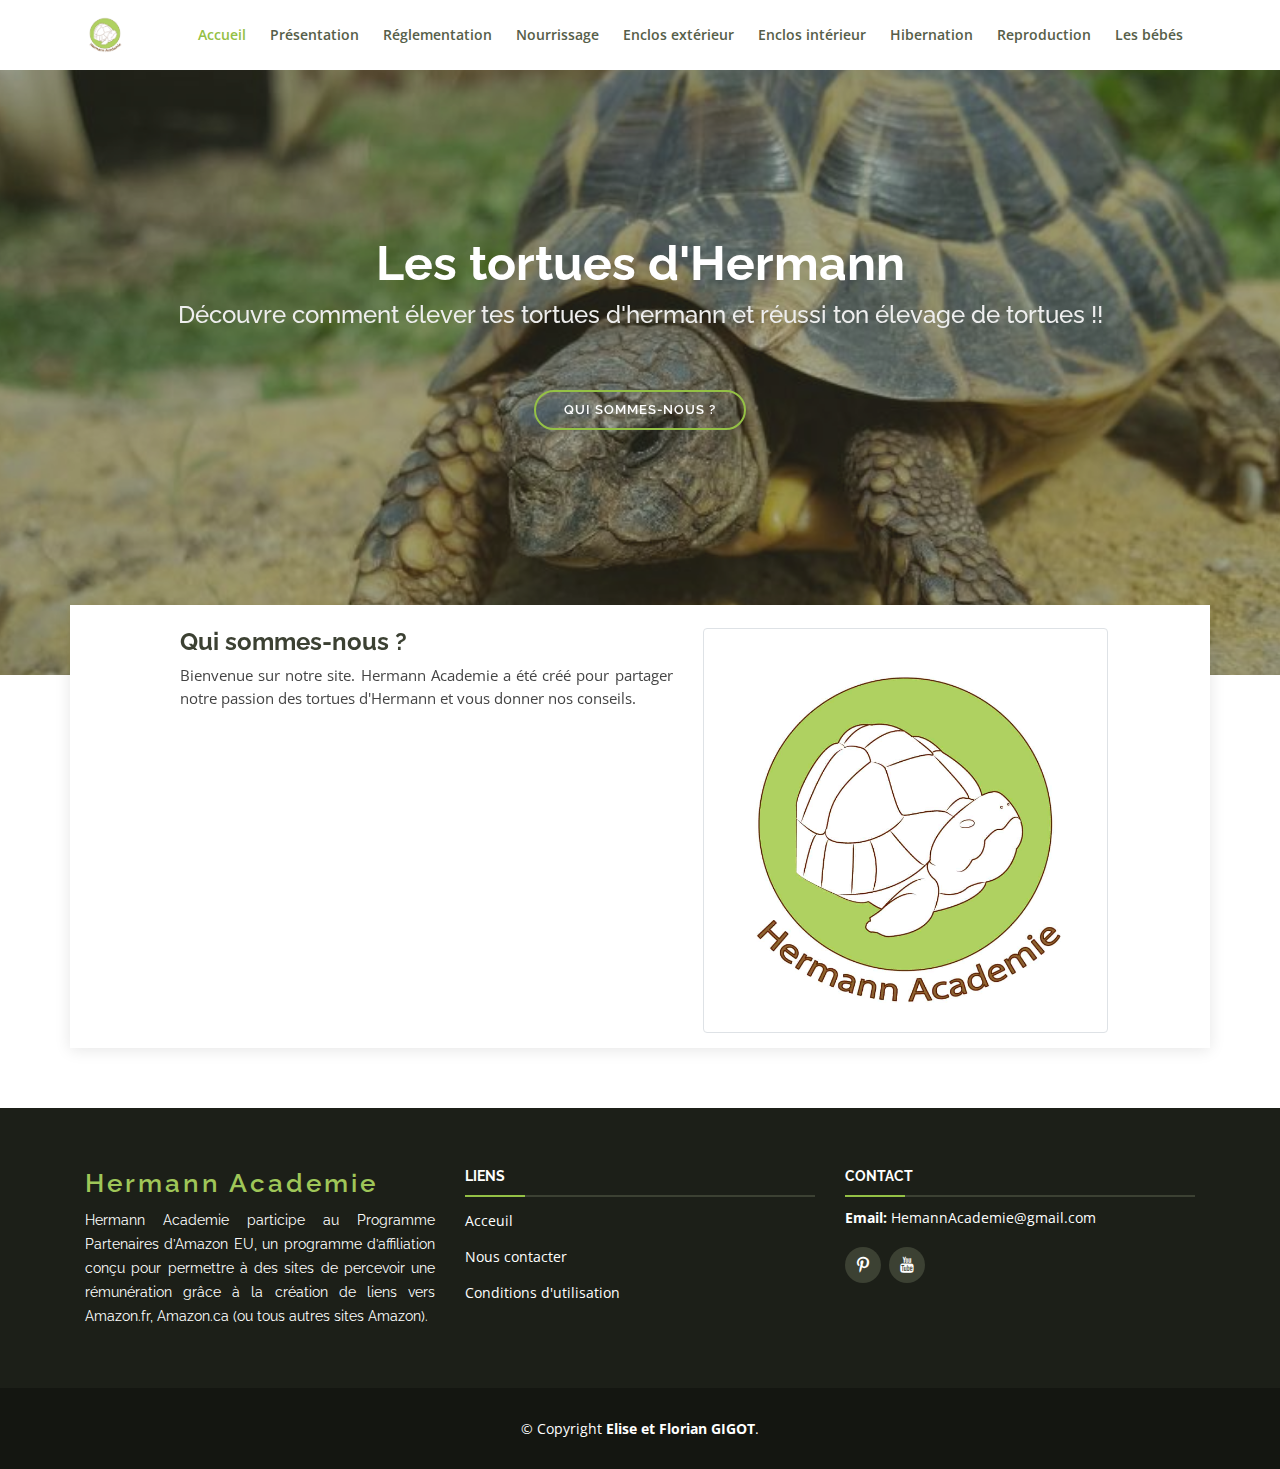
<file: index.html>
<!DOCTYPE html>
<html lang="fr">

<head>
    <meta charset="utf-8">
    <meta content="width=device-width, initial-scale=1.0" name="viewport">

    <title>Les tortues d'Hermann</title>
    <meta content="" name="descriptison">
    <meta content="" name="keywords">

    <!-- Favicons -->
    <link href="assets/img/logo.jpg" rel="icon">


    <!-- Google Fonts -->
    <link href="https://fonts.googleapis.com/css?family=Open+Sans:300,300i,400,400i,600,600i,700,700i|Raleway:300,300i,400,400i,500,500i,600,600i,700,700i|Poppins:300,300i,400,400i,500,500i,600,600i,700,700i" rel="stylesheet">

    <!-- Vendor CSS Files -->
    <link href="assets/vendor/bootstrap/css/bootstrap.min.css" rel="stylesheet">
    <link href="assets/vendor/icofont/icofont.min.css" rel="stylesheet">
    <link href="assets/vendor/boxicons/css/boxicons.min.css" rel="stylesheet">
    <link href="assets/vendor/venobox/venobox.css" rel="stylesheet">
    <link href="assets/vendor/line-awesome/css/line-awesome.min.css" rel="stylesheet">
    <link href="assets/vendor/owl.carousel/assets/owl.carousel.min.css" rel="stylesheet">
    <link href="assets/vendor/aos/aos.css" rel="stylesheet">

    <!-- Template Main CSS File -->
    <link href="assets/css/style.css" rel="stylesheet">

</head>

<body>

    <!-- ======= Header ======= -->
    <header id="header" class="fixed-top">
        <div class="container d-flex">

            <div class="logo mr-auto">
                <!-- <h1 class="text-light"><a href="index.html">Hermann Academie</a></h1>-->
                <!-- Uncomment below if you prefer to use an image logo -->
                <a href="index.html"><img src="assets/img/logo.jpg" alt="logo Hermann Academie" class="img-fluid"></a>
            </div>

            <nav class="nav-menu d-none d-lg-block">
                <ul>
                    <li class="active"><a href="index.html">Accueil</a></li>

                    <li><a href="Descriptif.html">Présentation</a>
                    </li>

                    <li><a href="Reglementation.html">Réglementation</a></li>
                    <li><a href="Nourrissage.html">Nourrissage</a></li>
                    <li><a href="Exterieur.html">Enclos extérieur</a></li>
                    <li><a href="Interieur.html">Enclos intérieur</a></li>
                    <li><a href="Hibernation.html">Hibernation</a></li>

                    <li><a href="Reproduction.html">Reproduction</a></li>
                    <li><a href="Bebes.html">Les bébés</a></li>

                </ul>
            </nav><!-- .nav-menu -->

        </div>
    </header><!-- End Header -->

    <!-- ======= Hero Section ======= -->
    <section id="hero">
        <div class="hero-container" data-aos="fade-up">
            <h1>Les tortues d'Hermann</h1>
            <h2>Découvre comment élever tes tortues d'hermann et réussi ton élevage de tortues !!</h2>
            <a href="#about" class="btn-get-started scrollto">Qui sommes-nous ?</a>
        </div>
    </section><!-- End Hero -->

    <main id="main">

        <!-- ======= About Section ======= -->
        <section id="about" class="about">
            <div class="container" data-aos="fade-up">

                <div class="row justify-content-end">
                    <div class="col-lg-11">
                        <div class="row">


                            <div class="col-lg-6 pt-3 pt-lg-0 content">
                                <br>

                                <h3>Qui sommes-nous ?</h3>

                                <p>
                                    Bienvenue sur notre site. Hermann Academie a été créé pour partager notre passion des tortues d'Hermann et vous donner nos conseils.
                                </p>
                            </div>
                            <div class="col-lg-5 pt-3 pt-lg-0 content">
                                <br>
                                <img src="assets/img/logo.jpg" alt="logo Hermann Academie" class="img-thumbnail">

                            </div>
                        </div>
                    </div>
                </div>

            </div>
        </section><!-- End About Section -->


        <!-- ======= Footer ======= -->
        <footer id="footer">
            <div class="footer-top">
                <div class="container">
                    <div class="row">

                        <div class="col-lg-4 col-md-6 footer-info">
                            <h3>Hermann Academie</h3>
                            <p>Hermann Academie participe au Programme Partenaires d’Amazon EU, un programme d’affiliation conçu pour permettre à des sites de percevoir une rémunération grâce à la création de liens vers Amazon.fr, Amazon.ca (ou tous autres sites Amazon).</p>
                        </div>

                        <div class="col-lg-4 col-md-6 footer-links">
                            <h4>Liens</h4>
                            <ul>
                                <li><a href="index.html">Acceuil</a></li>
                                <li><a href="Contacter.html">Nous contacter</a></li>
                                <li><a href="Condition.html">Conditions d'utilisation</a></li>
                            </ul>
                        </div>

                        <div class="col-lg-4 col-md-6 footer-contact">
                            <h4>Contact </h4>
                            <p>
                                <strong>Email:</strong> HemannAcademie@gmail.com<br>
                            </p>

                            <div class="social-links">
                                <a href="https://www.pinterest.fr/HermannAcademiePro/" class="pinterest"><i class="icofont-pinterest"></i></a>
                                <a href="https://www.youtube.com/channel/UCdC6RBZNybsGycPE4SrcKwA" class="youtube"><i class="icofont-youtube"></i></a>

                            </div>

                        </div>



                    </div>
                </div>
            </div>

            <div class="container">
                <div class="copyright">
                    &copy; Copyright <strong><span>Elise et Florian GIGOT</span></strong>.
                </div>
            </div>
        </footer><!-- End Footer -->

        <a href="#" class="back-to-top"><i class="icofont-simple-up"></i></a>

        <!-- Vendor JS Files -->
        <script src="assets/vendor/jquery/jquery.min.js"></script>
        <script src="assets/vendor/bootstrap/js/bootstrap.bundle.min.js"></script>
        <script src="assets/vendor/jquery.easing/jquery.easing.min.js"></script>
        <script src="assets/vendor/waypoints/jquery.waypoints.min.js"></script>
        <script src="assets/vendor/counterup/counterup.min.js"></script>
        <script src="assets/vendor/venobox/venobox.min.js"></script>
        <script src="assets/vendor/owl.carousel/owl.carousel.min.js"></script>
        <script src="assets/vendor/isotope-layout/isotope.pkgd.min.js"></script>
        <script src="assets/vendor/aos/aos.js"></script>

        <!-- Template Main JS File -->
        <script src="assets/js/main.js"></script>

</body>

</html>
</file>
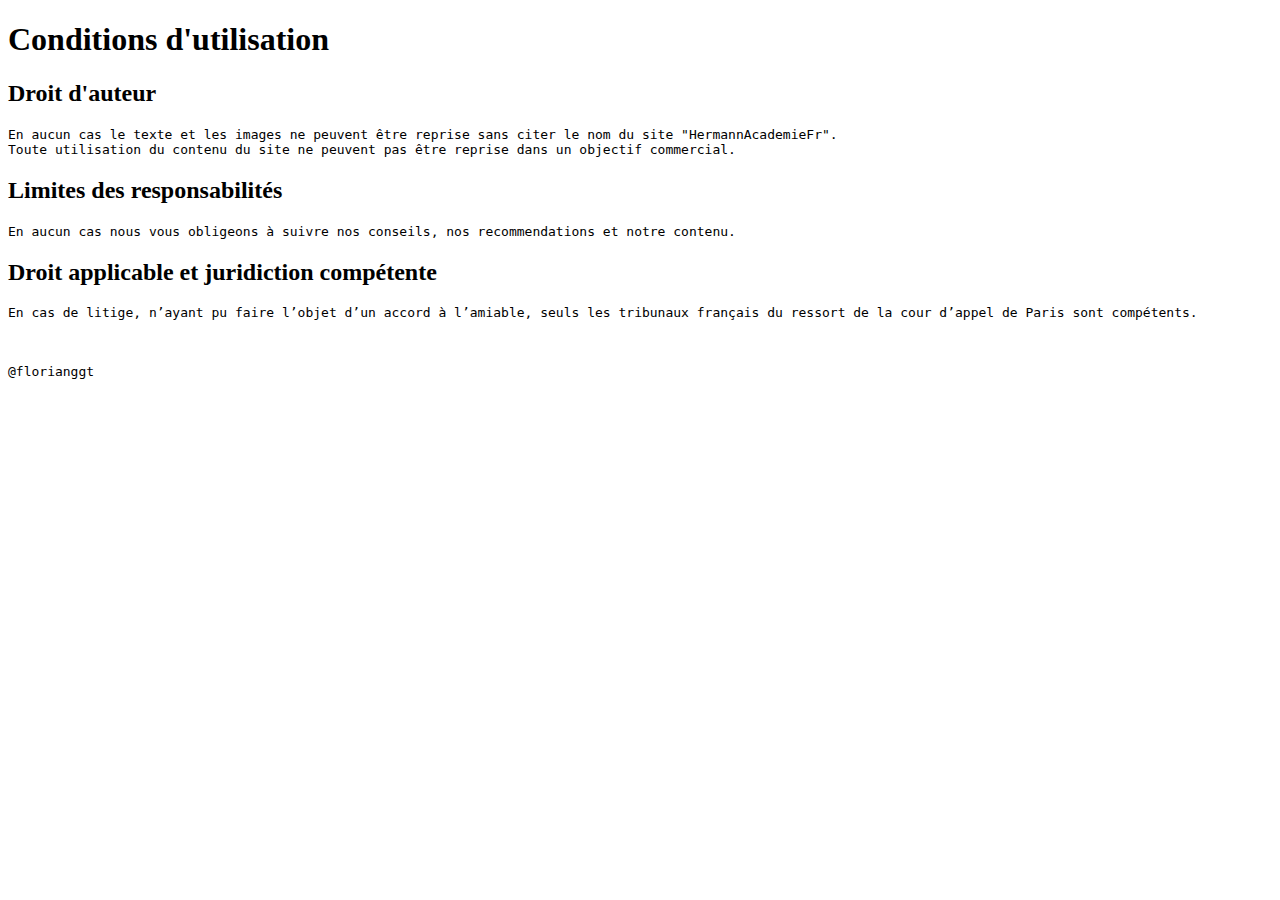
<file: Condition.html>
<!DOCTYPE html>
<html lang="fr">
<head>
<title> Hermann'Academie </title>
<meta http-equiv="Content-Type" content="text/html;charset=UTF-8" />
<head>
<body>
<h1>Conditions d'utilisation</h1>
<h2>Droit d'auteur</h2>
<pre>
En aucun cas le texte et les images ne peuvent être reprise sans citer le nom du site "HermannAcademieFr".
Toute utilisation du contenu du site ne peuvent pas être reprise dans un objectif commercial.
</pre>
<h2>Limites des responsabilités</h2>
<pre>En aucun cas nous vous obligeons à suivre nos conseils, nos recommendations et notre contenu.</pre>
<h2>Droit applicable et juridiction compétente</h2>
<pre>
En cas de litige, n’ayant pu faire l’objet d’un accord à l’amiable, seuls les tribunaux français du ressort de la cour d’appel de Paris sont compétents.
</pre>
<br/>
<pre>
@florianggt
</pre>
</body>
</html>
</file>
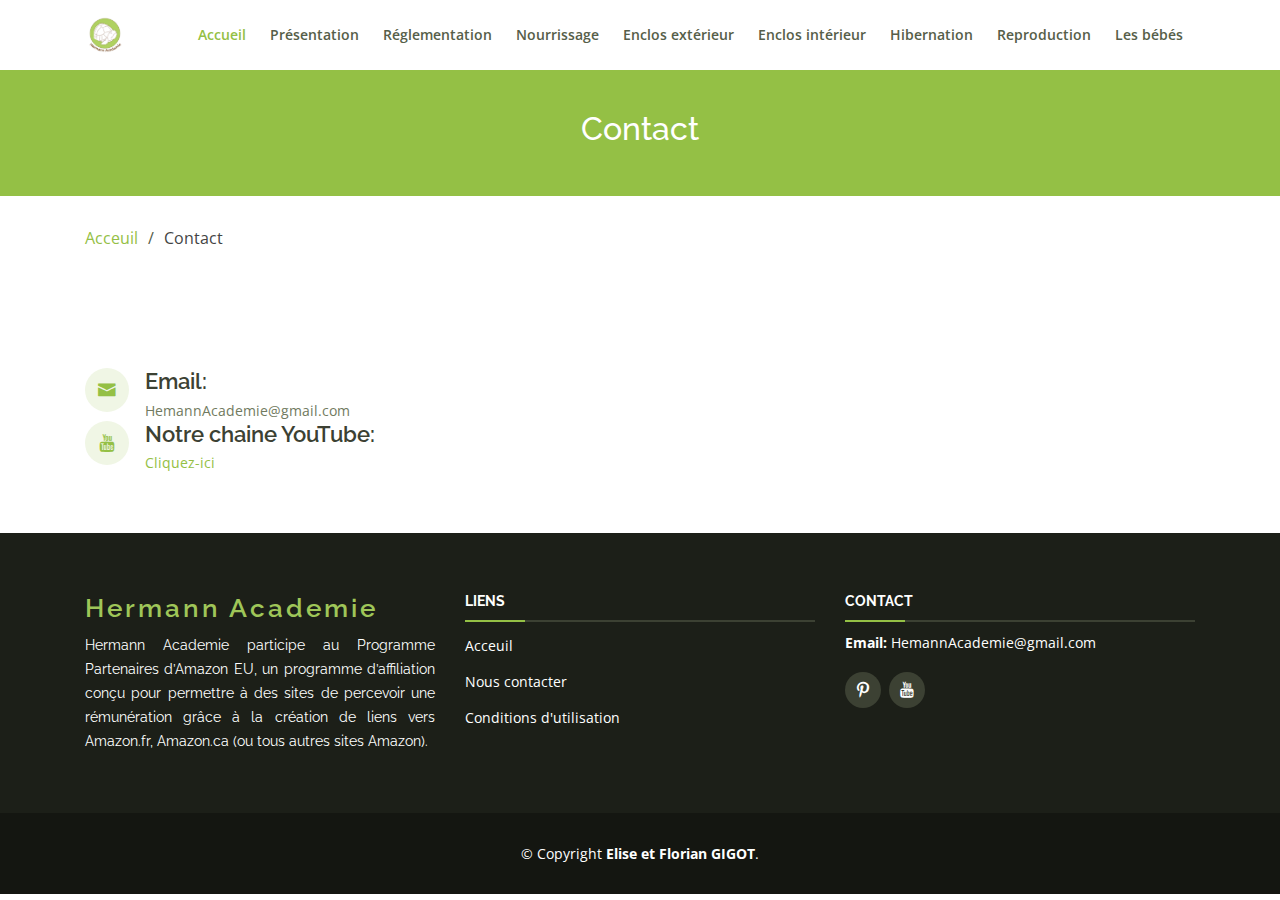
<file: Contacter.html>
<!DOCTYPE html>
<html lang="en">

<head>
    <meta charset="utf-8">
    <meta content="width=device-width, initial-scale=1.0" name="viewport">

    <title>Les tortues d'Hermann</title>
    <meta content="" name="descriptison">
    <meta content="" name="keywords">

    <!-- Favicons -->
    <link href="assets/img/logo.jpg" rel="icon">

    <!-- Google Fonts -->
    <link href="https://fonts.googleapis.com/css?family=Open+Sans:300,300i,400,400i,600,600i,700,700i|Raleway:300,300i,400,400i,500,500i,600,600i,700,700i|Poppins:300,300i,400,400i,500,500i,600,600i,700,700i" rel="stylesheet">

    <!-- Vendor CSS Files -->
    <link href="assets/vendor/bootstrap/css/bootstrap.min.css" rel="stylesheet">
    <link href="assets/vendor/icofont/icofont.min.css" rel="stylesheet">
    <link href="assets/vendor/boxicons/css/boxicons.min.css" rel="stylesheet">
    <link href="assets/vendor/venobox/venobox.css" rel="stylesheet">
    <link href="assets/vendor/line-awesome/css/line-awesome.min.css" rel="stylesheet">
    <link href="assets/vendor/owl.carousel/assets/owl.carousel.min.css" rel="stylesheet">
    <link href="assets/vendor/aos/aos.css" rel="stylesheet">

    <!-- Template Main CSS File -->
    <link href="assets/css/style.css" rel="stylesheet">

</head>

<body>


    <!-- ======= Header ======= -->
    <header id="header" class="fixed-top">
        <div class="container d-flex">

            <div class="logo mr-auto">
                <!-- <h1 class="text-light"><a href="index.html">Hermann Academie</a></h1>-->
                <!-- Uncomment below if you prefer to use an image logo -->
                <a href="index.html"><img src="assets/img/logo.jpg" alt="logo Hermann Academie" class="img-fluid"></a>
            </div>

            <nav class="nav-menu d-none d-lg-block">
                <ul>
                    <li class="active"><a href="index.html">Accueil</a></li>

                    <li><a href="Descriptif.html">Présentation</a>
                    </li>

                    <li><a href="Reglementation.html">Réglementation</a></li>
                    <li><a href="Nourrissage.html">Nourrissage</a></li>
                    <li><a href="Exterieur.html">Enclos extérieur</a></li>
                    <li><a href="Interieur.html">Enclos intérieur</a></li>
                    <li><a href="Hibernation.html">Hibernation</a></li>

                    <li><a href="Reproduction.html">Reproduction</a></li>
                    <li><a href="Bebes.html">Les bébés</a></li>

                </ul>
            </nav><!-- .nav-menu -->

        </div>
    </header><!-- End Header -->


    <main id="main">

        <!-- ======= Breadcrumbs ======= -->
        <section id="breadcrumbs" class="breadcrumbs">
            <div class="breadcrumb-hero">
                <div class="container">
                    <div class="breadcrumb-hero">
                        <h2>Contact</h2>

                    </div>
                </div>
            </div>
            <div class="container">
                <ol>
                    <li><a href="index.html">Acceuil</a></li>
                    <li>Contact</li>
                </ol>
            </div>
        </section><!-- End Breadcrumbs -->

        <!-- ======= Contact Section ======= -->
        <section id="contact" class="contact">
            <div class="container">


                <div class="row mt-5">

                    <div class="col-lg-4" data-aos="fade-right">
                        <div class="info">

                            <div class="email">
                                <i class="icofont-envelope"></i>
                                <h4>Email:</h4>
                                <p>HemannAcademie@gmail.com</p>
                            </div>

                            <div class="youtube">
                                <i class="icofont-youtube"></i>
                                <h4>Notre chaine YouTube:</h4>
                                <p> <a href="https://www.youtube.com/channel/UCdC6RBZNybsGycPE4SrcKwA">Cliquez-ici</a></p>
                            </div>

                        </div>

                    </div>


                </div>

            </div>
        </section><!-- End Contact Section -->

    </main><!-- End #main -->

<!-- ======= Footer ======= -->
        <footer id="footer">
            <div class="footer-top">
                <div class="container">
                    <div class="row">

                        <div class="col-lg-4 col-md-6 footer-info">
                            <h3>Hermann Academie</h3>
                            <p>Hermann Academie participe au Programme Partenaires d’Amazon EU, un programme d’affiliation conçu pour permettre à des sites de percevoir une rémunération grâce à la création de liens vers Amazon.fr, Amazon.ca (ou tous autres sites Amazon).</p>
                        </div>

                        <div class="col-lg-4 col-md-6 footer-links">
                            <h4>Liens</h4>
                            <ul>
                                <li><a href="index.html">Acceuil</a></li>
                                <li><a href="Contacter.html">Nous contacter</a></li>
                                <li><a href="Condition.html">Conditions d'utilisation</a></li>
                            </ul>
                        </div>

                        <div class="col-lg-4 col-md-6 footer-contact">
                            <h4>Contact </h4>
                            <p>
                                <strong>Email:</strong> HemannAcademie@gmail.com<br>
                            </p>

                            <div class="social-links">
                                <a href="https://www.pinterest.fr/HermannAcademiePro/" class="pinterest"><i class="icofont-pinterest"></i></a>
                                <a href="https://www.youtube.com/channel/UCdC6RBZNybsGycPE4SrcKwA" class="youtube"><i class="icofont-youtube"></i></a>

                            </div>

                        </div>



                    </div>
                </div>
            </div>

            <div class="container">
                <div class="copyright">
                    &copy; Copyright <strong><span>Elise et Florian GIGOT</span></strong>.
                </div>
            </div>
        </footer><!-- End Footer -->

        <a href="#" class="back-to-top"><i class="icofont-simple-up"></i></a>

        <!-- Vendor JS Files -->
        <script src="assets/vendor/jquery/jquery.min.js"></script>
        <script src="assets/vendor/bootstrap/js/bootstrap.bundle.min.js"></script>
        <script src="assets/vendor/jquery.easing/jquery.easing.min.js"></script>
        <script src="assets/vendor/waypoints/jquery.waypoints.min.js"></script>
        <script src="assets/vendor/counterup/counterup.min.js"></script>
        <script src="assets/vendor/venobox/venobox.min.js"></script>
        <script src="assets/vendor/owl.carousel/owl.carousel.min.js"></script>
        <script src="assets/vendor/isotope-layout/isotope.pkgd.min.js"></script>
        <script src="assets/vendor/aos/aos.js"></script>

        <!-- Template Main JS File -->
        <script src="assets/js/main.js"></script>

</body>

</html>
</file>
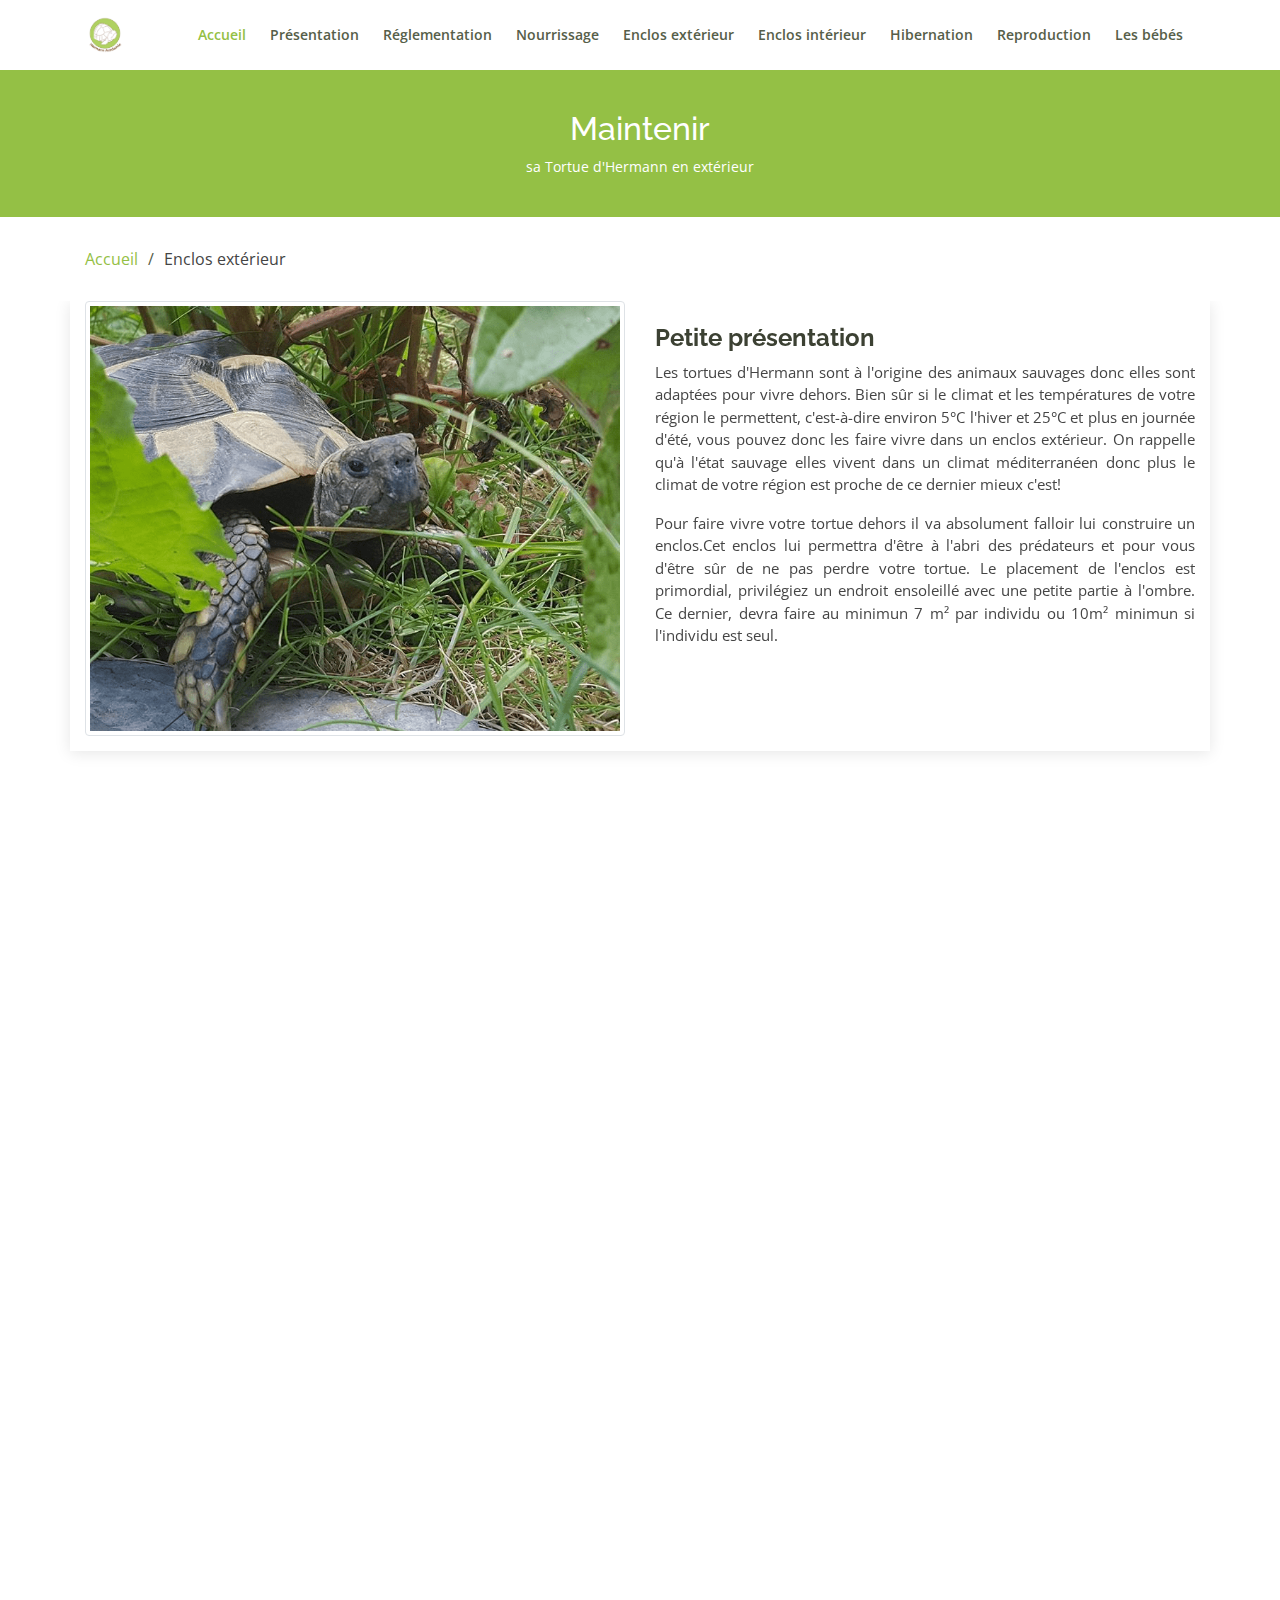
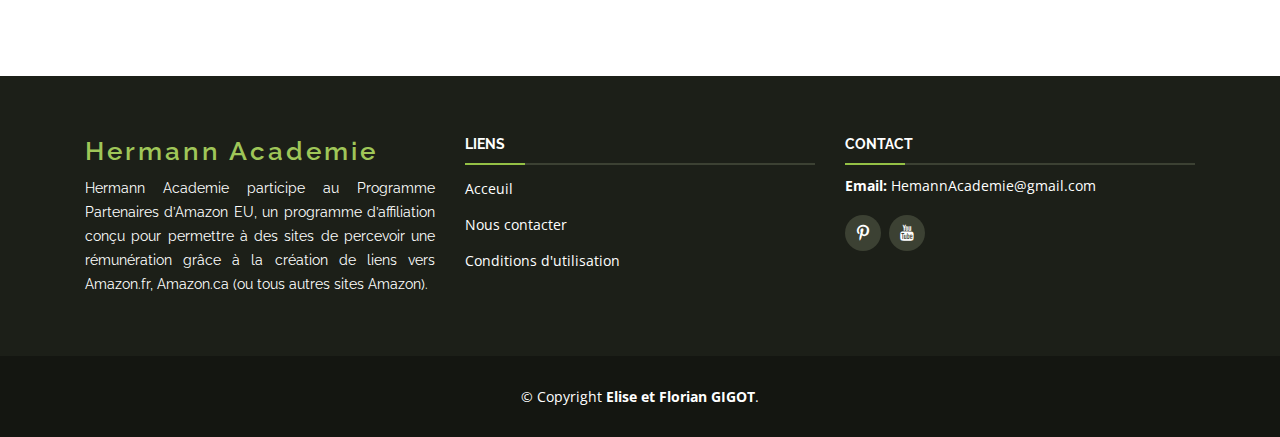
<file: Exterieur.html>
<!DOCTYPE html>
<html lang="fr">

<head>
    <meta charset="utf-8">
    <meta content="width=device-width, initial-scale=1.0" name="viewport">

    <title>Les tortues d'Hermann</title>
    <meta content="" name="descriptison">
    <meta content="" name="keywords">

      <!-- Favicons -->
    <link href="assets/img/logo.jpg" rel="icon">
    

    <!-- Google Fonts -->
    <link href="https://fonts.googleapis.com/css?family=Open+Sans:300,300i,400,400i,600,600i,700,700i|Raleway:300,300i,400,400i,500,500i,600,600i,700,700i|Poppins:300,300i,400,400i,500,500i,600,600i,700,700i" rel="stylesheet">

    <!-- Vendor CSS Files -->
    <link href="assets/vendor/bootstrap/css/bootstrap.min.css" rel="stylesheet">
    <link href="assets/vendor/icofont/icofont.min.css" rel="stylesheet">
    <link href="assets/vendor/boxicons/css/boxicons.min.css" rel="stylesheet">
    <link href="assets/vendor/venobox/venobox.css" rel="stylesheet">
    <link href="assets/vendor/line-awesome/css/line-awesome.min.css" rel="stylesheet">
    <link href="assets/vendor/owl.carousel/assets/owl.carousel.min.css" rel="stylesheet">
    <link href="assets/vendor/aos/aos.css" rel="stylesheet">

    <!-- Template Main CSS File -->
    <link href="assets/css/style.css" rel="stylesheet">

</head>

<body>


    <!-- ======= Header ======= -->
    <header id="header" class="fixed-top">
        <div class="container d-flex">

            <div class="logo mr-auto">
                <!-- <h1 class="text-light"><a href="index.html">Hermann Academie</a></h1>-->
                <!-- Uncomment below if you prefer to use an image logo -->
                <a href="index.html"><img src="assets/img/logo.jpg" alt="logo Hermann Academie" class="img-fluid"></a>
            </div>

            <nav class="nav-menu d-none d-lg-block">
                <ul>
                    <li class="active"><a href="index.html">Accueil</a></li>

                    <li><a href="Descriptif.html">Présentation</a>
                    </li>

                    <li><a href="Reglementation.html">Réglementation</a></li>
                    <li><a href="Nourrissage.html">Nourrissage</a></li>
                    <li><a href="Exterieur.html">Enclos extérieur</a></li>
                    <li><a href="Interieur.html">Enclos intérieur</a></li>
                    <li><a href="Hibernation.html">Hibernation</a></li>

                    <li><a href="Reproduction.html">Reproduction</a></li>
                    <li><a href="Bebes.html">Les bébés</a></li>

                </ul>
            </nav><!-- .nav-menu -->

        </div>
    </header><!-- End Header -->

    <main id="main">

        <!-- ======= Breadcrumbs ======= -->
        <section id="breadcrumbs" class="breadcrumbs">
            <div class="breadcrumb-hero">
                <div class="container">
                    <div class="breadcrumb-hero">
                        <h2>Maintenir</h2>
                        <p>sa Tortue d'Hermann en extérieur</p>
                    </div>
                </div>
            </div>
            <div class="container">
                <ol>
                    <li><a href="index.html">Accueil</a></li>
                    <li>Enclos extérieur</li>
                </ol>
            </div>
        </section><!-- End Breadcrumbs -->

        <!-- ======= About Section ======= -->
        <section id="about" class="about">
            <div class="container" data-aos="fade-up">

                <div class="row">

                    <div class="col-lg-6 ">
                        <img src="assets/img/ext.PNG" alt="Tortue d'Hermann" class="img-thumbnail">
                    </div>

                    <div class="col-lg-6 pt-3 pt-lg-0 content">
                        <br>
                        <h3>Petite présentation</h3>

                        <p>
                            Les tortues d'Hermann sont à l'origine des animaux sauvages donc elles sont adaptées pour vivre dehors. Bien sûr si le climat et les températures de votre région le permettent, c'est-à-dire environ 5°C l'hiver et 25°C et plus en journée d'été, vous pouvez donc les faire vivre dans un enclos extérieur. On rappelle qu'à l'état sauvage elles vivent dans un climat méditerranéen donc plus le climat de votre région est proche de ce dernier mieux c'est!</p>
                        <p>

                            Pour faire vivre votre tortue dehors il va absolument falloir lui construire un enclos.Cet enclos lui permettra d'être à l'abri des prédateurs et pour vous d'être sûr de ne pas perdre votre tortue. Le placement de l'enclos est primordial, privilégiez un endroit ensoleillé avec une petite partie à l'ombre. Ce dernier, devra faire au minimun 7 m² par individu ou 10m² minimun si l'individu est seul.</p>

                    </div>

                </div>

            </div>


        </section><!-- End About Section -->
        <section id="about" class="about">
            <div class="container" data-aos="fade-up">

                <div class="row">


                    <div class="col-lg-6 pt-3 pt-lg-0 content">
<br>
                        <p>
                            Niveau aménagement, votre enclos doit comporter une source d'eau où votre tortue pourra se rafraichir et boire et plusieurs cachettes pour que votre tortue se sente en sécurité et puisse s'abriter en cas de pluie. De plus, il est conseillé pour le sol de votre enclos de créer deux parties. Une partie végétale faite de mauvaises herbes (comme du pissenlit, du plantin et du trèfle) et des plantes diverses comme des fraisiers, de l'oseille ou un altéa (l'altéa produit des fleurs excellentes pour la santé de votre tortue) qui servira de garde-manger et une deuxième partie plus terreuse qui servira de coin de détente.Attention, il faut continuer de nourrir votre tortue même si la végétation est abondante pour lui offrir une alimentation variée. Par ailleurs assurez-vous que la hauteur de votre enclos soit suffisamment importante pour éviter les évasions (au moins 3 fois la longueur de votre tortue).De plus, évitez de mettre des pierres ou un tas de terre près des bords de l'enclos pour ne pas faciliter l'évasion de votre tortue. Il est aussi préférable de recouvrir l'enclos avec un filet ou du grillage pour éviter les problèmes avec les oiseaux.Par ailleurs, si votre spécimen est de petite taille ne remplissez pas trop le point d'eau pour prévenir contre les risques de noyade.</p>
                        

                    </div>
                    <div class="col-lg-6 ">
                        <br>
                        <p>

                            Voici notre enclos à Tortues:

                        </p>
                        <img src="assets/img/photo6.JPG" alt="Enclos extérieur Tortue d'Hermann" class="img-thumbnail">
                    </div>

                </div>

            </div>


        </section><!-- End About Section -->
        <!-- ======= Work Process Section ======= -->
        <section id="work-process" class="work-process">
            <div class="container">

                <div class="section-title" data-aos="fade-up">
                    <h2>Pour la réalisation de notre enclos nous avons utilisé : </h2>
                   
                    <ul>
                        <li><i ></i> Un bassin cascade avec une coupelle d'eau pour la source d'eau <a class="lientxt" href="https://amzn.to/2LwyWXp">Le Bassin -- https://amzn.to/2LwyWXp</a> & <a class="lientxt" href="https://amzn.to/2LwzdcT">L'Abreuvoir -- https://amzn.to/2LwzdcT</a></li>
                        <li><i></i> Une jarre et des pots de fleurs pour les cachettes <a class="lientxt" href="https://amzn.to/2T7zdnM">Maison tortues -- https://amzn.to/2T7zdnM</a></li>
                        <li><i></i> Des pierres d'ornement</li>
                        <li><i></i> Un altéa (le petit arbre)</li>
                        <li><i></i> Un fraisier, un plant d'oseille, un plant d'épinard (les mauvaises herbes (type pissenlit) poussent toutes seules) <a class="lientxt" href="https://amzn.to/3bEOuTw">Sachet de 75 g de graines à faire germer pour Tortues -- https://amzn.to/3bEOuTw</a></li>
                        <li><i></i> Des planches de bois</li>
                        <li><i></i> Une fondation de béton (20cm)</li>
                    </ul>
                </div>

            </div>
        </section><!-- End Work Process Section -->


    </main><!-- End #main -->

    <!-- ======= Footer ======= -->
        <footer id="footer">
            <div class="footer-top">
                <div class="container">
                    <div class="row">

                        <div class="col-lg-4 col-md-6 footer-info">
                            <h3>Hermann Academie</h3>
                            <p>Hermann Academie participe au Programme Partenaires d’Amazon EU, un programme d’affiliation conçu pour permettre à des sites de percevoir une rémunération grâce à la création de liens vers Amazon.fr, Amazon.ca (ou tous autres sites Amazon).</p>
                        </div>

                        <div class="col-lg-4 col-md-6 footer-links">
                            <h4>Liens</h4>
                            <ul>
                                <li><a href="index.html">Acceuil</a></li>
                                <li><a href="Contacter.html">Nous contacter</a></li>
                                <li><a href="Condition.html">Conditions d'utilisation</a></li>
                            </ul>
                        </div>

                        <div class="col-lg-4 col-md-6 footer-contact">
                            <h4>Contact </h4>
                            <p>
                                <strong>Email:</strong> HemannAcademie@gmail.com<br>
                            </p>

                            <div class="social-links">
                                <a href="https://www.pinterest.fr/HermannAcademiePro/" class="pinterest"><i class="icofont-pinterest"></i></a>
                                <a href="https://www.youtube.com/channel/UCdC6RBZNybsGycPE4SrcKwA" class="youtube"><i class="icofont-youtube"></i></a>

                            </div>

                        </div>



                    </div>
                </div>
            </div>

            <div class="container">
                <div class="copyright">
                    &copy; Copyright <strong><span>Elise et Florian GIGOT</span></strong>.
                </div>
            </div>
        </footer><!-- End Footer -->

        <a href="#" class="back-to-top"><i class="icofont-simple-up"></i></a>

        <!-- Vendor JS Files -->
        <script src="assets/vendor/jquery/jquery.min.js"></script>
        <script src="assets/vendor/bootstrap/js/bootstrap.bundle.min.js"></script>
        <script src="assets/vendor/jquery.easing/jquery.easing.min.js"></script>
        <script src="assets/vendor/waypoints/jquery.waypoints.min.js"></script>
        <script src="assets/vendor/counterup/counterup.min.js"></script>
        <script src="assets/vendor/venobox/venobox.min.js"></script>
        <script src="assets/vendor/owl.carousel/owl.carousel.min.js"></script>
        <script src="assets/vendor/isotope-layout/isotope.pkgd.min.js"></script>
        <script src="assets/vendor/aos/aos.js"></script>

        <!-- Template Main JS File -->
        <script src="assets/js/main.js"></script>

</body>

</html>
</file>
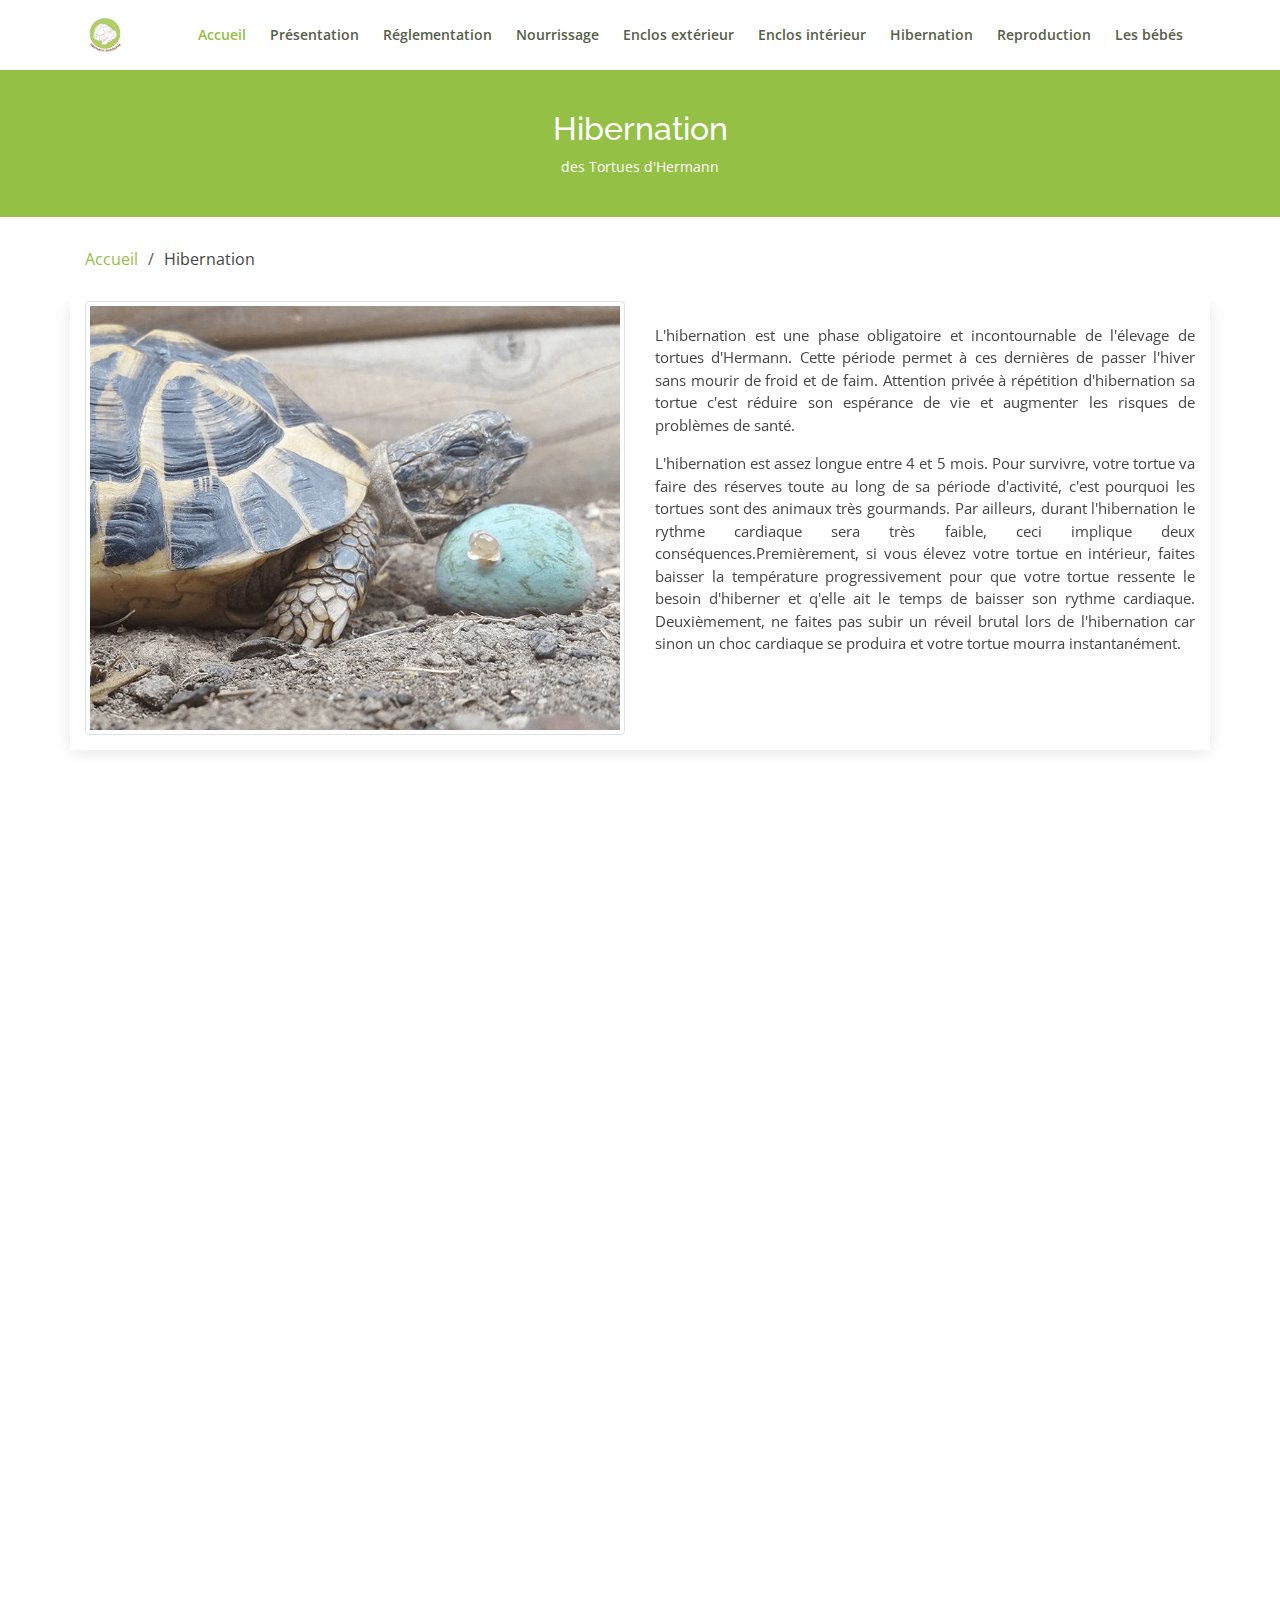
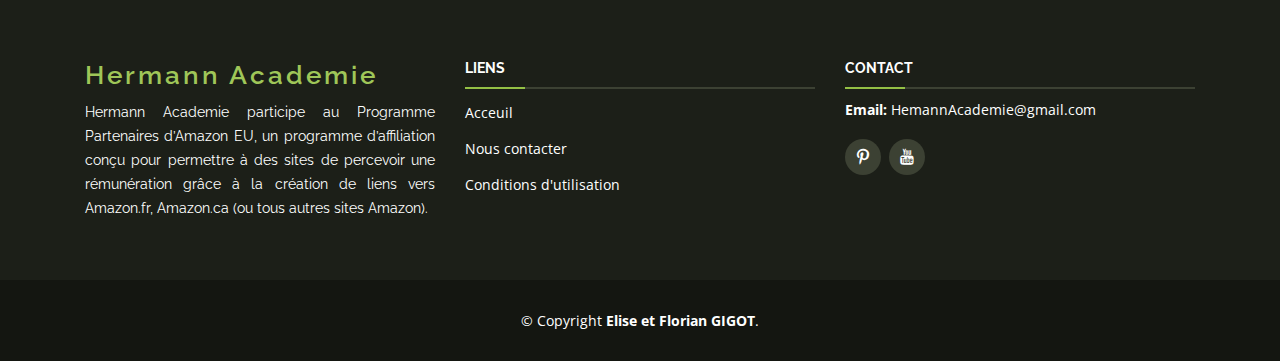
<file: Hibernation.html>
<!DOCTYPE html>
<html lang="fr">

<head>
    <meta charset="utf-8">
    <meta content="width=device-width, initial-scale=1.0" name="viewport">

    <title>Les tortues d'Hermann</title>
    <meta content="" name="descriptison">
    <meta content="" name="keywords">

    <!-- Favicons -->
    <link href="assets/img/logo.jpg" rel="icon">

    <!-- Google Fonts -->
    <link href="https://fonts.googleapis.com/css?family=Open+Sans:300,300i,400,400i,600,600i,700,700i|Raleway:300,300i,400,400i,500,500i,600,600i,700,700i|Poppins:300,300i,400,400i,500,500i,600,600i,700,700i" rel="stylesheet">

    <!-- Vendor CSS Files -->
    <link href="assets/vendor/bootstrap/css/bootstrap.min.css" rel="stylesheet">
    <link href="assets/vendor/icofont/icofont.min.css" rel="stylesheet">
    <link href="assets/vendor/boxicons/css/boxicons.min.css" rel="stylesheet">
    <link href="assets/vendor/venobox/venobox.css" rel="stylesheet">
    <link href="assets/vendor/line-awesome/css/line-awesome.min.css" rel="stylesheet">
    <link href="assets/vendor/owl.carousel/assets/owl.carousel.min.css" rel="stylesheet">
    <link href="assets/vendor/aos/aos.css" rel="stylesheet">

    <!-- Template Main CSS File -->
    <link href="assets/css/style.css" rel="stylesheet">

</head>

<body>


    <!-- ======= Header ======= -->
    <header id="header" class="fixed-top">
        <div class="container d-flex">

            <div class="logo mr-auto">
                <!-- <h1 class="text-light"><a href="index.html">Hermann Academie</a></h1>-->
                <!-- Uncomment below if you prefer to use an image logo -->
                <a href="index.html"><img src="assets/img/logo.jpg" alt="logo Hermann Academie" class="img-fluid"></a>
            </div>

            <nav class="nav-menu d-none d-lg-block">
                <ul>
                    <li class="active"><a href="index.html">Accueil</a></li>

                    <li><a href="Descriptif.html">Présentation</a>
                    </li>

                    <li><a href="Reglementation.html">Réglementation</a></li>
                    <li><a href="Nourrissage.html">Nourrissage</a></li>
                    <li><a href="Exterieur.html">Enclos extérieur</a></li>
                    <li><a href="Interieur.html">Enclos intérieur</a></li>
                    <li><a href="Hibernation.html">Hibernation</a></li>

                    <li><a href="Reproduction.html">Reproduction</a></li>
                    <li><a href="Bebes.html">Les bébés</a></li>

                </ul>
            </nav><!-- .nav-menu -->

        </div>
    </header><!-- End Header -->

    <main id="main">

        <!-- ======= Breadcrumbs ======= -->
        <section id="breadcrumbs" class="breadcrumbs">
            <div class="breadcrumb-hero">
                <div class="container">
                    <div class="breadcrumb-hero">
                        <h2>Hibernation</h2>
                        <p>des Tortues d'Hermann</p>
                    </div>
                </div>
            </div>
            <div class="container">
                <ol>
                    <li><a href="index.html">Accueil</a></li>
                    <li>Hibernation</li>
                </ol>
            </div>
        </section><!-- End Breadcrumbs -->

        <!-- ======= About Section ======= -->
        <section id="about" class="about">
            <div class="container" data-aos="fade-up">

                <div class="row">

                    <div class="col-lg-6 ">
                        <img src="assets/img/hiber.PNG" alt="Tortue d'Hermann" class="img-thumbnail">
                    </div>

                    <div class="col-lg-6 pt-3 pt-lg-0 content">
                        <br>
                        <p>
                            L'hibernation est une phase obligatoire et incontournable de l'élevage de tortues d'Hermann. Cette période permet à ces dernières de passer l'hiver sans mourir de froid et de faim. Attention privée à répétition d'hibernation sa tortue c'est réduire son espérance de vie et augmenter les risques de problèmes de santé.</p>
                        <p>
                            L'hibernation est assez longue entre 4 et 5 mois. Pour survivre, votre tortue va faire des réserves toute au long de sa période d'activité, c'est pourquoi les tortues sont des animaux très gourmands. Par ailleurs, durant l'hibernation le rythme cardiaque sera très faible, ceci implique deux conséquences.Premièrement, si vous élevez votre tortue en intérieur, faites baisser la température progressivement pour que votre tortue ressente le besoin d'hiberner et q'elle ait le temps de baisser son rythme cardiaque. Deuxièmement, ne faites pas subir un réveil brutal lors de l'hibernation car sinon un choc cardiaque se produira et votre tortue mourra instantanément.</p>

                    </div>

                </div>

            </div>


        </section><!-- End About Section -->
        <section id="about" class="about">
            <div class="container" data-aos="fade-up">

                <div class="row">


                    <div class="col-lg-6 pt-3 pt-lg-0 content">
<br>
                        <p>
                            Vous avez 2 options pour faire hiberner votre tortue.Vous pouvez la faire hiberner dehors et tout se fera naturellement, il faudra juste lui mettre à disposition un abri remplit de feuilles et de pailles. Cette option peut être risquée car en effet sous le seuil des 5°C il y a des risques vitaux et s'il gèle se sera fatal pour votre tortue. Si votre tortue se réveille au cours de l'hiver rentrez la car elle ne pourra se réendormir et donc mourra de froid. L'autre option est de faire une hibernation plus artificielle, soit dans une pièce froide ou bien dans une machine spécialisée ou encore dans le frigo mais attention les tortues n'aiment pas les grosses variations de température durant l'hibernation. Dans tous les cas, veuillez à ce que le lieu de l'hibernation soit bien aéré.</p>
                        <p>
                            Dans la question de l'hibernation une interrogation fait débat dans le monde de l'élevage : Faut-il faire hiberner une tortue naissante juste avant l'hiver ? Dans la nature, une tortue naissant tardivement dans la saison entrera directement en hibernation car elle n'a pas d'autres choix. Cependant, le pourcentage de mortalité est très élevé dans ce cas là. C'est pourquoi personnellement comme d'autres éleveurs, je défends l'idée de ne pas faire hiberner cette tortue pour lui offrir une chance supplémentaire de vivre.</p>

                    </div>
                    <div class="col-lg-6 ">
                        <img src="assets/img/tortue-pr2.PNG" alt="Tortues d'Hermann" class="img-thumbnail">
                    </div>

                </div>

            </div>


        </section><!-- End About Section -->
        <!-- ======= Work Process Section ======= -->
        <section id="work-process" class="work-process">
            <div class="container">

                <div class="section-title" data-aos="fade-up">
                    <h2>L'hibernateur/ l'incubateur que nous vous recommandons</h2>
                    <p>Nous vous recommandons cet Hibernateur/Incubateur: <a class="lientxt" href="https://amzn.to/367ov5Z">https://amzn.to/367ov5Z</a>
                    </p>
                </div>


            </div>
        </section><!-- End Work Process Section -->



    </main><!-- End #main -->

   <!-- ======= Footer ======= -->
        <footer id="footer">
            <div class="footer-top">
                <div class="container">
                    <div class="row">

                        <div class="col-lg-4 col-md-6 footer-info">
                            <h3>Hermann Academie</h3>
                            <p>Hermann Academie participe au Programme Partenaires d’Amazon EU, un programme d’affiliation conçu pour permettre à des sites de percevoir une rémunération grâce à la création de liens vers Amazon.fr, Amazon.ca (ou tous autres sites Amazon).</p>
                        </div>

                        <div class="col-lg-4 col-md-6 footer-links">
                            <h4>Liens</h4>
                            <ul>
                                <li><a href="index.html">Acceuil</a></li>
                                <li><a href="Contacter.html">Nous contacter</a></li>
                                <li><a href="Condition.html">Conditions d'utilisation</a></li>
                            </ul>
                        </div>

                        <div class="col-lg-4 col-md-6 footer-contact">
                            <h4>Contact </h4>
                            <p>
                                <strong>Email:</strong> HemannAcademie@gmail.com<br>
                            </p>

                            <div class="social-links">
                                <a href="https://www.pinterest.fr/HermannAcademiePro/" class="pinterest"><i class="icofont-pinterest"></i></a>
                                <a href="https://www.youtube.com/channel/UCdC6RBZNybsGycPE4SrcKwA" class="youtube"><i class="icofont-youtube"></i></a>

                            </div>

                        </div>



                    </div>
                </div>
            </div>

            <div class="container">
                <div class="copyright">
                    &copy; Copyright <strong><span>Elise et Florian GIGOT</span></strong>.
                </div>
            </div>
        </footer><!-- End Footer -->

        <a href="#" class="back-to-top"><i class="icofont-simple-up"></i></a>

        <!-- Vendor JS Files -->
        <script src="assets/vendor/jquery/jquery.min.js"></script>
        <script src="assets/vendor/bootstrap/js/bootstrap.bundle.min.js"></script>
        <script src="assets/vendor/jquery.easing/jquery.easing.min.js"></script>
        <script src="assets/vendor/waypoints/jquery.waypoints.min.js"></script>
        <script src="assets/vendor/counterup/counterup.min.js"></script>
        <script src="assets/vendor/venobox/venobox.min.js"></script>
        <script src="assets/vendor/owl.carousel/owl.carousel.min.js"></script>
        <script src="assets/vendor/isotope-layout/isotope.pkgd.min.js"></script>
        <script src="assets/vendor/aos/aos.js"></script>

        <!-- Template Main JS File -->
        <script src="assets/js/main.js"></script>

</body>

</html>
</file>
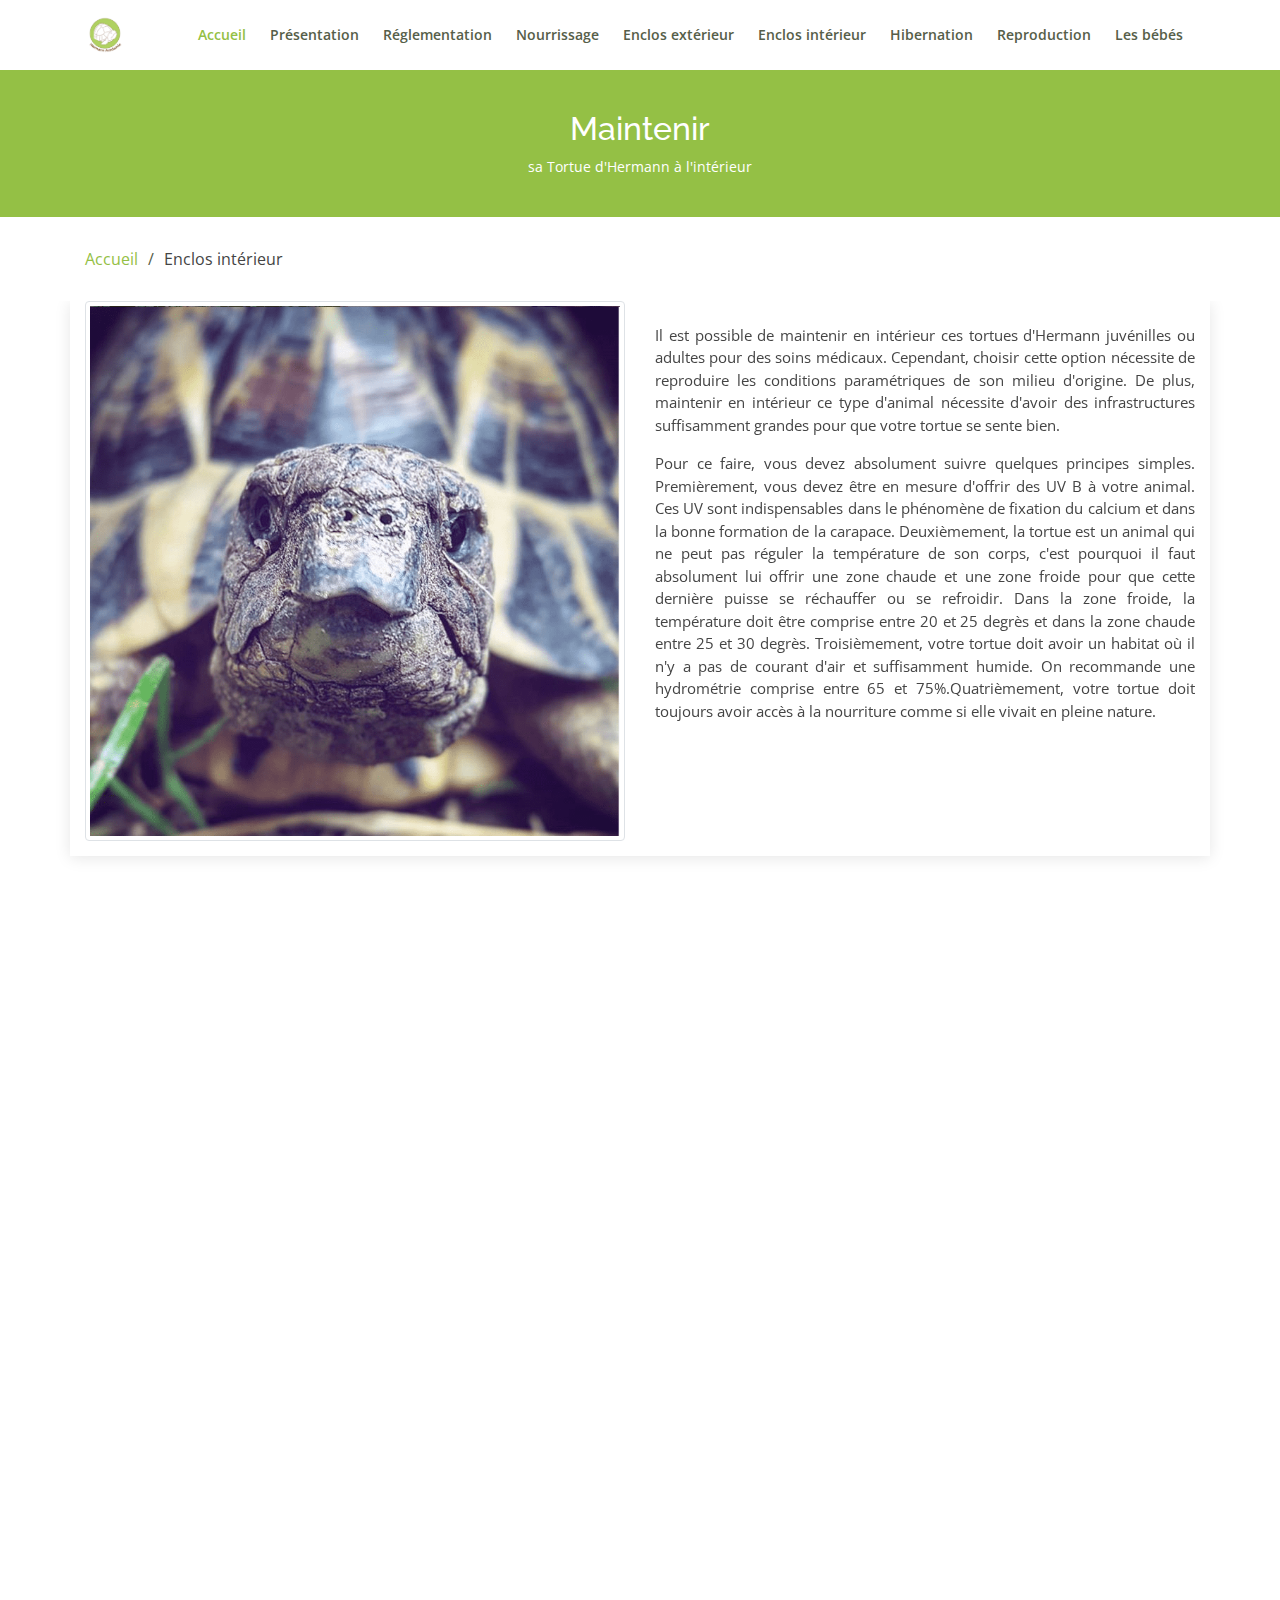
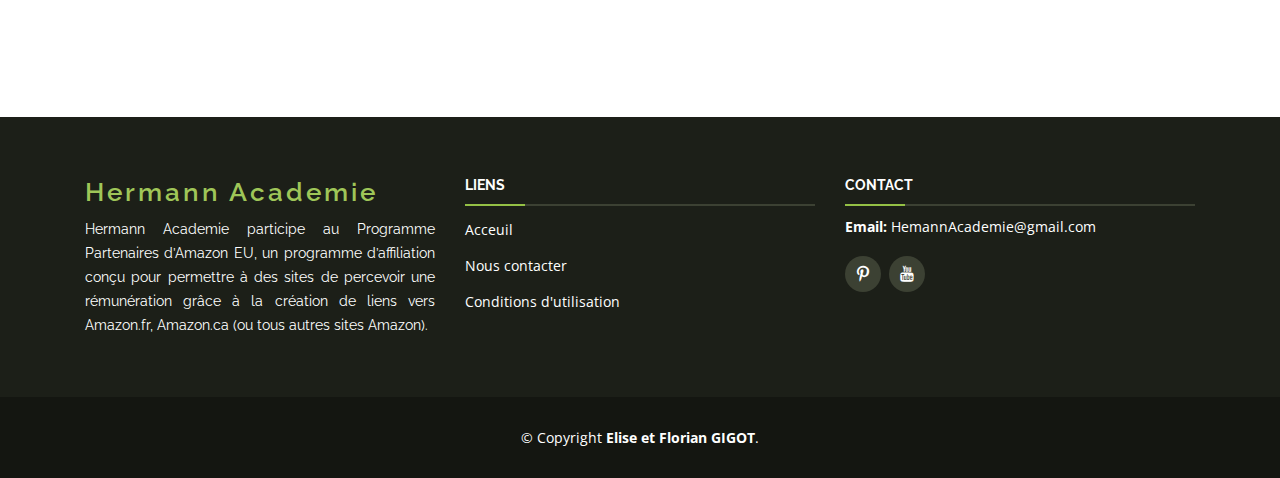
<file: Interieur.html>
<!DOCTYPE html>
<html lang="fr">

<head>
    <meta charset="utf-8">
    <meta content="width=device-width, initial-scale=1.0" name="viewport">

    <title>Les tortues d'Hermann</title>
    <meta content="" name="descriptison">
    <meta content="" name="keywords">

    <!-- Favicons -->
    <link href="assets/img/logo.jpg" rel="icon">


    <!-- Google Fonts -->
    <link href="https://fonts.googleapis.com/css?family=Open+Sans:300,300i,400,400i,600,600i,700,700i|Raleway:300,300i,400,400i,500,500i,600,600i,700,700i|Poppins:300,300i,400,400i,500,500i,600,600i,700,700i" rel="stylesheet">

    <!-- Vendor CSS Files -->
    <link href="assets/vendor/bootstrap/css/bootstrap.min.css" rel="stylesheet">
    <link href="assets/vendor/icofont/icofont.min.css" rel="stylesheet">
    <link href="assets/vendor/boxicons/css/boxicons.min.css" rel="stylesheet">
    <link href="assets/vendor/venobox/venobox.css" rel="stylesheet">
    <link href="assets/vendor/line-awesome/css/line-awesome.min.css" rel="stylesheet">
    <link href="assets/vendor/owl.carousel/assets/owl.carousel.min.css" rel="stylesheet">
    <link href="assets/vendor/aos/aos.css" rel="stylesheet">

    <!-- Template Main CSS File -->
    <link href="assets/css/style.css" rel="stylesheet">

</head>

<body>


    <!-- ======= Header ======= -->
    <header id="header" class="fixed-top">
        <div class="container d-flex">

            <div class="logo mr-auto">
                <!-- <h1 class="text-light"><a href="index.html">Hermann Academie</a></h1>-->
                <!-- Uncomment below if you prefer to use an image logo -->
                <a href="index.html"><img src="assets/img/logo.jpg" alt="logo Hermann Academie" class="img-fluid"></a>
            </div>

            <nav class="nav-menu d-none d-lg-block">
                <ul>
                    <li class="active"><a href="index.html">Accueil</a></li>

                    <li><a href="Descriptif.html">Présentation</a>
                    </li>

                    <li><a href="Reglementation.html">Réglementation</a></li>
                    <li><a href="Nourrissage.html">Nourrissage</a></li>
                    <li><a href="Exterieur.html">Enclos extérieur</a></li>
                    <li><a href="Interieur.html">Enclos intérieur</a></li>
                    <li><a href="Hibernation.html">Hibernation</a></li>

                    <li><a href="Reproduction.html">Reproduction</a></li>
                    <li><a href="Bebes.html">Les bébés</a></li>

                </ul>
            </nav><!-- .nav-menu -->

        </div>
    </header><!-- End Header -->

    <main id="main">

        <!-- ======= Breadcrumbs ======= -->
        <section id="breadcrumbs" class="breadcrumbs">
            <div class="breadcrumb-hero">
                <div class="container">
                    <div class="breadcrumb-hero">
                        <h2>Maintenir</h2>
                        <p>sa Tortue d'Hermann à l'intérieur</p>
                    </div>
                </div>
            </div>
            <div class="container">
                <ol>
                    <li><a href="index.html">Accueil</a></li>
                    <li>Enclos intérieur</li>
                </ol>
            </div>
        </section><!-- End Breadcrumbs -->

        <!-- ======= About Section ======= -->
        <section id="about" class="about">
            <div class="container" data-aos="fade-up">

                <div class="row">

                    <div class="col-lg-6 ">
                        <img src="assets/img/inter.PNG" alt="Tortue d'Hermann" class="img-thumbnail">
                    </div>

                    <div class="col-lg-6 pt-3 pt-lg-0 content">
                        <br>
                        <p>
                            Il est possible de maintenir en intérieur ces tortues d'Hermann juvénilles ou adultes pour des soins médicaux. Cependant, choisir cette option nécessite de reproduire les conditions paramétriques de son milieu d'origine. De plus, maintenir en intérieur ce type d'animal nécessite d'avoir des infrastructures suffisamment grandes pour que votre tortue se sente bien.</p>
                        <p>

                            Pour ce faire, vous devez absolument suivre quelques principes simples. Premièrement, vous devez être en mesure d'offrir des UV B à votre animal. Ces UV sont indispensables dans le phénomène de fixation du calcium et dans la bonne formation de la carapace. Deuxièmement, la tortue est un animal qui ne peut pas réguler la température de son corps, c'est pourquoi il faut absolument lui offrir une zone chaude et une zone froide pour que cette dernière puisse se réchauffer ou se refroidir. Dans la zone froide, la température doit être comprise entre 20 et 25 degrès et dans la zone chaude entre 25 et 30 degrès. Troisièmement, votre tortue doit avoir un habitat où il n'y a pas de courant d'air et suffisamment humide. On recommande une hydrométrie comprise entre 65 et 75%.Quatrièmement, votre tortue doit toujours avoir accès à la nourriture comme si elle vivait en pleine nature.</p>

                    </div>

                </div>

            </div>


        </section><!-- End About Section -->
        <section id="about" class="about">
            <div class="container" data-aos="fade-up">

                <div class="row">


                    <div class="col-lg-6 pt-3 pt-lg-0 content">
<br>
                        <p>
                            Nous avons quelques conseils pour la conception et le maintien des paramètres dans l'habitat. Pour faire varier plus ou moins les températures dans la zone chaude, il vous suffit d'avoir une lampe chauffante UV B et de faire varier la hauteur de celle-ci par rapport au sol de l'habitat. De plus, ce type de lampe permet d'avoir à la fois de la chaleur et des UV tout en un. Question hydrométrie, si cette dernière est trop basse alors vaporisé de l'eau dans l'habitat de votre tortue. Si vous vous posez la question: Où mettre l'abreuvoir? la réponse est en zone froide pour deux raisons. La première est que en zone chaude l'eau va s'évaporer très rapidement et la deuxième est que la température de l'eau sera trop élevé et donc peu agréable pour votre tortue.Par ailleurs, si votre spécimen est de petite taille ne remplissez pas trop l'abreuvoir pour prévenir contre les risques de noyade.Pour finir si vous hésitez entre le sable, la terre ou les copeaux pour votre substrat d'habitat, nous vous conseillons personnellement d'utiliser de la terre végétale pour éviter toute occlusion intestinale et avoir un habitat plus naturel.
                        </p>


                    </div>
                    <div class="col-lg-6 ">
                        <br>
                        <p>

                            Voici notre installation pour que notre juvénile passe l'hivers bien au chaud:</p>
                        <img src="assets/img/photo5.JPG" alt="Enclos intérieur Tortue d'Hermann" class="img-thumbnail">
                    </div>

                </div>

            </div>


        </section><!-- End About Section -->
        <!-- ======= Work Process Section ======= -->
        <section id="work-process" class="work-process">
            <div class="container">

                <div class="section-title" data-aos="fade-up">
                    <h2>Pour la réalisation de notre habitat nous avons utilisé : </h2>
                    <ul>
                        <li><i></i> Une grande cage à rongeur <a class="lientxt" href="https://amzn.to/3buBTlS">La cage -- https://amzn.to/3buBTlS</a></li>
                        <li>Une lampe UV A et B JBL et un support Exo Terra <a class="lientxt" href="https://amzn.to/3dODAMn">L'ampoule JBL -- https://amzn.to/3dODAMn</a> & <a class="lientxt" href="<a href=" https://amzn.to/2TbSbcS"> Le Support Exo Terra -- https://amzn.to/2TbSbcS</a></li>

                        <li><i></i> Un abreuvoir large de chez ExoTerra <a class="lientxt" href="https://amzn.to/2LyZp6y">L'Abreuvoir -- https://amzn.to/2LyZp6y</a></li>

                        <li><i></i> Une cachette Rondin de Bois pour Rongeur <a class="lientxt" href="https://amzn.to/2y6645f">La cachette -- https://amzn.to/2y6645f</a></li>

                        <li><i></i> Et quelques pierres et ardoises de récupération</li>


                        <li><i></i> <a class="lientxt" href="https://amzn.to/364FKF8">Kit prêt à l'emploi de graines à faire germer pour tortues -- https://amzn.to/364FKF8</a></li>
                    </ul>
                </div>

            </div>
        </section><!-- End Work Process Section -->



    </main><!-- End #main -->

    <!-- ======= Footer ======= -->
        <footer id="footer">
            <div class="footer-top">
                <div class="container">
                    <div class="row">

                        <div class="col-lg-4 col-md-6 footer-info">
                            <h3>Hermann Academie</h3>
                            <p>Hermann Academie participe au Programme Partenaires d’Amazon EU, un programme d’affiliation conçu pour permettre à des sites de percevoir une rémunération grâce à la création de liens vers Amazon.fr, Amazon.ca (ou tous autres sites Amazon).</p>
                        </div>

                        <div class="col-lg-4 col-md-6 footer-links">
                            <h4>Liens</h4>
                            <ul>
                                <li><a href="index.html">Acceuil</a></li>
                                <li><a href="Contacter.html">Nous contacter</a></li>
                                <li><a href="Condition.html">Conditions d'utilisation</a></li>
                            </ul>
                        </div>

                        <div class="col-lg-4 col-md-6 footer-contact">
                            <h4>Contact </h4>
                            <p>
                                <strong>Email:</strong> HemannAcademie@gmail.com<br>
                            </p>

                            <div class="social-links">
                                <a href="https://www.pinterest.fr/HermannAcademiePro/" class="pinterest"><i class="icofont-pinterest"></i></a>
                                <a href="https://www.youtube.com/channel/UCdC6RBZNybsGycPE4SrcKwA" class="youtube"><i class="icofont-youtube"></i></a>

                            </div>

                        </div>



                    </div>
                </div>
            </div>

            <div class="container">
                <div class="copyright">
                    &copy; Copyright <strong><span>Elise et Florian GIGOT</span></strong>.
                </div>
            </div>
        </footer><!-- End Footer -->

        <a href="#" class="back-to-top"><i class="icofont-simple-up"></i></a>

        <!-- Vendor JS Files -->
        <script src="assets/vendor/jquery/jquery.min.js"></script>
        <script src="assets/vendor/bootstrap/js/bootstrap.bundle.min.js"></script>
        <script src="assets/vendor/jquery.easing/jquery.easing.min.js"></script>
        <script src="assets/vendor/waypoints/jquery.waypoints.min.js"></script>
        <script src="assets/vendor/counterup/counterup.min.js"></script>
        <script src="assets/vendor/venobox/venobox.min.js"></script>
        <script src="assets/vendor/owl.carousel/owl.carousel.min.js"></script>
        <script src="assets/vendor/isotope-layout/isotope.pkgd.min.js"></script>
        <script src="assets/vendor/aos/aos.js"></script>

        <!-- Template Main JS File -->
        <script src="assets/js/main.js"></script>

</body>

</html>
</file>
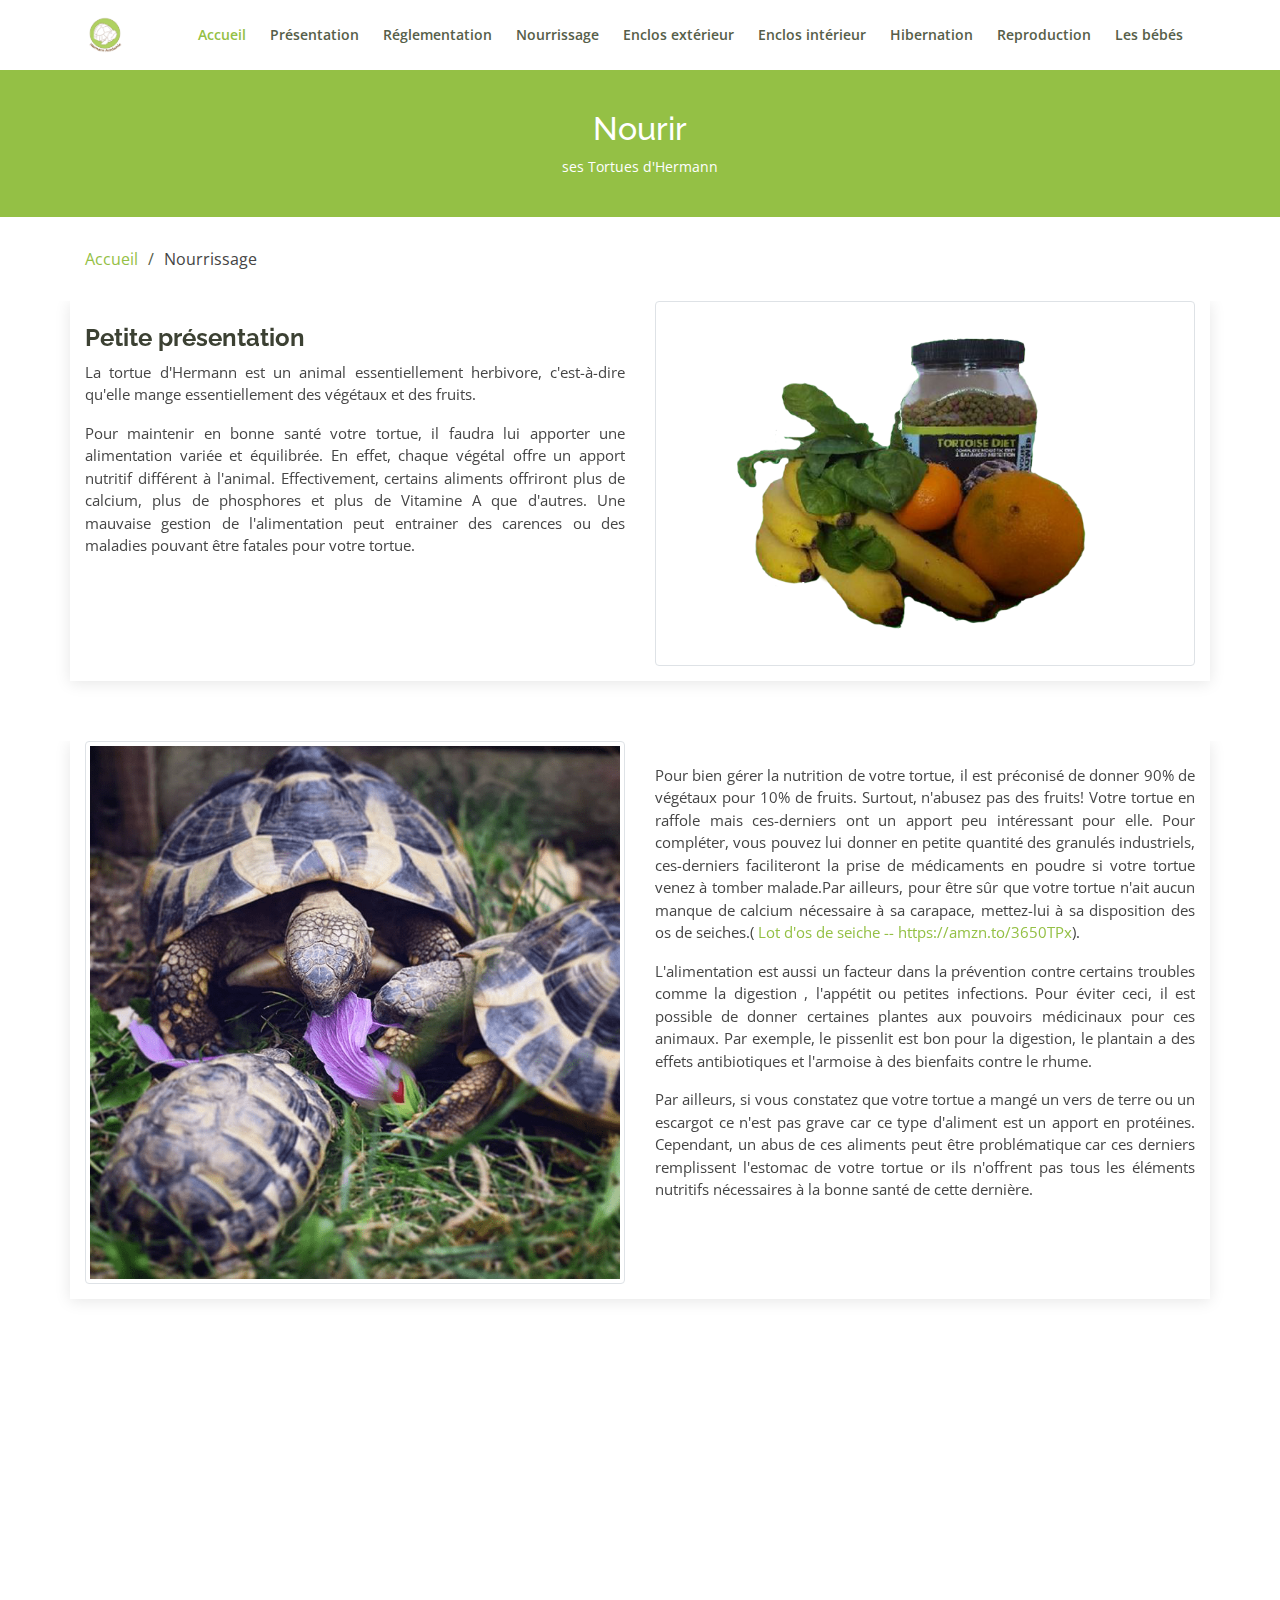
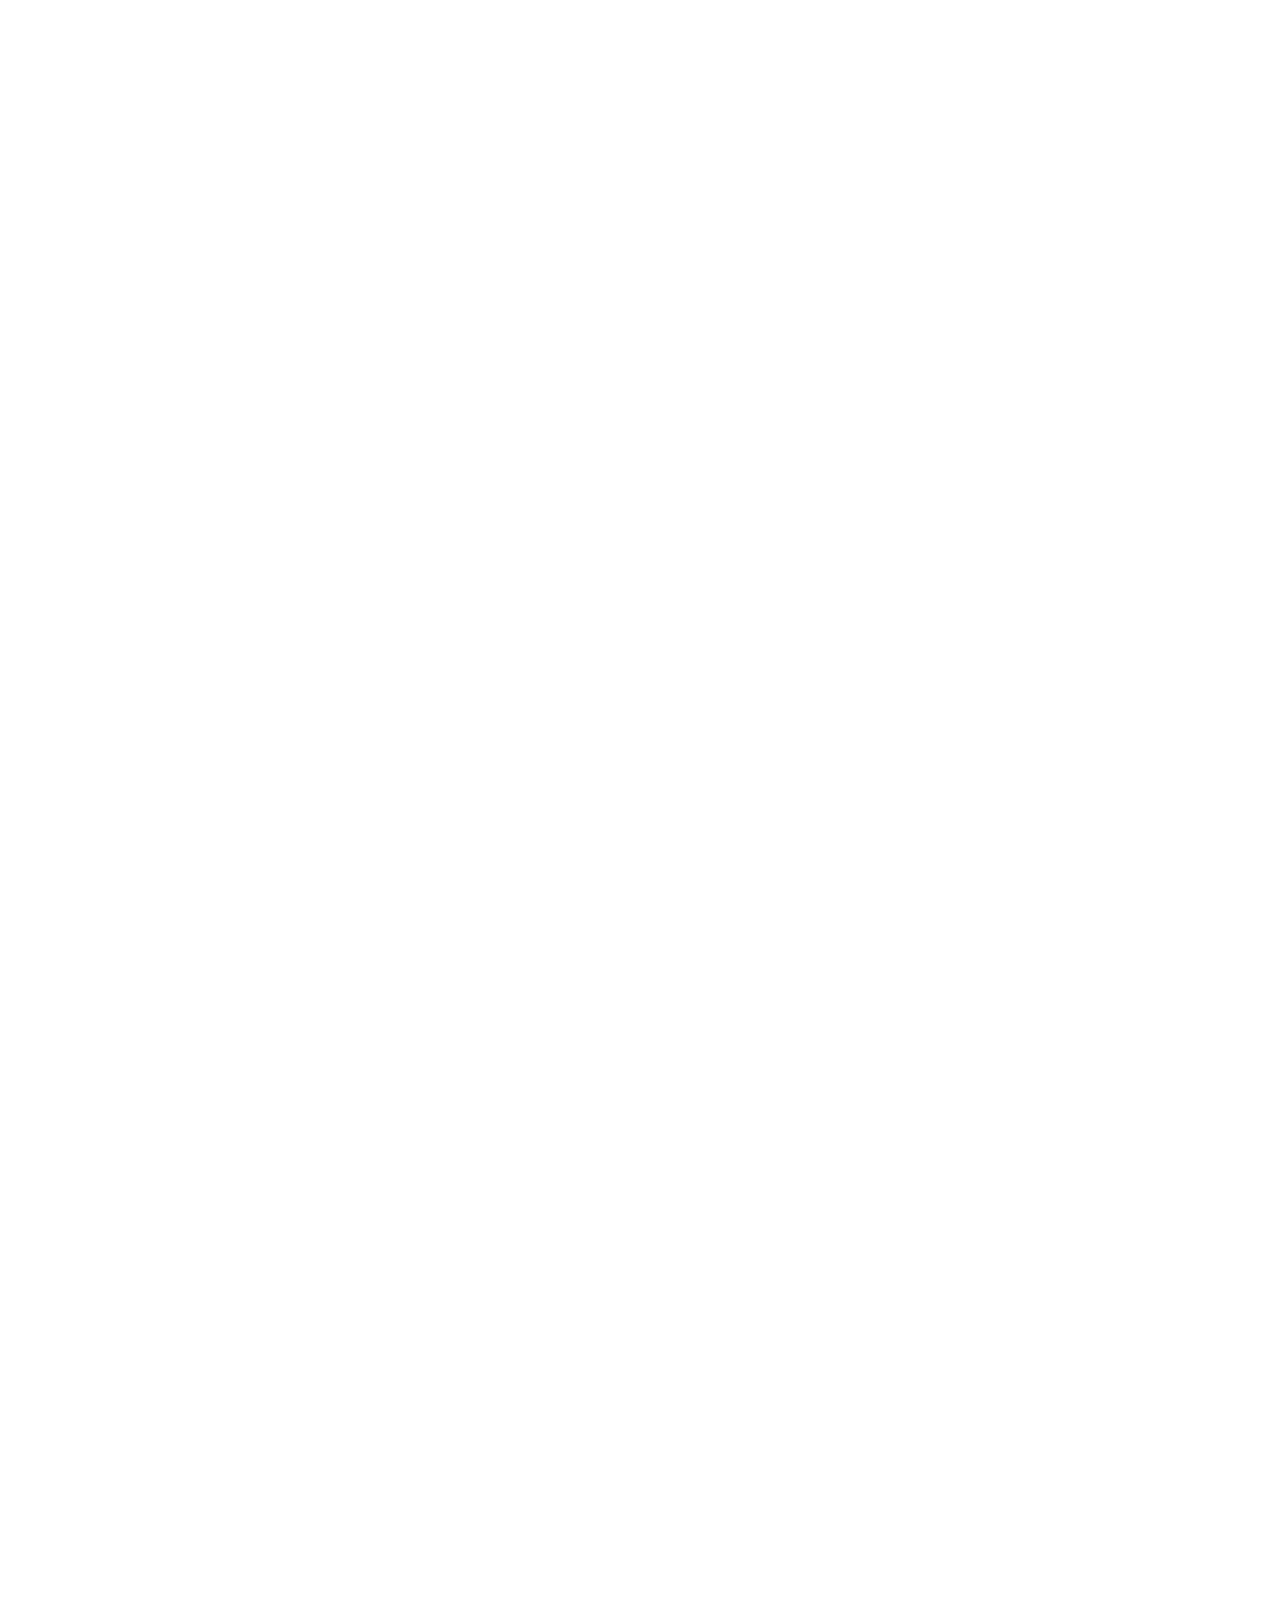
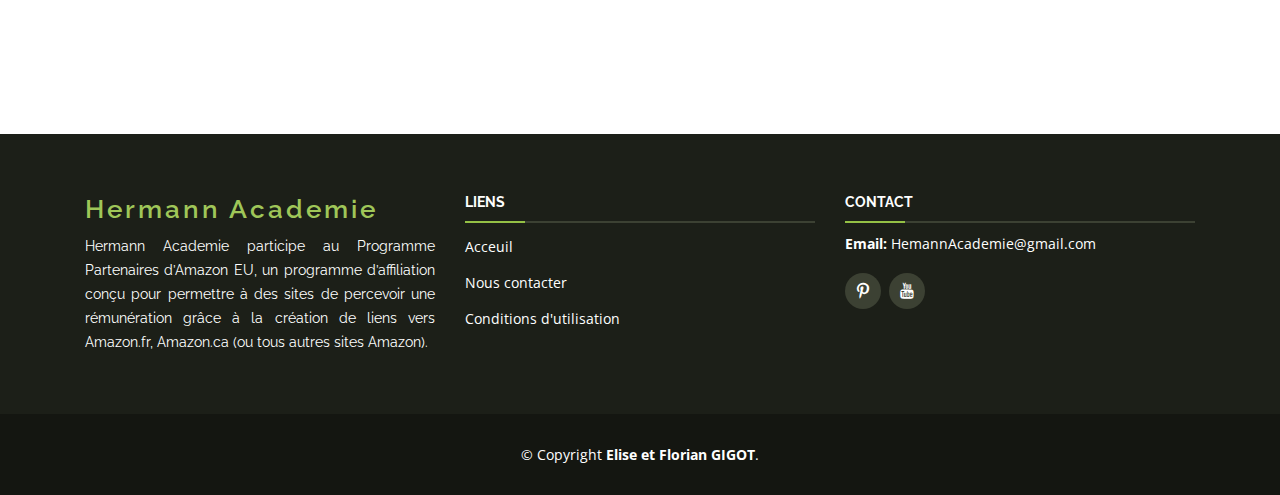
<file: Nourrissage.html>
<!DOCTYPE html>
<html lang="fr">

<head>
    <meta charset="utf-8">
    <meta content="width=device-width, initial-scale=1.0" name="viewport">

    <title>Les tortues d'Hermann</title>
    <meta content="" name="descriptison">
    <meta content="" name="keywords">

    <!-- Favicons -->
    <link href="assets/img/logo.jpg" rel="icon">


    <!-- Google Fonts -->
    <link href="https://fonts.googleapis.com/css?family=Open+Sans:300,300i,400,400i,600,600i,700,700i|Raleway:300,300i,400,400i,500,500i,600,600i,700,700i|Poppins:300,300i,400,400i,500,500i,600,600i,700,700i" rel="stylesheet">

    <!-- Vendor CSS Files -->
    <link href="assets/vendor/bootstrap/css/bootstrap.min.css" rel="stylesheet">
    <link href="assets/vendor/icofont/icofont.min.css" rel="stylesheet">
    <link href="assets/vendor/boxicons/css/boxicons.min.css" rel="stylesheet">
    <link href="assets/vendor/venobox/venobox.css" rel="stylesheet">
    <link href="assets/vendor/line-awesome/css/line-awesome.min.css" rel="stylesheet">
    <link href="assets/vendor/owl.carousel/assets/owl.carousel.min.css" rel="stylesheet">
    <link href="assets/vendor/aos/aos.css" rel="stylesheet">

    <!-- Template Main CSS File -->
    <link href="assets/css/style.css" rel="stylesheet">

</head>

<body>


    <!-- ======= Header ======= -->
    <header id="header" class="fixed-top">
        <div class="container d-flex">

            <div class="logo mr-auto">
                <!-- <h1 class="text-light"><a href="index.html">Hermann Academie</a></h1>-->
                <!-- Uncomment below if you prefer to use an image logo -->
                <a href="index.html"><img src="assets/img/logo.jpg" alt="logo Hermann Academie" class="img-fluid"></a>
            </div>

            <nav class="nav-menu d-none d-lg-block">
                <ul>
                    <li class="active"><a href="index.html">Accueil</a></li>

                    <li><a href="Descriptif.html">Présentation</a>
                    </li>

                    <li><a href="Reglementation.html">Réglementation</a></li>
                    <li><a href="Nourrissage.html">Nourrissage</a></li>
                    <li><a href="Exterieur.html">Enclos extérieur</a></li>
                    <li><a href="Interieur.html">Enclos intérieur</a></li>
                    <li><a href="Hibernation.html">Hibernation</a></li>

                    <li><a href="Reproduction.html">Reproduction</a></li>
                    <li><a href="Bebes.html">Les bébés</a></li>

                </ul>
            </nav><!-- .nav-menu -->

        </div>
    </header><!-- End Header -->

    <main id="main">

        <!-- ======= Breadcrumbs ======= -->
        <section id="breadcrumbs" class="breadcrumbs">
            <div class="breadcrumb-hero">
                <div class="container">
                    <div class="breadcrumb-hero">
                        <h2>Nourir</h2>
                        <p>ses Tortues d'Hermann</p>
                    </div>
                </div>
            </div>
            <div class="container">
                <ol>
                    <li><a href="index.html">Accueil</a></li>
                    <li>Nourrissage</li>
                </ol>
            </div>
        </section><!-- End Breadcrumbs -->

        <!-- ======= About Section ======= -->
        <section id="about" class="about">
            <div class="container" data-aos="fade-up">

                <div class="row">



                    <div class="col-lg-6 pt-3 pt-lg-0 content">
                        <br>
                        <h3>Petite présentation</h3>

                        <p>
                            La tortue d'Hermann est un animal essentiellement herbivore, c'est-à-dire qu'elle mange essentiellement des végétaux et des fruits.</p>
                        <p>

                            Pour maintenir en bonne santé votre tortue, il faudra lui apporter une alimentation variée et équilibrée. En effet, chaque végétal offre un apport nutritif différent à l'animal. Effectivement, certains aliments offriront plus de calcium, plus de phosphores et plus de Vitamine A que d'autres. Une mauvaise gestion de l'alimentation peut entrainer des carences ou des maladies pouvant être fatales pour votre tortue.</p>

                    </div>
                    <div class="col-lg-6 ">
                        <img src="assets/img/photo4.png" alt="Nourriture pour les Tortues d'Hermann" class="img-thumbnail">
                    </div>
                </div>

            </div>


        </section><!-- End About Section -->
        <section id="about" class="about">
            <div class="container" data-aos="fade-up">

                <div class="row">

                    <div class="col-lg-6 ">
                        <img src="assets/img/alim.PNG" alt="Tortues d'Hermann" class="img-thumbnail">
                    </div>

                    <div class="col-lg-6 pt-3 pt-lg-0 content">
                        <br>
                        <p>
                            Pour bien gérer la nutrition de votre tortue, il est préconisé de donner 90% de végétaux pour 10% de fruits. Surtout, n'abusez pas des fruits! Votre tortue en raffole
                            mais ces-derniers ont un apport peu intéressant pour elle. Pour compléter, vous pouvez lui donner en petite quantité des granulés
                            industriels, ces-derniers faciliteront la prise de médicaments en poudre si votre tortue venez à tomber malade.Par ailleurs, pour être sûr que votre tortue n'ait aucun manque
                            de calcium nécessaire à sa carapace, mettez-lui à sa disposition des os de seiches.(<a class="lientxt" href="https://amzn.to/3650TPx"> Lot d'os de seiche -- https://amzn.to/3650TPx</a>).

                        </p>
                        <p>
                            L'alimentation est aussi un facteur dans la prévention contre certains troubles comme la digestion , l'appétit ou petites infections. Pour éviter ceci, il est possible de donner certaines plantes
                            aux pouvoirs médicinaux pour ces animaux. Par exemple, le pissenlit est bon pour la digestion, le plantain a des effets antibiotiques et l'armoise à des bienfaits contre le rhume.
                        </p>
                        <p>
                            Par ailleurs, si vous constatez que votre tortue a mangé un vers de terre ou un escargot ce n'est pas grave car ce type d'aliment est un apport en protéines.
                            Cependant, un abus de ces aliments peut être problématique car ces derniers remplissent l'estomac de votre tortue or ils n'offrent pas tous les éléments nutritifs nécessaires à la bonne santé de cette dernière.
                            <br />
                        </p>

                    </div>

                </div>

            </div>


        </section><!-- End About Section -->
        <!-- ======= Work Process Section ======= -->
        <section id="work-process" class="work-process">
            <div class="container">

                <div class="section-title" data-aos="fade-up">
                    <h2>La nourriture</h2>

                </div>

                <div class="row content">
                    <div class="col-md-5" data-aos="fade-right">
                        <img src="assets/img/bon.PNG" class="img-fluid" alt="Tortue d'Hermann qui mange">
                    </div>
                    <div class="col-md-7 pt-4" data-aos="fade-left">
                        <h3>Bon au quotidien :</h3>

                        <ul>
                            <li><i class="icofont-check"></i> Epinard, trèfle, plantain, endive, mâche, cresson, chicorée frisée, blettes, romaine</li>
                            <li><i class="icofont-check"></i>Rutabaga</li>
                            <li><i class="icofont-check"></i>Mauve, liseron, sédum, chicorée, luzerne</li>
                            <li><i class="icofont-check"></i> feuilles : feuilles de navet, feuilles de radis, feuilles de chou frisé, feuilles de brocoli, feuilles de mûrier et de ronces, feuilles de betterave, feuilles de brocoli, feuilles d'ortie
                            </li>
                            <li><i class="icofont-check"></i> fleurs : fleurs de bigogne, fleurs de rose trémière, fleurs de muflier, fleurs de capucine
                            </li>
                            <li><i class="icofont-check"></i> Fleurs et feuilles : fleurs et feuilles d'althéa, fleurs et feuilles de Pissenlit, feuilles et fleurs d'ipomée
                            </li>
                            <li><i class="icofont-check"></i>figue fraîche, figue de barbarie</li>
                        </ul>
                    </div>
                </div>

                <div class="row content">
                    <div class="col-md-5 order-1 order-md-2" data-aos="fade-left">
                        <img src="assets/img/temps.PNG" class="img-fluid" alt="Tortue d'Hermann qui mange">
                    </div>
                    <div class="col-md-7 pt-5 order-2 order-md-1" data-aos="fade-right">
                        <h3>De temps en temps:</h3>
                        <ul>
                            <li><i class="icofont-check"></i>Salade romaine</li>
                            <li><i class="icofont-check"></i>fraises, framboise, mûres, groseille, myrtille</li>
                            <li><i class="icofont-check"></i>tomate</li>
                            <li><i class="icofont-check"></i>pomme, poire, melon, raisin, banane, mandarine, kiwi</li>
                            <li><i class="icofont-check"></i>courge, courgette </li>
                            <li><i class="icofont-check"></i>vers de terre</li>
                            <li><i class="icofont-check"></i>vert de poireau</li>
                            <li><i class="icofont-check"></i>mangue, papaye, germe de soja, ananas, pastèque</li>
                        </ul>

                    </div>
                </div>

                <div class="row content">
                    <div class="col-md-5" data-aos="fade-right">
                        <br>
                        <img src="assets/img/choco.jpg" class="img-fluid" alt="Photographie de chocolat">
                    </div>
                    <div class="col-md-7 pt-5" data-aos="fade-left">
                        <h3>Interdit : </h3>
                        <ul>
                            <li><i class="icofont-check"></i>Pain trempé dans du lait</li>
                            <li><i class="icofont-check"></i>pâtes, riz</li>
                            <li><i class="icofont-check"></i>lait, yaourt, fromage</li>
                            <li><i class="icofont-check"></i>chocolat, gâteaux</li>
                            <li><i class="icofont-check"></i>viandes, poisson, fruits de mer, croquettes pour chien</li>
                            <li><i class="icofont-check"></i>champignon</li>
                            <li><i class="icofont-check"></i>chou-fleur, artichaut, choux de Bruxelles</li>
                            <li><i class="icofont-check"></i>maïs</li>
                            <li><i class="icofont-check"></i>laitue, petits pois, lentilles</li>
                            <li><i class="icofont-check"></i>ail, oignon</li>
                            <li><i class="icofont-check"></i> pommes de terre</li>
                        </ul>
                    </div>
                </div>



            </div>
        </section><!-- End Work Process Section -->


        <!-- ======= Our Clients Section ======= -->
        <section id="clients" class="clients">
            <div class="container">

                <div class="section-title" data-aos="fade-up">
                    <h2>Les produits que nous utilisons</h2>
                    <p>Graines de plantes idéales à semer : <a class="lientxt" href="https://amzn.to/364HxtQ">Sachet de graines à faire germer pour Tortues -- https://amzn.to/364HxtQ</a></p>
                    <p>Les granulés : <a class="lientxt" href="https://amzn.to/3bHLru1">Komodo -- https://amzn.to/3bHLru1</a></p>
                </div>

            </div>
        </section><!-- End Our Clients Section -->

    </main><!-- End #main -->

   <!-- ======= Footer ======= -->
        <footer id="footer">
            <div class="footer-top">
                <div class="container">
                    <div class="row">

                        <div class="col-lg-4 col-md-6 footer-info">
                            <h3>Hermann Academie</h3>
                            <p>Hermann Academie participe au Programme Partenaires d’Amazon EU, un programme d’affiliation conçu pour permettre à des sites de percevoir une rémunération grâce à la création de liens vers Amazon.fr, Amazon.ca (ou tous autres sites Amazon).</p>
                        </div>

                        <div class="col-lg-4 col-md-6 footer-links">
                            <h4>Liens</h4>
                            <ul>
                                <li><a href="index.html">Acceuil</a></li>
                                <li><a href="Contacter.html">Nous contacter</a></li>
                                <li><a href="Condition.html">Conditions d'utilisation</a></li>
                            </ul>
                        </div>

                        <div class="col-lg-4 col-md-6 footer-contact">
                            <h4>Contact </h4>
                            <p>
                                <strong>Email:</strong> HemannAcademie@gmail.com<br>
                            </p>

                            <div class="social-links">
                                <a href="https://www.pinterest.fr/HermannAcademiePro/" class="pinterest"><i class="icofont-pinterest"></i></a>
                                <a href="https://www.youtube.com/channel/UCdC6RBZNybsGycPE4SrcKwA" class="youtube"><i class="icofont-youtube"></i></a>

                            </div>

                        </div>



                    </div>
                </div>
            </div>

            <div class="container">
                <div class="copyright">
                    &copy; Copyright <strong><span>Elise et Florian GIGOT</span></strong>.
                </div>
            </div>
        </footer><!-- End Footer -->

        <a href="#" class="back-to-top"><i class="icofont-simple-up"></i></a>

        <!-- Vendor JS Files -->
        <script src="assets/vendor/jquery/jquery.min.js"></script>
        <script src="assets/vendor/bootstrap/js/bootstrap.bundle.min.js"></script>
        <script src="assets/vendor/jquery.easing/jquery.easing.min.js"></script>
        <script src="assets/vendor/waypoints/jquery.waypoints.min.js"></script>
        <script src="assets/vendor/counterup/counterup.min.js"></script>
        <script src="assets/vendor/venobox/venobox.min.js"></script>
        <script src="assets/vendor/owl.carousel/owl.carousel.min.js"></script>
        <script src="assets/vendor/isotope-layout/isotope.pkgd.min.js"></script>
        <script src="assets/vendor/aos/aos.js"></script>

        <!-- Template Main JS File -->
        <script src="assets/js/main.js"></script>

</body>

</html>
</file>
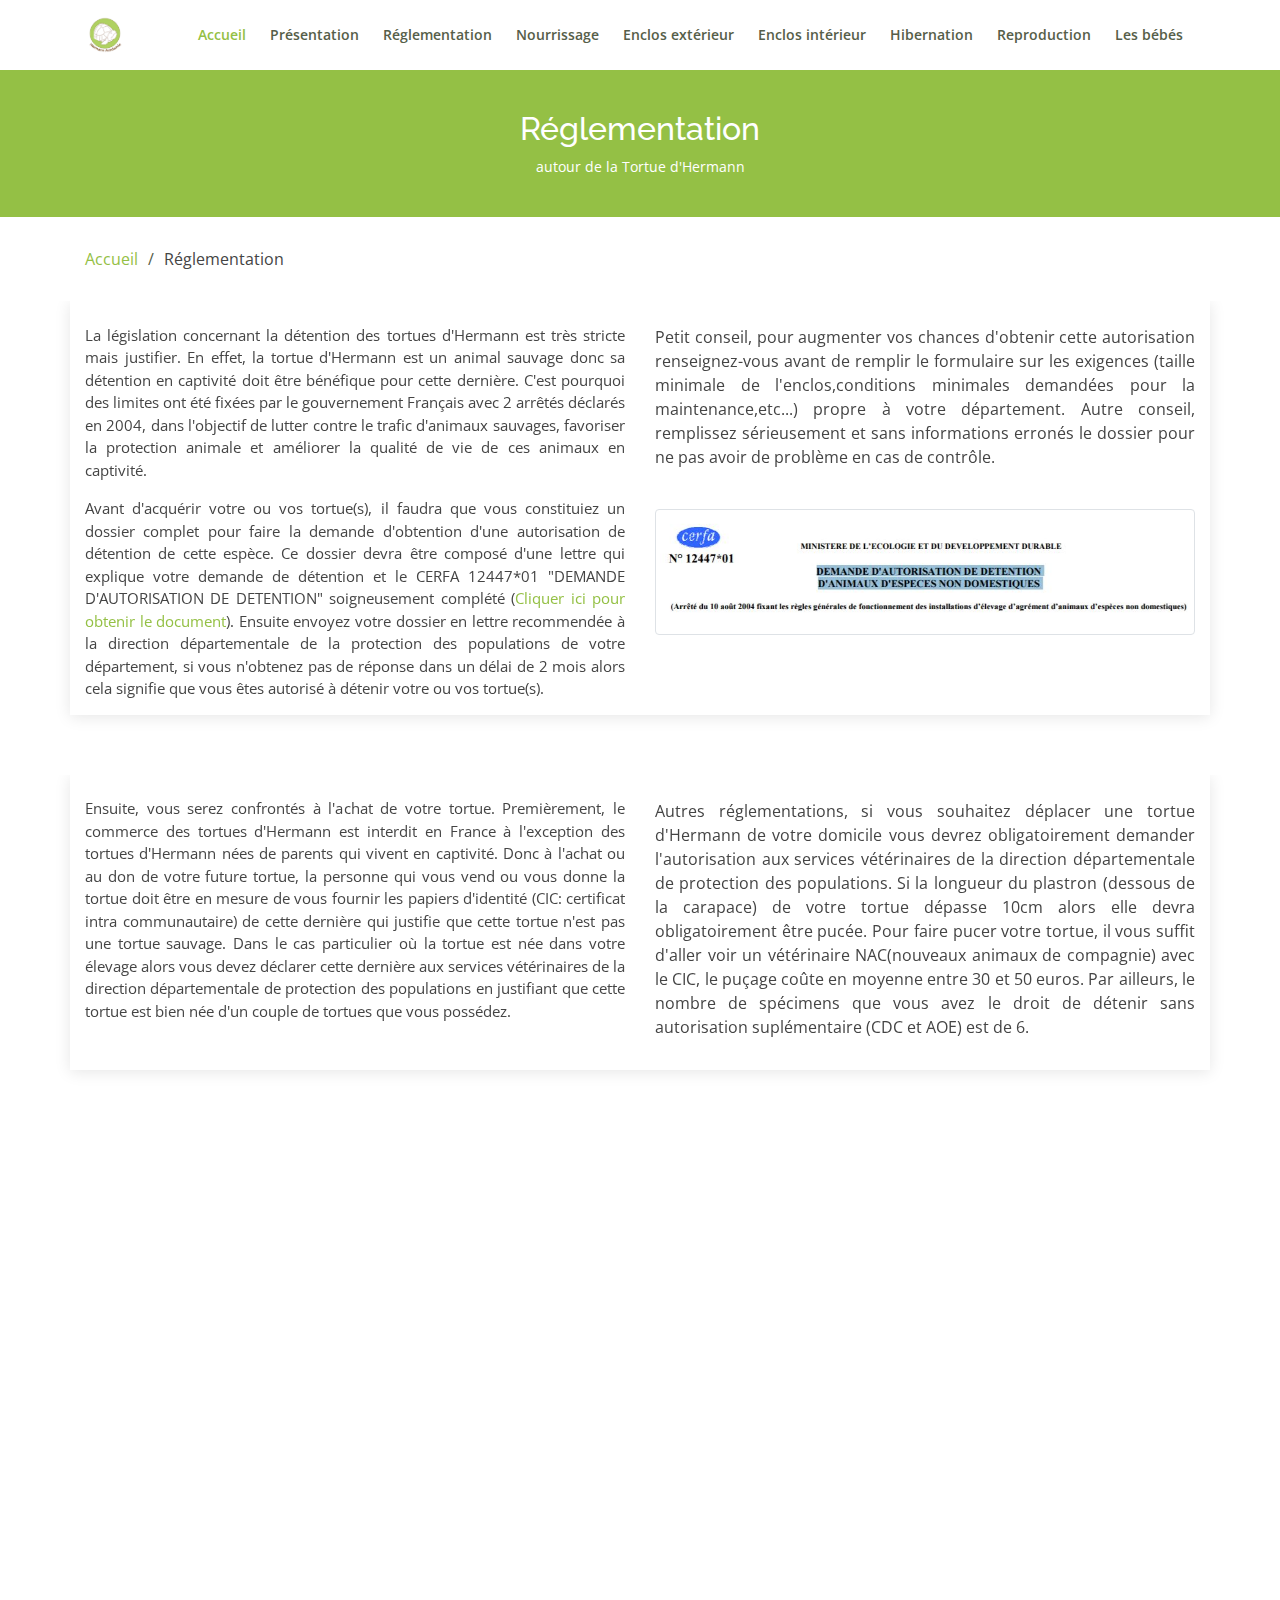
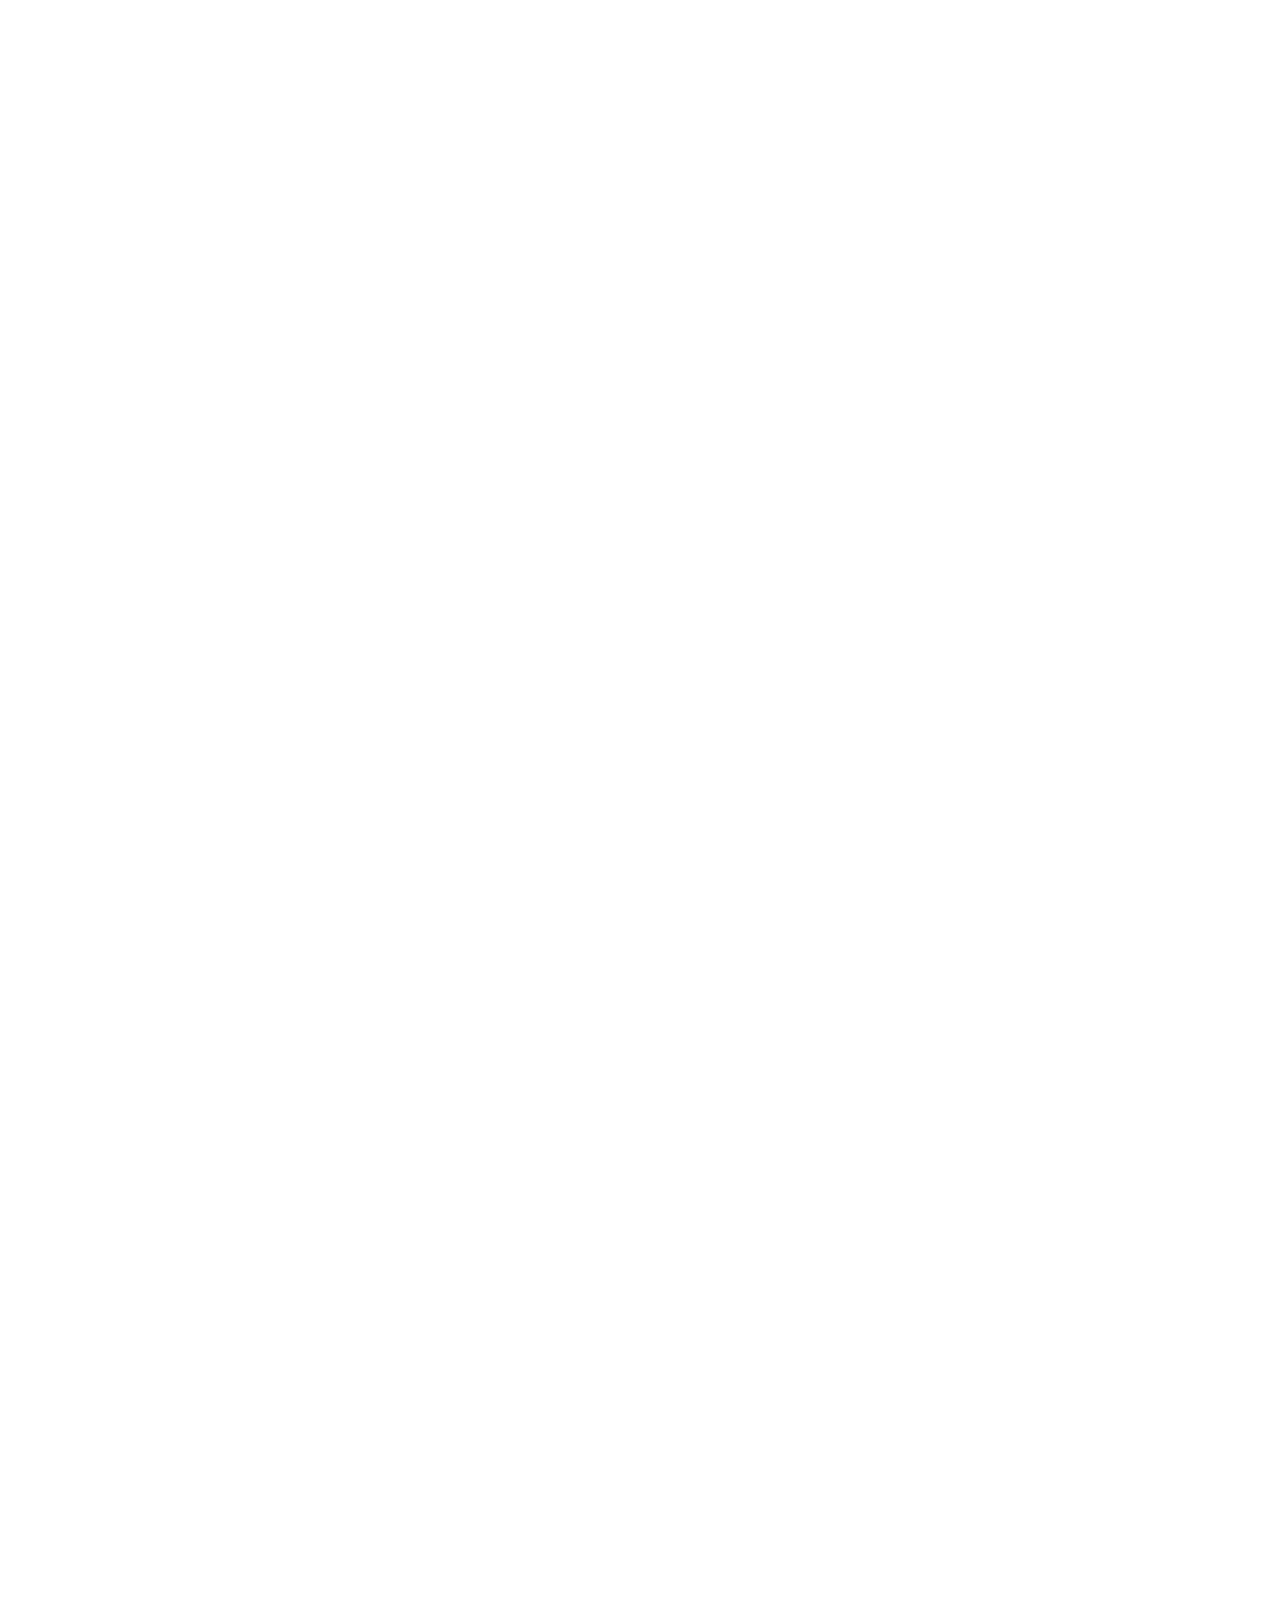
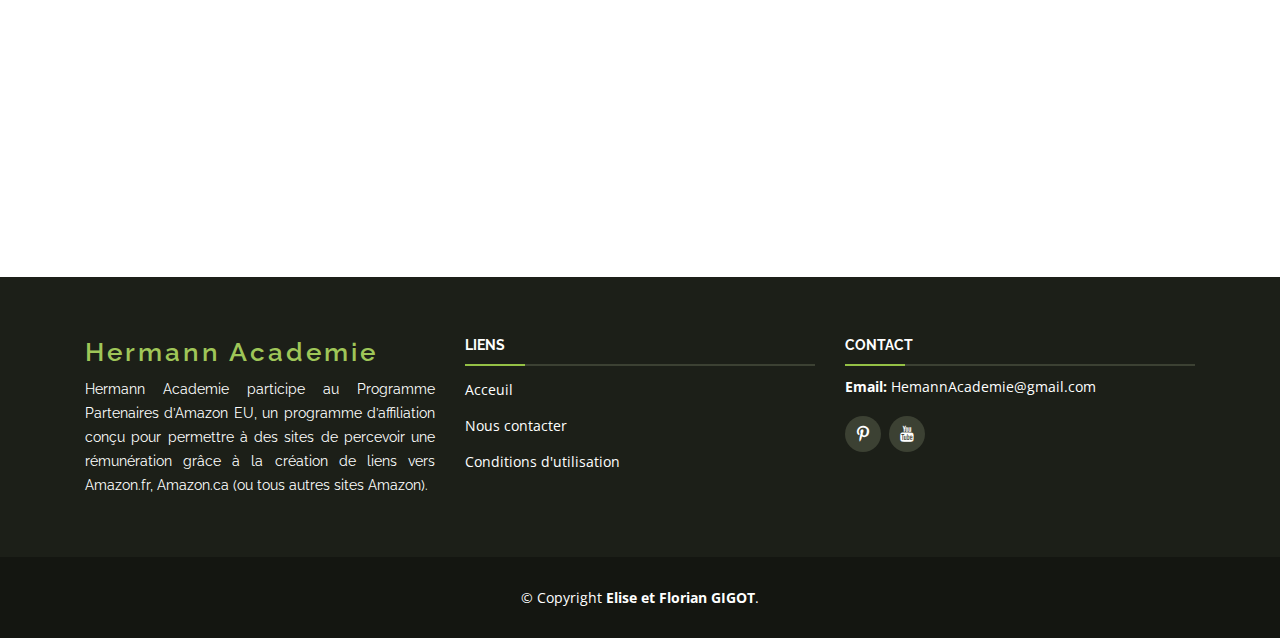
<file: Reglementation.html>
<!DOCTYPE html>
<html lang="fr">

<head>
    <meta charset="utf-8">
    <meta content="width=device-width, initial-scale=1.0" name="viewport">

    <title>Les tortues d'Hermann</title>
    <meta content="" name="descriptison">
    <meta content="" name="keywords">

    <!-- Favicons -->
    <link href="assets/img/logo.jpg" rel="icon">


    <!-- Google Fonts -->
    <link href="https://fonts.googleapis.com/css?family=Open+Sans:300,300i,400,400i,600,600i,700,700i|Raleway:300,300i,400,400i,500,500i,600,600i,700,700i|Poppins:300,300i,400,400i,500,500i,600,600i,700,700i" rel="stylesheet">

    <!-- Vendor CSS Files -->
    <link href="assets/vendor/bootstrap/css/bootstrap.min.css" rel="stylesheet">
    <link href="assets/vendor/icofont/icofont.min.css" rel="stylesheet">
    <link href="assets/vendor/boxicons/css/boxicons.min.css" rel="stylesheet">
    <link href="assets/vendor/venobox/venobox.css" rel="stylesheet">
    <link href="assets/vendor/line-awesome/css/line-awesome.min.css" rel="stylesheet">
    <link href="assets/vendor/owl.carousel/assets/owl.carousel.min.css" rel="stylesheet">
    <link href="assets/vendor/aos/aos.css" rel="stylesheet">

    <!-- Template Main CSS File -->
    <link href="assets/css/style.css" rel="stylesheet">

</head>

<body>


    <!-- ======= Header ======= -->
    <header id="header" class="fixed-top">
        <div class="container d-flex">

            <div class="logo mr-auto">
                <!-- <h1 class="text-light"><a href="index.html">Hermann Academie</a></h1>-->
                <!-- Uncomment below if you prefer to use an image logo -->
                <a href="index.html"><img src="assets/img/logo.jpg" alt="logo Hermann Academie" class="img-fluid"></a>
            </div>

            <nav class="nav-menu d-none d-lg-block">
                <ul>
                    <li class="active"><a href="index.html">Accueil</a></li>

                    <li><a href="Descriptif.html">Présentation</a>
                    </li>

                    <li><a href="Reglementation.html">Réglementation</a></li>
                    <li><a href="Nourrissage.html">Nourrissage</a></li>
                    <li><a href="Exterieur.html">Enclos extérieur</a></li>
                    <li><a href="Interieur.html">Enclos intérieur</a></li>
                    <li><a href="Hibernation.html">Hibernation</a></li>

                    <li><a href="Reproduction.html">Reproduction</a></li>
                    <li><a href="Bebes.html">Les bébés</a></li>

                </ul>
            </nav><!-- .nav-menu -->

        </div>
    </header><!-- End Header -->

    <main id="main">

        <!-- ======= Breadcrumbs ======= -->
        <section id="breadcrumbs" class="breadcrumbs">
            <div class="breadcrumb-hero">
                <div class="container">
                    <div class="breadcrumb-hero">
                        <h2>Réglementation</h2>
                        <p>autour de la Tortue d'Hermann</p>
                    </div>
                </div>
            </div>
            <div class="container">
                <ol>
                    <li><a href="index.html">Accueil</a></li>
                    <li>Réglementation</li>
                </ol>
            </div>
        </section><!-- End Breadcrumbs -->

        <!-- ======= About Section ======= -->
        <section id="about" class="about">
            <div class="container" data-aos="fade-up">

                <div class="row">



                    <div class="col-lg-6 pt-3 pt-lg-0 content">
<br>
                        <p>
                            La législation concernant la détention des tortues d'Hermann est très stricte mais justifier. En effet, la tortue d'Hermann est un animal sauvage donc sa détention en captivité doit être bénéfique pour cette dernière. C'est pourquoi des limites ont été fixées par le gouvernement Français avec 2 arrêtés déclarés en 2004, dans l'objectif de lutter contre le trafic d'animaux sauvages, favoriser la protection animale et améliorer la qualité de vie de ces animaux en captivité.</p>
                        <p>

                            Avant d'acquérir votre ou vos tortue(s), il faudra que vous constituiez un dossier complet pour faire la demande d'obtention d'une autorisation de détention de cette espèce.
                            Ce dossier devra être composé d'une lettre qui explique votre demande de détention et le CERFA 12447*01 "DEMANDE D'AUTORISATION DE DETENTION" soigneusement complété (<a class="lientxt" href="https://www.service-public.fr/particuliers/vosdroits/R53205">Cliquer ici pour obtenir le document</a>).
                            Ensuite envoyez votre dossier en lettre recommendée à la direction départementale de la protection des populations de votre département, si vous n'obtenez pas de réponse dans un délai de 2 mois alors cela signifie que vous êtes autorisé à détenir votre ou vos tortue(s).
                        </p>

                    </div>
                    <div class="col-lg-6 ">
                        <br>
                        <p>
                            Petit conseil, pour augmenter vos chances d'obtenir cette autorisation renseignez-vous avant de remplir le formulaire sur les exigences (taille minimale de l'enclos,conditions minimales demandées pour la maintenance,etc...) propre à votre département. Autre conseil, remplissez sérieusement
                            et sans informations erronés le dossier pour ne pas avoir de problème en cas de contrôle.</p>
                        <br>
                        <img src="assets/img/photo3.JPG" alt="Le cerfa 12447*01" class="img-thumbnail">
                    </div>
                </div>

            </div>


        </section><!-- End About Section -->
        <section id="about" class="about">
            <div class="container" data-aos="fade-up">

                <div class="row">


                    <div class="col-lg-6 pt-3 pt-lg-0 content">
<br>
                        <p>
                            Ensuite, vous serez confrontés à l'achat de votre tortue. Premièrement, le commerce des tortues d'Hermann est interdit en France à l'exception des tortues d'Hermann nées de parents qui vivent en captivité. Donc à l'achat ou au don de votre future tortue, la personne qui vous vend ou vous donne la tortue doit être en mesure de vous fournir les papiers d'identité (CIC: certificat intra communautaire) de cette dernière qui justifie que cette tortue n'est pas une tortue sauvage. Dans le cas particulier où la tortue est née dans votre élevage alors vous devez déclarer cette dernière aux services vétérinaires de la direction départementale de protection des populations en justifiant que cette tortue est bien née d'un couple de tortues que vous possédez.</p>
                        <p>
                    </div>
                    <div class="col-lg-6">
                        <br><p>
                        Autres réglementations, si vous souhaitez déplacer une tortue d'Hermann de votre domicile vous devrez obligatoirement demander l'autorisation aux services vétérinaires de la direction départementale de protection des populations. Si la longueur du plastron (dessous de la carapace) de votre tortue dépasse 10cm alors elle devra obligatoirement être pucée. Pour faire pucer votre tortue, il vous suffit d'aller voir un vétérinaire NAC(nouveaux animaux de compagnie) avec le CIC, le puçage coûte en moyenne entre 30 et 50 euros. Par ailleurs, le nombre de spécimens que vous avez le droit de détenir sans autorisation suplémentaire (CDC et AOE) est de 6.</p>

                    </div>


                </div>

            </div>


        </section><!-- End About Section -->
        <!-- ======= Work Process Section ======= -->
        <section id="work-process" class="work-process">
            <div class="container">

                <div class="section-title" data-aos="fade-up">
                    <h2>Modèles des documents</h2>
                </div>

                <div class="row content">
                    <div class="col-md-6" data-aos="fade-right">
                        <img src="assets/img/DemandeAEA.JPG" class="img-fluid" alt="La demande d'AEA">
                        <p>La demande d'AEA </p>
                    </div>
                    <div class="col-md-6 pt-4" data-aos="fade-left">
                        <img src="assets/img/AEA1.JPG" class="img-fluid" alt="La demande d'AEA page 1">
                        <p>La demande d'AEA page 1</p>

                    </div>
                </div>
                <div class="row content">
                    <div class="col-md-6" data-aos="fade-right">
                        <img src="assets/img/AEA2.JPG" class="img-fluid" alt="La demande d'AEA page 2">
                        <p>La demande d'AEA page 2</p>
                    </div>
                    <div class="col-md-6 pt-4" data-aos="fade-left">
                        <img src="assets/img/CIC.JPG" class="img-fluid" alt="Le CIC">
                        <p>le CIC</p>

                    </div>
                </div>
                <div class="row content">
                    <div class="col-md-6" data-aos="fade-right">
                        <img src="assets/img/REGISTRE.JPG" class="img-fluid" alt="Le registre entrées/ sorties">
                        <p>Le registre entrées/ sorties</p>
                    </div>

                </div>
            </div>
        </section><!-- End Work Process Section -->


        <!-- ======= Footer ======= -->
        <footer id="footer">
            <div class="footer-top">
                <div class="container">
                    <div class="row">

                        <div class="col-lg-4 col-md-6 footer-info">
                            <h3>Hermann Academie</h3>
                            <p>Hermann Academie participe au Programme Partenaires d’Amazon EU, un programme d’affiliation conçu pour permettre à des sites de percevoir une rémunération grâce à la création de liens vers Amazon.fr, Amazon.ca (ou tous autres sites Amazon).</p>
                        </div>

                        <div class="col-lg-4 col-md-6 footer-links">
                            <h4>Liens</h4>
                            <ul>
                                <li><a href="index.html">Acceuil</a></li>
                                <li><a href="Contacter.html">Nous contacter</a></li>
                                <li><a href="Condition.html">Conditions d'utilisation</a></li>
                            </ul>
                        </div>

                        <div class="col-lg-4 col-md-6 footer-contact">
                            <h4>Contact </h4>
                            <p>
                                <strong>Email:</strong> HemannAcademie@gmail.com<br>
                            </p>

                            <div class="social-links">
                                <a href="https://www.pinterest.fr/HermannAcademiePro/" class="pinterest"><i class="icofont-pinterest"></i></a>
                                <a href="https://www.youtube.com/channel/UCdC6RBZNybsGycPE4SrcKwA" class="youtube"><i class="icofont-youtube"></i></a>

                            </div>

                        </div>



                    </div>
                </div>
            </div>

            <div class="container">
                <div class="copyright">
                    &copy; Copyright <strong><span>Elise et Florian GIGOT</span></strong>.
                </div>
            </div>
        </footer><!-- End Footer -->

        <a href="#" class="back-to-top"><i class="icofont-simple-up"></i></a>

        <!-- Vendor JS Files -->
        <script src="assets/vendor/jquery/jquery.min.js"></script>
        <script src="assets/vendor/bootstrap/js/bootstrap.bundle.min.js"></script>
        <script src="assets/vendor/jquery.easing/jquery.easing.min.js"></script>
        <script src="assets/vendor/waypoints/jquery.waypoints.min.js"></script>
        <script src="assets/vendor/counterup/counterup.min.js"></script>
        <script src="assets/vendor/venobox/venobox.min.js"></script>
        <script src="assets/vendor/owl.carousel/owl.carousel.min.js"></script>
        <script src="assets/vendor/isotope-layout/isotope.pkgd.min.js"></script>
        <script src="assets/vendor/aos/aos.js"></script>

        <!-- Template Main JS File -->
        <script src="assets/js/main.js"></script>

</body>

</html>
</file>
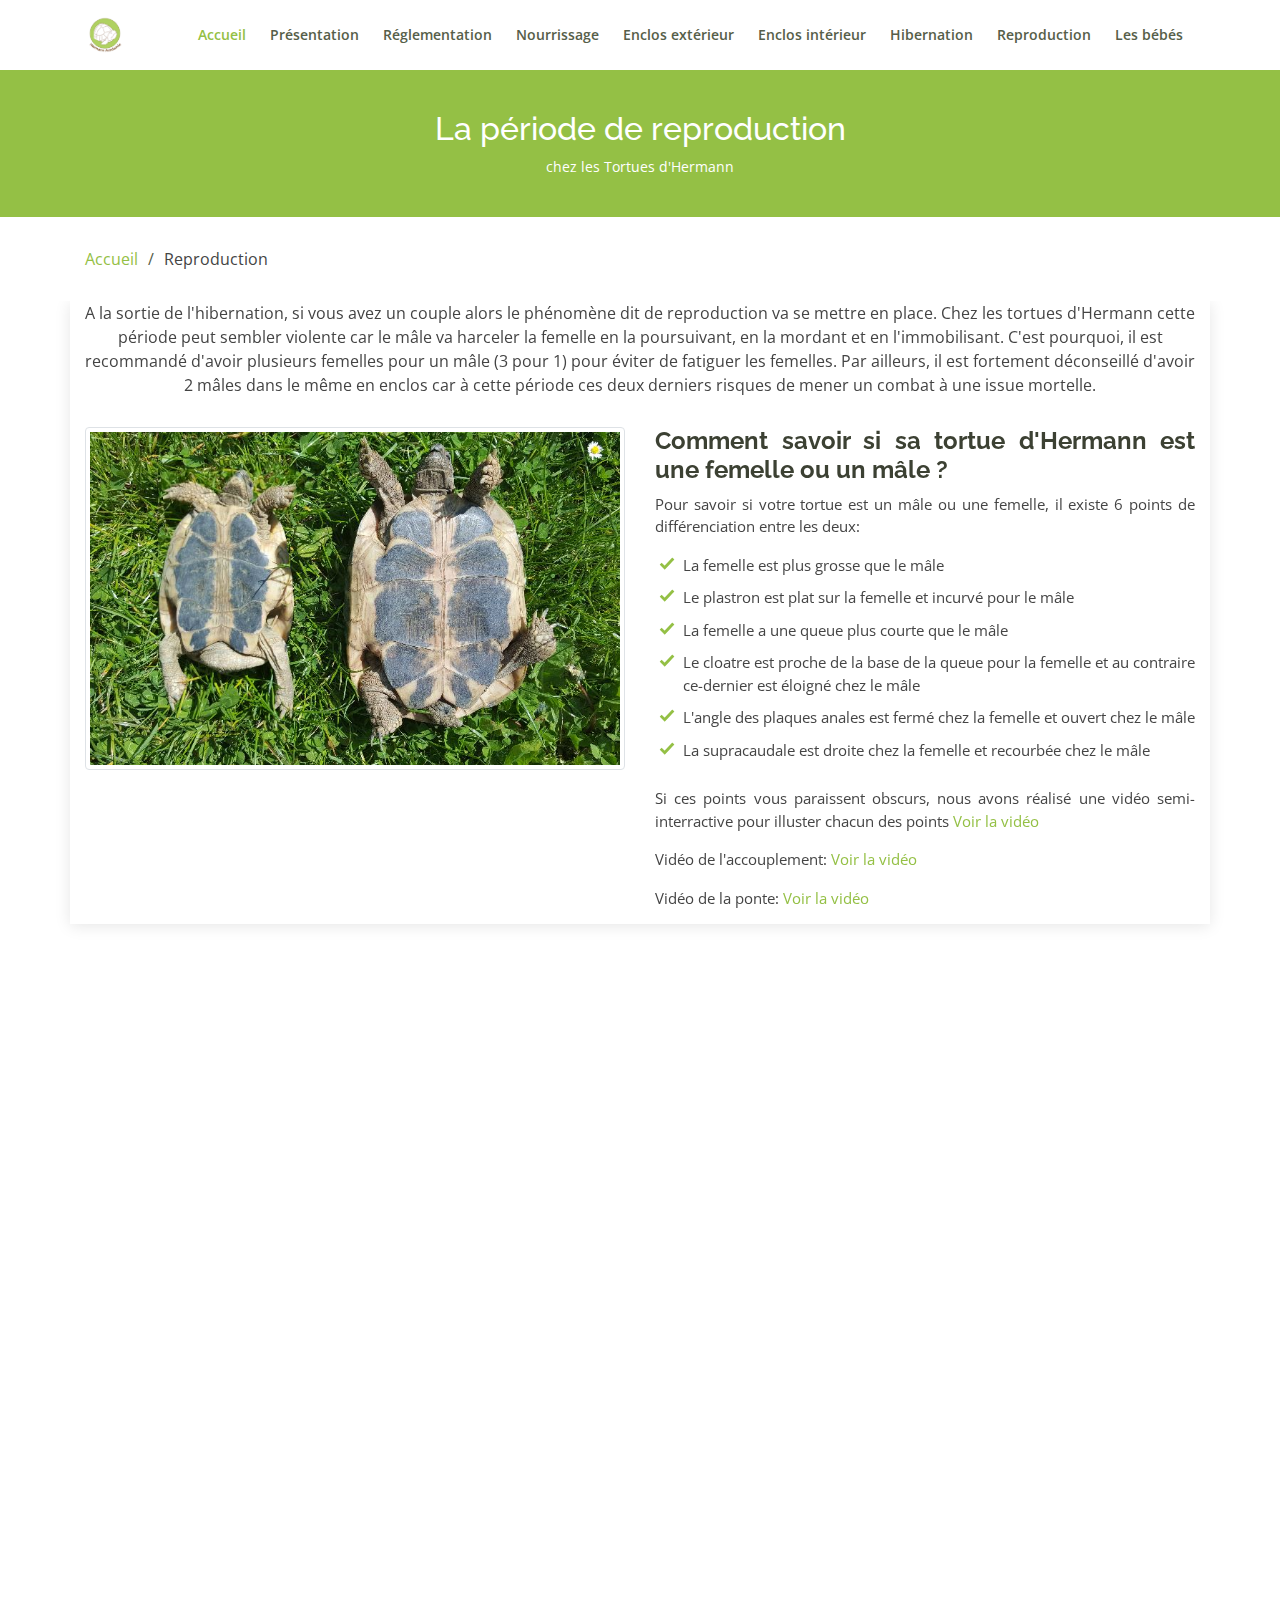
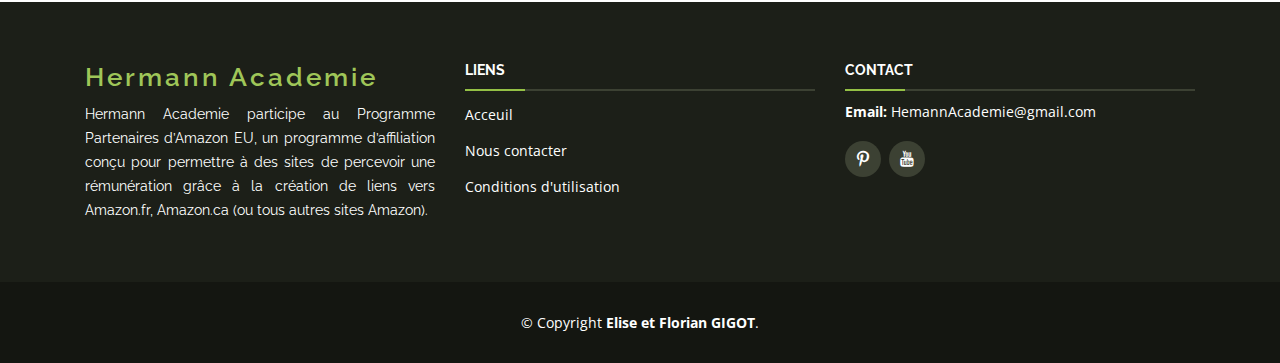
<file: Reproduction.html>
<!DOCTYPE html>
<html lang="fr">

<head>
    <meta charset="utf-8">
    <meta content="width=device-width, initial-scale=1.0" name="viewport">

    <title>Les tortues d'Hermann</title>
    <meta content="" name="descriptison">
    <meta content="" name="keywords">

    <!-- Favicons -->
    <link href="assets/img/logo.jpg" rel="icon">

    <!-- Google Fonts -->
    <link href="https://fonts.googleapis.com/css?family=Open+Sans:300,300i,400,400i,600,600i,700,700i|Raleway:300,300i,400,400i,500,500i,600,600i,700,700i|Poppins:300,300i,400,400i,500,500i,600,600i,700,700i" rel="stylesheet">

    <!-- Vendor CSS Files -->
    <link href="assets/vendor/bootstrap/css/bootstrap.min.css" rel="stylesheet">
    <link href="assets/vendor/icofont/icofont.min.css" rel="stylesheet">
    <link href="assets/vendor/boxicons/css/boxicons.min.css" rel="stylesheet">
    <link href="assets/vendor/venobox/venobox.css" rel="stylesheet">
    <link href="assets/vendor/line-awesome/css/line-awesome.min.css" rel="stylesheet">
    <link href="assets/vendor/owl.carousel/assets/owl.carousel.min.css" rel="stylesheet">
    <link href="assets/vendor/aos/aos.css" rel="stylesheet">

    <!-- Template Main CSS File -->
    <link href="assets/css/style.css" rel="stylesheet">

</head>

<body>


    <!-- ======= Header ======= -->
    <header id="header" class="fixed-top">
        <div class="container d-flex">

            <div class="logo mr-auto">
                <!-- <h1 class="text-light"><a href="index.html">Hermann Academie</a></h1>-->
                <!-- Uncomment below if you prefer to use an image logo -->
                <a href="index.html"><img src="assets/img/logo.jpg" alt="logo Hermann Academie" class="img-fluid"></a>
            </div>

            <nav class="nav-menu d-none d-lg-block">
                <ul>
                    <li class="active"><a href="index.html">Accueil</a></li>

                    <li><a href="Descriptif.html">Présentation</a>
                    </li>

                    <li><a href="Reglementation.html">Réglementation</a></li>
                    <li><a href="Nourrissage.html">Nourrissage</a></li>
                    <li><a href="Exterieur.html">Enclos extérieur</a></li>
                    <li><a href="Interieur.html">Enclos intérieur</a></li>
                    <li><a href="Hibernation.html">Hibernation</a></li>

                    <li><a href="Reproduction.html">Reproduction</a></li>
                    <li><a href="Bebes.html">Les bébés</a></li>

                </ul>
            </nav><!-- .nav-menu -->

        </div>
    </header><!-- End Header -->

    <main id="main">

        <!-- ======= Breadcrumbs ======= -->
        <section id="breadcrumbs" class="breadcrumbs">
            <div class="breadcrumb-hero">
                <div class="container">
                    <div class="breadcrumb-hero">
                        <h2>La période de reproduction</h2>
                        <p>chez les Tortues d'Hermann</p>
                    </div>
                </div>
            </div>
            <div class="container">
                <ol>
                    <li><a href="index.html">Accueil</a></li>
                    <li>Reproduction</li>
                </ol>
            </div>
        </section><!-- End Breadcrumbs -->

        <!-- ======= About Section ======= -->
        <section id="about" class="about">
            <div class="container" data-aos="fade-up">
                <div class="section-title" data-aos="fade-up">

                    <p>A la sortie de l'hibernation, si vous avez un couple alors le phénomène dit de reproduction va se mettre en place. Chez les tortues d'Hermann cette période peut sembler violente
                        car le mâle va harceler la femelle en la poursuivant, en la mordant et en l'immobilisant. C'est pourquoi, il est recommandé d'avoir plusieurs femelles pour un mâle (3 pour 1) pour éviter de fatiguer
                        les femelles. Par ailleurs, il est fortement déconseillé d'avoir 2 mâles dans le même en enclos car à cette période ces deux derniers risques de mener un combat à une issue mortelle.</p>
                </div>
                <div class="row">

                    <div class="col-lg-6 ">
                        <img src="assets/img/photo7.JPG" alt="Tortues d'Hermann" class="img-thumbnail">
                    </div>

                    <div class="col-lg-6 pt-3 pt-lg-0 content">
                        <h3>Comment savoir si sa tortue d'Hermann est une femelle ou un mâle ?</h3>


                        <p>

                            Pour savoir si votre tortue est un mâle ou une femelle, il existe 6 points de différenciation entre les deux:
                        </p>
                        <ul>
                            <li><i class="icofont-check"></i> La femelle est plus grosse que le mâle</li>
                            <li><i class="icofont-check"></i> Le plastron est plat sur la femelle et incurvé pour le mâle</li>
                            <li><i class="icofont-check"></i> La femelle a une queue plus courte que le mâle</li>
                            <li><i class="icofont-check"></i> Le cloatre est proche de la base de la queue pour la femelle et au contraire ce-dernier est éloigné chez le mâle</li>
                            <li><i class="icofont-check"></i> L'angle des plaques anales est fermé chez la femelle et ouvert chez le mâle</li>
                            <li><i class="icofont-check"></i> La supracaudale est droite chez la femelle et recourbée chez le mâle</li>
                        </ul>
                        <p>
                            Si ces points vous paraissent obscurs, nous avons réalisé une vidéo semi-interractive pour illuster chacun des points <a class="lientxt" href="https://youtu.be/xhpPxb-PWnY">Voir la vidéo</a>
                        </p>
                        <p>
                            Vidéo de l'accouplement: <a class="lientxt" href="https://youtu.be/eXSVtxnrZJw">Voir la vidéo</a></p>
                        <p>
                            Vidéo de la ponte: <a class="lientxt" href="https://youtu.be/aeMX0Hb4m7Q">Voir la vidéo</a></p>
                    </div>

                </div>

            </div>


        </section><!-- End About Section -->
        <section id="about" class="about">
            <div class="container" data-aos="fade-up">

                <div class="row">


                    <div class="col-lg-6 pt-3 pt-lg-0 content">

                        <p>
                            D'autre part, il faut savoir qu'il n'est pas nécessaire d'avoir un mâle tous les ans avec ces femelles pour avoir des petits. Effectivement, la femelle tortue d'Hermann est capable de pondre des oeufs fécondés pendant 3 ou 4 ans après son accouplement avec un mâle.Par ailleurs, il faut savoir que votre tortue femelle va pondre entre 2 et 3 fois par an (entre début juin et mi-septembre), chaque ponte pourra contenir en moyenne entre 2 et 6 oeufs cela dépend de l'âge, du poids et de la taille de votre tortue.</p>
                        <p>

                            Concernant la maturité sexuelle de votre tortue, elle dépend de plusieurs paramètres: du développement physique et des choix de l'éleveur. Effectivement, une tortue qui a hiberné dès son premier hiver sera plus tard apte à se reproduire comparé à une tortue qui a passé l'hiver au chaud et qui a pu continuer à se développer. Pour une tortue qui a toujours hiberné il faut compter entre 10 et 12 ans pour un mâle et entre 12 et 14 pour une femelle avant de pouvoir avoir des petits</p>

                    </div>
                    <div class="col-lg-6 ">
                        <img src="assets/img/tortue-pr2.PNG" alt="Tortues d'Hermann" class="img-thumbnail">
                    </div>

                </div>

            </div>


        </section><!-- End About Section -->


    </main><!-- End #main -->

   <!-- ======= Footer ======= -->
        <footer id="footer">
            <div class="footer-top">
                <div class="container">
                    <div class="row">

                        <div class="col-lg-4 col-md-6 footer-info">
                            <h3>Hermann Academie</h3>
                            <p>Hermann Academie participe au Programme Partenaires d’Amazon EU, un programme d’affiliation conçu pour permettre à des sites de percevoir une rémunération grâce à la création de liens vers Amazon.fr, Amazon.ca (ou tous autres sites Amazon).</p>
                        </div>

                        <div class="col-lg-4 col-md-6 footer-links">
                            <h4>Liens</h4>
                            <ul>
                                <li><a href="index.html">Acceuil</a></li>
                                <li><a href="Contacter.html">Nous contacter</a></li>
                                <li><a href="Condition.html">Conditions d'utilisation</a></li>
                            </ul>
                        </div>

                        <div class="col-lg-4 col-md-6 footer-contact">
                            <h4>Contact </h4>
                            <p>
                                <strong>Email:</strong> HemannAcademie@gmail.com<br>
                            </p>

                            <div class="social-links">
                                <a href="https://www.pinterest.fr/HermannAcademiePro/" class="pinterest"><i class="icofont-pinterest"></i></a>
                                <a href="https://www.youtube.com/channel/UCdC6RBZNybsGycPE4SrcKwA" class="youtube"><i class="icofont-youtube"></i></a>

                            </div>

                        </div>



                    </div>
                </div>
            </div>

            <div class="container">
                <div class="copyright">
                    &copy; Copyright <strong><span>Elise et Florian GIGOT</span></strong>.
                </div>
            </div>
        </footer><!-- End Footer -->

        <a href="#" class="back-to-top"><i class="icofont-simple-up"></i></a>

        <!-- Vendor JS Files -->
        <script src="assets/vendor/jquery/jquery.min.js"></script>
        <script src="assets/vendor/bootstrap/js/bootstrap.bundle.min.js"></script>
        <script src="assets/vendor/jquery.easing/jquery.easing.min.js"></script>
        <script src="assets/vendor/waypoints/jquery.waypoints.min.js"></script>
        <script src="assets/vendor/counterup/counterup.min.js"></script>
        <script src="assets/vendor/venobox/venobox.min.js"></script>
        <script src="assets/vendor/owl.carousel/owl.carousel.min.js"></script>
        <script src="assets/vendor/isotope-layout/isotope.pkgd.min.js"></script>
        <script src="assets/vendor/aos/aos.js"></script>

        <!-- Template Main JS File -->
        <script src="assets/js/main.js"></script>

</body>

</html>
</file>
<file: assets/vendor/venobox/venobox.css>
/* ------ venobox.css --------*/
.vbox-overlay *, .vbox-overlay *:before, .vbox-overlay *:after{
    -webkit-backface-visibility: hidden;
    -webkit-box-sizing:border-box;
    -moz-box-sizing:border-box;
    box-sizing:border-box;
}
.vbox-overlay * { 
    -webkit-backface-visibility: visible;
    backface-visibility: visible;
}
.vbox-overlay{
    display: -webkit-flex;
    display: flex;
    -webkit-flex-direction: column;
    flex-direction: column;
    -webkit-justify-content: center;
    justify-content: center;
    -webkit-align-items: center;
    align-items: center;
    position: fixed;
    left: 0;
    top: 0;
    bottom: 0;
    right: 0;
    z-index: 999999;
}

/* ----- navigation ----- */
.vbox-title{
    width: 100%;
    height: 40px;
    float: left;
    text-align: center;
    line-height: 28px;
    font-size: 12px;
    padding: 6px 50px;
    overflow: hidden;
    position: fixed;
    display: none;
    left: 0;
    z-index: 89;
}
.vbox-close{
    cursor: pointer;
    position: fixed;
    top: -1px;
    right: 0;
    width: 50px;
    height: 40px;
    padding: 6px;
    display: block;
    background-position:10px center;
    overflow: hidden;
    font-size: 24px;
    line-height: 1;
    text-align: center;
    z-index: 99;
}
.vbox-left{
    cursor: pointer;
    position: fixed;
    left: 0;
    height: 40px;
    overflow: hidden;
    line-height: 28px;
    font-size: 12px;
    z-index: 99;
    display: flex;
    align-items:center;
}
.vbox-num{
    display: inline-block;
    margin: 6px 0 6px 15px;
}
/* ----- Social share ----- */
.vbox-share{
    line-height: 28px;
    font-size: 12px;
    overflow: hidden;
    position: fixed;
    left: 0;
    z-index: 98;
    display: flex;
    align-items:center;
    justify-content: center;
    width: 100%;
    text-align: center;
}
.vbox-share svg{
    max-height: 28px;
    width: 28px;
    z-index: 10;
    margin-left: 12px;
    margin-top: 6px;
    margin-bottom: 6px;
    vertical-align: middle;
}


/* ----- navigation ARROWS ----- */
.vbox-next, .vbox-prev{
    position: fixed;
    top: 50%;
    margin-top: -15px;
    overflow: hidden;
    cursor: pointer;
    display: block;
    width: 45px;
    height: 45px;
    z-index: 99;
}
.vbox-next span, .vbox-prev span{
    position: relative;
    width: 20px;
    height: 20px;
    border: 2px solid transparent;
    border-top-color: #B6B6B6;
    border-right-color: #B6B6B6;
    text-indent: -100px;
    position: absolute;
    top: 8px;
    display: block;
}
.vbox-prev{
    left: 15px;
}
.vbox-next{
    right: 15px;
}
.vbox-prev span{
    left: 10px;
    -ms-transform: rotate(-135deg);
    -webkit-transform: rotate(-135deg);
    transform: rotate(-135deg);
}
.vbox-next span{
    -ms-transform: rotate(45deg);
    -webkit-transform: rotate(45deg);
    transform: rotate(45deg);
    right: 10px;
}
/* ------- inline window ------ */
.vbox-inline{
    width: 420px;
    height: 315px;
    height: 70vh;
    padding: 10px;
    background: #fff;
    margin: 0 auto;
    overflow: auto;
    text-align: left;
}
/* ------- Video & iFrames window ------ */
.venoframe{
    max-width: 100%;
    width: 100%;
    border: none;
    width: 100%;
    height: 260px;
    height: 70vh;
}
.venoframe.vbvid{
    height: 260px;
}
@media (min-width: 768px) {
    .venoframe, .vbox-inline{
        width: 90%;
        height: 360px;
        height: 70vh;
    }
    .venoframe.vbvid{
        width: 640px;
        height: 360px;
    }
}
@media (min-width: 992px) {
    .venoframe, .vbox-inline{
        max-width: 1200px;
        width: 80%;
        height: 540px;
        height: 70vh;
    }
    .venoframe.vbvid{
        width: 960px;
        height: 540px;
    }
}
/* 
Please do NOT edit this part! 
or at least read this note: http://i.imgur.com/7C0ws9e.gif
*/
.vbox-open{
    overflow: hidden;
}
.vbox-container{
    position: absolute;
    left: 0;
    right: 0;
    top: 0;
    bottom: 0;
    overflow-x: hidden;
    overflow-y: scroll;
    overflow-scrolling: touch;
    -webkit-overflow-scrolling: touch;
    z-index: 20;
    max-height: 100%;

}

.vbox-content{
    text-align: center;
    float: left;
    width: 100%;
    position: relative;
    overflow: hidden;
    padding: 20px 4%;
}
.vbox-container img{
    max-width: 100%;
    height: auto;
}
.vbox-figlio{
    box-shadow: 0 0 12px rgba(0,0,0,0.19), 0 6px 6px rgba(0,0,0,0.23);
    max-width: 100%;
    text-align: initial;
}
img.vbox-figlio{
    -webkit-user-select: none;
-khtml-user-select: none;
-moz-user-select: none;
-o-user-select: none;
user-select: none;
}
.vbox-content.swipe-left{
    margin-left: -200px !important;
}
.vbox-content.swipe-right{
    margin-left: 200px !important;
}
.vbox-animated{
    webkit-transition: margin 300ms ease-out;
    transition: margin 300ms ease-out;
}

/* ---------- preloader ----------
 * SPINKIT 
 * http://tobiasahlin.com/spinkit/
-------------------------------- */
.sk-double-bounce,.sk-rotating-plane{width:40px;height:40px;margin:40px auto}.sk-rotating-plane{background-color:#333;-webkit-animation:sk-rotatePlane 1.2s infinite ease-in-out;animation:sk-rotatePlane 1.2s infinite ease-in-out}@-webkit-keyframes sk-rotatePlane{0%{-webkit-transform:perspective(120px) rotateX(0) rotateY(0);transform:perspective(120px) rotateX(0) rotateY(0)}50%{-webkit-transform:perspective(120px) rotateX(-180.1deg) rotateY(0);transform:perspective(120px) rotateX(-180.1deg) rotateY(0)}100%{-webkit-transform:perspective(120px) rotateX(-180deg) rotateY(-179.9deg);transform:perspective(120px) rotateX(-180deg) rotateY(-179.9deg)}}@keyframes sk-rotatePlane{0%{-webkit-transform:perspective(120px) rotateX(0) rotateY(0);transform:perspective(120px) rotateX(0) rotateY(0)}50%{-webkit-transform:perspective(120px) rotateX(-180.1deg) rotateY(0);transform:perspective(120px) rotateX(-180.1deg) rotateY(0)}100%{-webkit-transform:perspective(120px) rotateX(-180deg) rotateY(-179.9deg);transform:perspective(120px) rotateX(-180deg) rotateY(-179.9deg)}}.sk-double-bounce{position:relative}.sk-double-bounce .sk-child{width:100%;height:100%;border-radius:50%;background-color:#333;opacity:.6;position:absolute;top:0;left:0;-webkit-animation:sk-doubleBounce 2s infinite ease-in-out;animation:sk-doubleBounce 2s infinite ease-in-out}.sk-chasing-dots .sk-child,.sk-spinner-pulse,.sk-three-bounce .sk-child{background-color:#333;border-radius:100%}.sk-double-bounce .sk-double-bounce2{-webkit-animation-delay:-1s;animation-delay:-1s}@-webkit-keyframes sk-doubleBounce{0%,100%{-webkit-transform:scale(0);transform:scale(0)}50%{-webkit-transform:scale(1);transform:scale(1)}}@keyframes sk-doubleBounce{0%,100%{-webkit-transform:scale(0);transform:scale(0)}50%{-webkit-transform:scale(1);transform:scale(1)}}.sk-wave{margin:40px auto;width:50px;height:40px;text-align:center;font-size:10px}.sk-wave .sk-rect{background-color:#333;height:100%;width:6px;display:inline-block;-webkit-animation:sk-waveStretchDelay 1.2s infinite ease-in-out;animation:sk-waveStretchDelay 1.2s infinite ease-in-out}.sk-wave .sk-rect1{-webkit-animation-delay:-1.2s;animation-delay:-1.2s}.sk-wave .sk-rect2{-webkit-animation-delay:-1.1s;animation-delay:-1.1s}.sk-wave .sk-rect3{-webkit-animation-delay:-1s;animation-delay:-1s}.sk-wave .sk-rect4{-webkit-animation-delay:-.9s;animation-delay:-.9s}.sk-wave .sk-rect5{-webkit-animation-delay:-.8s;animation-delay:-.8s}@-webkit-keyframes sk-waveStretchDelay{0%,100%,40%{-webkit-transform:scaleY(.4);transform:scaleY(.4)}20%{-webkit-transform:scaleY(1);transform:scaleY(1)}}@keyframes sk-waveStretchDelay{0%,100%,40%{-webkit-transform:scaleY(.4);transform:scaleY(.4)}20%{-webkit-transform:scaleY(1);transform:scaleY(1)}}.sk-wandering-cubes{margin:40px auto;width:40px;height:40px;position:relative}.sk-wandering-cubes .sk-cube{background-color:#333;width:10px;height:10px;position:absolute;top:0;left:0;-webkit-animation:sk-wanderingCube 1.8s ease-in-out -1.8s infinite both;animation:sk-wanderingCube 1.8s ease-in-out -1.8s infinite both}.sk-chasing-dots,.sk-spinner-pulse{width:40px;height:40px;margin:40px auto}.sk-wandering-cubes .sk-cube2{-webkit-animation-delay:-.9s;animation-delay:-.9s}@-webkit-keyframes sk-wanderingCube{0%{-webkit-transform:rotate(0);transform:rotate(0)}25%{-webkit-transform:translateX(30px) rotate(-90deg) scale(.5);transform:translateX(30px) rotate(-90deg) scale(.5)}50%{-webkit-transform:translateX(30px) translateY(30px) rotate(-179deg);transform:translateX(30px) translateY(30px) rotate(-179deg)}50.1%{-webkit-transform:translateX(30px) translateY(30px) rotate(-180deg);transform:translateX(30px) translateY(30px) rotate(-180deg)}75%{-webkit-transform:translateX(0) translateY(30px) rotate(-270deg) scale(.5);transform:translateX(0) translateY(30px) rotate(-270deg) scale(.5)}100%{-webkit-transform:rotate(-360deg);transform:rotate(-360deg)}}@keyframes sk-wanderingCube{0%{-webkit-transform:rotate(0);transform:rotate(0)}25%{-webkit-transform:translateX(30px) rotate(-90deg) scale(.5);transform:translateX(30px) rotate(-90deg) scale(.5)}50%{-webkit-transform:translateX(30px) translateY(30px) rotate(-179deg);transform:translateX(30px) translateY(30px) rotate(-179deg)}50.1%{-webkit-transform:translateX(30px) translateY(30px) rotate(-180deg);transform:translateX(30px) translateY(30px) rotate(-180deg)}75%{-webkit-transform:translateX(0) translateY(30px) rotate(-270deg) scale(.5);transform:translateX(0) translateY(30px) rotate(-270deg) scale(.5)}100%{-webkit-transform:rotate(-360deg);transform:rotate(-360deg)}}.sk-spinner-pulse{-webkit-animation:sk-pulseScaleOut 1s infinite ease-in-out;animation:sk-pulseScaleOut 1s infinite ease-in-out}@-webkit-keyframes sk-pulseScaleOut{0%{-webkit-transform:scale(0);transform:scale(0)}100%{-webkit-transform:scale(1);transform:scale(1);opacity:0}}@keyframes sk-pulseScaleOut{0%{-webkit-transform:scale(0);transform:scale(0)}100%{-webkit-transform:scale(1);transform:scale(1);opacity:0}}.sk-chasing-dots{position:relative;text-align:center;-webkit-animation:sk-chasingDotsRotate 2s infinite linear;animation:sk-chasingDotsRotate 2s infinite linear}.sk-chasing-dots .sk-child{width:60%;height:60%;display:inline-block;position:absolute;top:0;-webkit-animation:sk-chasingDotsBounce 2s infinite ease-in-out;animation:sk-chasingDotsBounce 2s infinite ease-in-out}.sk-chasing-dots .sk-dot2{top:auto;bottom:0;-webkit-animation-delay:-1s;animation-delay:-1s}@-webkit-keyframes sk-chasingDotsRotate{100%{-webkit-transform:rotate(360deg);transform:rotate(360deg)}}@keyframes sk-chasingDotsRotate{100%{-webkit-transform:rotate(360deg);transform:rotate(360deg)}}@-webkit-keyframes sk-chasingDotsBounce{0%,100%{-webkit-transform:scale(0);transform:scale(0)}50%{-webkit-transform:scale(1);transform:scale(1)}}@keyframes sk-chasingDotsBounce{0%,100%{-webkit-transform:scale(0);transform:scale(0)}50%{-webkit-transform:scale(1);transform:scale(1)}}.sk-three-bounce{margin:40px auto;width:80px;text-align:center}.sk-three-bounce .sk-child{width:20px;height:20px;display:inline-block;-webkit-animation:sk-three-bounce 1.4s ease-in-out 0s infinite both;animation:sk-three-bounce 1.4s ease-in-out 0s infinite both}.sk-circle .sk-child:before,.sk-fading-circle .sk-circle:before{display:block;border-radius:100%;content:'';background-color:#333}.sk-three-bounce .sk-bounce1{-webkit-animation-delay:-.32s;animation-delay:-.32s}.sk-three-bounce .sk-bounce2{-webkit-animation-delay:-.16s;animation-delay:-.16s}@-webkit-keyframes sk-three-bounce{0%,100%,80%{-webkit-transform:scale(0);transform:scale(0)}40%{-webkit-transform:scale(1);transform:scale(1)}}@keyframes sk-three-bounce{0%,100%,80%{-webkit-transform:scale(0);transform:scale(0)}40%{-webkit-transform:scale(1);transform:scale(1)}}.sk-circle{margin:40px auto;width:40px;height:40px;position:relative}.sk-circle .sk-child{width:100%;height:100%;position:absolute;left:0;top:0}.sk-circle .sk-child:before{margin:0 auto;width:15%;height:15%;-webkit-animation:sk-circleBounceDelay 1.2s infinite ease-in-out both;animation:sk-circleBounceDelay 1.2s infinite ease-in-out both}.sk-circle .sk-circle2{-webkit-transform:rotate(30deg);-ms-transform:rotate(30deg);transform:rotate(30deg)}.sk-circle .sk-circle3{-webkit-transform:rotate(60deg);-ms-transform:rotate(60deg);transform:rotate(60deg)}.sk-circle .sk-circle4{-webkit-transform:rotate(90deg);-ms-transform:rotate(90deg);transform:rotate(90deg)}.sk-circle .sk-circle5{-webkit-transform:rotate(120deg);-ms-transform:rotate(120deg);transform:rotate(120deg)}.sk-circle .sk-circle6{-webkit-transform:rotate(150deg);-ms-transform:rotate(150deg);transform:rotate(150deg)}.sk-circle .sk-circle7{-webkit-transform:rotate(180deg);-ms-transform:rotate(180deg);transform:rotate(180deg)}.sk-circle .sk-circle8{-webkit-transform:rotate(210deg);-ms-transform:rotate(210deg);transform:rotate(210deg)}.sk-circle .sk-circle9{-webkit-transform:rotate(240deg);-ms-transform:rotate(240deg);transform:rotate(240deg)}.sk-circle .sk-circle10{-webkit-transform:rotate(270deg);-ms-transform:rotate(270deg);transform:rotate(270deg)}.sk-circle .sk-circle11{-webkit-transform:rotate(300deg);-ms-transform:rotate(300deg);transform:rotate(300deg)}.sk-circle .sk-circle12{-webkit-transform:rotate(330deg);-ms-transform:rotate(330deg);transform:rotate(330deg)}.sk-circle .sk-circle2:before{-webkit-animation-delay:-1.1s;animation-delay:-1.1s}.sk-circle .sk-circle3:before{-webkit-animation-delay:-1s;animation-delay:-1s}.sk-circle .sk-circle4:before{-webkit-animation-delay:-.9s;animation-delay:-.9s}.sk-circle .sk-circle5:before{-webkit-animation-delay:-.8s;animation-delay:-.8s}.sk-circle .sk-circle6:before{-webkit-animation-delay:-.7s;animation-delay:-.7s}.sk-circle .sk-circle7:before{-webkit-animation-delay:-.6s;animation-delay:-.6s}.sk-circle .sk-circle8:before{-webkit-animation-delay:-.5s;animation-delay:-.5s}.sk-circle .sk-circle9:before{-webkit-animation-delay:-.4s;animation-delay:-.4s}.sk-circle .sk-circle10:before{-webkit-animation-delay:-.3s;animation-delay:-.3s}.sk-circle .sk-circle11:before{-webkit-animation-delay:-.2s;animation-delay:-.2s}.sk-circle .sk-circle12:before{-webkit-animation-delay:-.1s;animation-delay:-.1s}@-webkit-keyframes sk-circleBounceDelay{0%,100%,80%{-webkit-transform:scale(0);transform:scale(0)}40%{-webkit-transform:scale(1);transform:scale(1)}}@keyframes sk-circleBounceDelay{0%,100%,80%{-webkit-transform:scale(0);transform:scale(0)}40%{-webkit-transform:scale(1);transform:scale(1)}}.sk-cube-grid{width:40px;height:40px;margin:40px auto}.sk-cube-grid .sk-cube{width:33.33%;height:33.33%;background-color:#333;float:left;-webkit-animation:sk-cubeGridScaleDelay 1.3s infinite ease-in-out;animation:sk-cubeGridScaleDelay 1.3s infinite ease-in-out}.sk-cube-grid .sk-cube1{-webkit-animation-delay:.2s;animation-delay:.2s}.sk-cube-grid .sk-cube2{-webkit-animation-delay:.3s;animation-delay:.3s}.sk-cube-grid .sk-cube3{-webkit-animation-delay:.4s;animation-delay:.4s}.sk-cube-grid .sk-cube4{-webkit-animation-delay:.1s;animation-delay:.1s}.sk-cube-grid .sk-cube5{-webkit-animation-delay:.2s;animation-delay:.2s}.sk-cube-grid .sk-cube6{-webkit-animation-delay:.3s;animation-delay:.3s}.sk-cube-grid .sk-cube7{-webkit-animation-delay:0ms;animation-delay:0ms}.sk-cube-grid .sk-cube8{-webkit-animation-delay:.1s;animation-delay:.1s}.sk-cube-grid .sk-cube9{-webkit-animation-delay:.2s;animation-delay:.2s}@-webkit-keyframes sk-cubeGridScaleDelay{0%,100%,70%{-webkit-transform:scale3D(1,1,1);transform:scale3D(1,1,1)}35%{-webkit-transform:scale3D(0,0,1);transform:scale3D(0,0,1)}}@keyframes sk-cubeGridScaleDelay{0%,100%,70%{-webkit-transform:scale3D(1,1,1);transform:scale3D(1,1,1)}35%{-webkit-transform:scale3D(0,0,1);transform:scale3D(0,0,1)}}.sk-fading-circle{margin:40px auto;width:40px;height:40px;position:relative}.sk-fading-circle .sk-circle{width:100%;height:100%;position:absolute;left:0;top:0}.sk-fading-circle .sk-circle:before{margin:0 auto;width:15%;height:15%;-webkit-animation:sk-circleFadeDelay 1.2s infinite ease-in-out both;animation:sk-circleFadeDelay 1.2s infinite ease-in-out both}.sk-fading-circle .sk-circle2{-webkit-transform:rotate(30deg);-ms-transform:rotate(30deg);transform:rotate(30deg)}.sk-fading-circle .sk-circle3{-webkit-transform:rotate(60deg);-ms-transform:rotate(60deg);transform:rotate(60deg)}.sk-fading-circle .sk-circle4{-webkit-transform:rotate(90deg);-ms-transform:rotate(90deg);transform:rotate(90deg)}.sk-fading-circle .sk-circle5{-webkit-transform:rotate(120deg);-ms-transform:rotate(120deg);transform:rotate(120deg)}.sk-fading-circle .sk-circle6{-webkit-transform:rotate(150deg);-ms-transform:rotate(150deg);transform:rotate(150deg)}.sk-fading-circle .sk-circle7{-webkit-transform:rotate(180deg);-ms-transform:rotate(180deg);transform:rotate(180deg)}.sk-fading-circle .sk-circle8{-webkit-transform:rotate(210deg);-ms-transform:rotate(210deg);transform:rotate(210deg)}.sk-fading-circle .sk-circle9{-webkit-transform:rotate(240deg);-ms-transform:rotate(240deg);transform:rotate(240deg)}.sk-fading-circle .sk-circle10{-webkit-transform:rotate(270deg);-ms-transform:rotate(270deg);transform:rotate(270deg)}.sk-fading-circle .sk-circle11{-webkit-transform:rotate(300deg);-ms-transform:rotate(300deg);transform:rotate(300deg)}.sk-fading-circle .sk-circle12{-webkit-transform:rotate(330deg);-ms-transform:rotate(330deg);transform:rotate(330deg)}.sk-fading-circle .sk-circle2:before{-webkit-animation-delay:-1.1s;animation-delay:-1.1s}.sk-fading-circle .sk-circle3:before{-webkit-animation-delay:-1s;animation-delay:-1s}.sk-fading-circle .sk-circle4:before{-webkit-animation-delay:-.9s;animation-delay:-.9s}.sk-fading-circle .sk-circle5:before{-webkit-animation-delay:-.8s;animation-delay:-.8s}.sk-fading-circle .sk-circle6:before{-webkit-animation-delay:-.7s;animation-delay:-.7s}.sk-fading-circle .sk-circle7:before{-webkit-animation-delay:-.6s;animation-delay:-.6s}.sk-fading-circle .sk-circle8:before{-webkit-animation-delay:-.5s;animation-delay:-.5s}.sk-fading-circle .sk-circle9:before{-webkit-animation-delay:-.4s;animation-delay:-.4s}.sk-fading-circle .sk-circle10:before{-webkit-animation-delay:-.3s;animation-delay:-.3s}.sk-fading-circle .sk-circle11:before{-webkit-animation-delay:-.2s;animation-delay:-.2s}.sk-fading-circle .sk-circle12:before{-webkit-animation-delay:-.1s;animation-delay:-.1s}@-webkit-keyframes sk-circleFadeDelay{0%,100%,39%{opacity:0}40%{opacity:1}}@keyframes sk-circleFadeDelay{0%,100%,39%{opacity:0}40%{opacity:1}}.sk-folding-cube{margin:40px auto;width:40px;height:40px;position:relative;-webkit-transform:rotateZ(45deg);transform:rotateZ(45deg)}.sk-folding-cube .sk-cube{float:left;width:50%;height:50%;position:relative;-webkit-transform:scale(1.1);-ms-transform:scale(1.1);transform:scale(1.1)}.sk-folding-cube .sk-cube:before{content:'';position:absolute;top:0;left:0;width:100%;height:100%;background-color:#333;-webkit-animation:sk-foldCubeAngle 2.4s infinite linear both;animation:sk-foldCubeAngle 2.4s infinite linear both;-webkit-transform-origin:100% 100%;-ms-transform-origin:100% 100%;transform-origin:100% 100%}.sk-folding-cube .sk-cube2{-webkit-transform:scale(1.1) rotateZ(90deg);transform:scale(1.1) rotateZ(90deg)}.sk-folding-cube .sk-cube3{-webkit-transform:scale(1.1) rotateZ(180deg);transform:scale(1.1) rotateZ(180deg)}.sk-folding-cube .sk-cube4{-webkit-transform:scale(1.1) rotateZ(270deg);transform:scale(1.1) rotateZ(270deg)}.sk-folding-cube .sk-cube2:before{-webkit-animation-delay:.3s;animation-delay:.3s}.sk-folding-cube .sk-cube3:before{-webkit-animation-delay:.6s;animation-delay:.6s}.sk-folding-cube .sk-cube4:before{-webkit-animation-delay:.9s;animation-delay:.9s}@-webkit-keyframes sk-foldCubeAngle{0%,10%{-webkit-transform:perspective(140px) rotateX(-180deg);transform:perspective(140px) rotateX(-180deg);opacity:0}25%,75%{-webkit-transform:perspective(140px) rotateX(0);transform:perspective(140px) rotateX(0);opacity:1}100%,90%{-webkit-transform:perspective(140px) rotateY(180deg);transform:perspective(140px) rotateY(180deg);opacity:0}}@keyframes sk-foldCubeAngle{0%,10%{-webkit-transform:perspective(140px) rotateX(-180deg);transform:perspective(140px) rotateX(-180deg);opacity:0}25%,75%{-webkit-transform:perspective(140px) rotateX(0);transform:perspective(140px) rotateX(0);opacity:1}100%,90%{-webkit-transform:perspective(140px) rotateY(180deg);transform:perspective(140px) rotateY(180deg);opacity:0}}
</file>
<file: assets/vendor/line-awesome/css/line-awesome.min.css>
.la,.lab,.lad,.lal,.lar,.las{-moz-osx-font-smoothing:grayscale;-webkit-font-smoothing:antialiased;display:inline-block;font-style:normal;font-variant:normal;text-rendering:auto;line-height:1}.la-lg{font-size:1.33333em;line-height:.75em;vertical-align:-.0667em}.la-xs{font-size:.75em}.la-sm{font-size:.875em}.la-1x{font-size:1em}.la-2x{font-size:2em}.la-3x{font-size:3em}.la-4x{font-size:4em}.la-5x{font-size:5em}.la-6x{font-size:6em}.la-7x{font-size:7em}.la-8x{font-size:8em}.la-9x{font-size:9em}.la-10x{font-size:10em}.la-fw{text-align:center;width:1.25em}.la-ul{list-style-type:none;margin-left:2.5em;padding-left:0}.la-ul>li{position:relative}.la-li{left:-2em;position:absolute;text-align:center;width:2em;line-height:inherit}.la-border{border:solid .08em #eee;border-radius:.1em;padding:.2em .25em .15em}.la-pull-left{float:left}.la-pull-right{float:right}.la.la-pull-left,.lab.la-pull-left,.lal.la-pull-left,.lar.la-pull-left,.las.la-pull-left{margin-right:.3em}.la.la-pull-right,.lab.la-pull-right,.lal.la-pull-right,.lar.la-pull-right,.las.la-pull-right{margin-left:.3em}.la-spin{-webkit-animation:la-spin 2s infinite linear;animation:la-spin 2s infinite linear}.la-pulse{-webkit-animation:la-spin 1s infinite steps(8);animation:la-spin 1s infinite steps(8)}@-webkit-keyframes la-spin{0%{-webkit-transform:rotate(0);transform:rotate(0)}100%{-webkit-transform:rotate(360deg);transform:rotate(360deg)}}@keyframes la-spin{0%{-webkit-transform:rotate(0);transform:rotate(0)}100%{-webkit-transform:rotate(360deg);transform:rotate(360deg)}}.la-rotate-90{-webkit-transform:rotate(90deg);transform:rotate(90deg)}.la-rotate-180{-webkit-transform:rotate(180deg);transform:rotate(180deg)}.la-rotate-270{-webkit-transform:rotate(270deg);transform:rotate(270deg)}.la-flip-horizontal{-webkit-transform:scale(-1,1);transform:scale(-1,1)}.la-flip-vertical{-webkit-transform:scale(1,-1);transform:scale(1,-1)}.la-flip-both,.la-flip-horizontal.la-flip-vertical{-webkit-transform:scale(-1,-1);transform:scale(-1,-1)}:root .la-flip-both,:root .la-flip-horizontal,:root .la-flip-vertical,:root .la-rotate-180,:root .la-rotate-270,:root .la-rotate-90{-webkit-filter:none;filter:none}.la-stack{display:inline-block;height:2em;line-height:2em;position:relative;vertical-align:middle;width:2.5em}.la-stack-1x,.la-stack-2x{left:0;position:absolute;text-align:center;width:100%}.la-stack-1x{line-height:inherit}.la-stack-2x{font-size:2em}.la-inverse{color:#fff}.la-500px:before{content:"\f26e"}.la-accessible-icon:before{content:"\f368"}.la-accusoft:before{content:"\f369"}.la-acquisitions-incorporated:before{content:"\f6af"}.la-ad:before{content:"\f641"}.la-address-book:before{content:"\f2b9"}.la-address-card:before{content:"\f2bb"}.la-adjust:before{content:"\f042"}.la-adn:before{content:"\f170"}.la-adobe:before{content:"\f778"}.la-adversal:before{content:"\f36a"}.la-affiliatetheme:before{content:"\f36b"}.la-air-freshener:before{content:"\f5d0"}.la-airbnb:before{content:"\f834"}.la-algolia:before{content:"\f36c"}.la-align-center:before{content:"\f037"}.la-align-justify:before{content:"\f039"}.la-align-left:before{content:"\f036"}.la-align-right:before{content:"\f038"}.la-alipay:before{content:"\f642"}.la-allergies:before{content:"\f461"}.la-amazon:before{content:"\f270"}.la-amazon-pay:before{content:"\f42c"}.la-ambulance:before{content:"\f0f9"}.la-american-sign-language-interpreting:before{content:"\f2a3"}.la-amilia:before{content:"\f36d"}.la-anchor:before{content:"\f13d"}.la-android:before{content:"\f17b"}.la-angellist:before{content:"\f209"}.la-angle-double-down:before{content:"\f103"}.la-angle-double-left:before{content:"\f100"}.la-angle-double-right:before{content:"\f101"}.la-angle-double-up:before{content:"\f102"}.la-angle-down:before{content:"\f107"}.la-angle-left:before{content:"\f104"}.la-angle-right:before{content:"\f105"}.la-angle-up:before{content:"\f106"}.la-angry:before{content:"\f556"}.la-angrycreative:before{content:"\f36e"}.la-angular:before{content:"\f420"}.la-ankh:before{content:"\f644"}.la-app-store:before{content:"\f36f"}.la-app-store-ios:before{content:"\f370"}.la-apper:before{content:"\f371"}.la-apple:before{content:"\f179"}.la-apple-alt:before{content:"\f5d1"}.la-apple-pay:before{content:"\f415"}.la-archive:before{content:"\f187"}.la-archway:before{content:"\f557"}.la-arrow-alt-circle-down:before{content:"\f358"}.la-arrow-alt-circle-left:before{content:"\f359"}.la-arrow-alt-circle-right:before{content:"\f35a"}.la-arrow-alt-circle-up:before{content:"\f35b"}.la-arrow-circle-down:before{content:"\f0ab"}.la-arrow-circle-left:before{content:"\f0a8"}.la-arrow-circle-right:before{content:"\f0a9"}.la-arrow-circle-up:before{content:"\f0aa"}.la-arrow-down:before{content:"\f063"}.la-arrow-left:before{content:"\f060"}.la-arrow-right:before{content:"\f061"}.la-arrow-up:before{content:"\f062"}.la-arrows-alt:before{content:"\f0b2"}.la-arrows-alt-h:before{content:"\f337"}.la-arrows-alt-v:before{content:"\f338"}.la-artstation:before{content:"\f77a"}.la-assistive-listening-systems:before{content:"\f2a2"}.la-asterisk:before{content:"\f069"}.la-asymmetrik:before{content:"\f372"}.la-at:before{content:"\f1fa"}.la-atlas:before{content:"\f558"}.la-atlassian:before{content:"\f77b"}.la-atom:before{content:"\f5d2"}.la-audible:before{content:"\f373"}.la-audio-description:before{content:"\f29e"}.la-autoprefixer:before{content:"\f41c"}.la-avianex:before{content:"\f374"}.la-aviato:before{content:"\f421"}.la-award:before{content:"\f559"}.la-aws:before{content:"\f375"}.la-baby:before{content:"\f77c"}.la-baby-carriage:before{content:"\f77d"}.la-backspace:before{content:"\f55a"}.la-backward:before{content:"\f04a"}.la-bacon:before{content:"\f7e5"}.la-balance-scale:before{content:"\f24e"}.la-balance-scale-left:before{content:"\f515"}.la-balance-scale-right:before{content:"\f516"}.la-ban:before{content:"\f05e"}.la-band-aid:before{content:"\f462"}.la-bandcamp:before{content:"\f2d5"}.la-barcode:before{content:"\f02a"}.la-bars:before{content:"\f0c9"}.la-baseball-ball:before{content:"\f433"}.la-basketball-ball:before{content:"\f434"}.la-bath:before{content:"\f2cd"}.la-battery-empty:before{content:"\f244"}.la-battery-full:before{content:"\f240"}.la-battery-half:before{content:"\f242"}.la-battery-quarter:before{content:"\f243"}.la-battery-three-quarters:before{content:"\f241"}.la-battle-net:before{content:"\f835"}.la-bed:before{content:"\f236"}.la-beer:before{content:"\f0fc"}.la-behance:before{content:"\f1b4"}.la-behance-square:before{content:"\f1b5"}.la-bell:before{content:"\f0f3"}.la-bell-slash:before{content:"\f1f6"}.la-bezier-curve:before{content:"\f55b"}.la-bible:before{content:"\f647"}.la-bicycle:before{content:"\f206"}.la-biking:before{content:"\f84a"}.la-bimobject:before{content:"\f378"}.la-binoculars:before{content:"\f1e5"}.la-biohazard:before{content:"\f780"}.la-birthday-cake:before{content:"\f1fd"}.la-bitbucket:before{content:"\f171"}.la-bitcoin:before{content:"\f379"}.la-bity:before{content:"\f37a"}.la-black-tie:before{content:"\f27e"}.la-blackberry:before{content:"\f37b"}.la-blender:before{content:"\f517"}.la-blender-phone:before{content:"\f6b6"}.la-blind:before{content:"\f29d"}.la-blog:before{content:"\f781"}.la-blogger:before{content:"\f37c"}.la-blogger-b:before{content:"\f37d"}.la-bluetooth:before{content:"\f293"}.la-bluetooth-b:before{content:"\f294"}.la-bold:before{content:"\f032"}.la-bolt:before{content:"\f0e7"}.la-bomb:before{content:"\f1e2"}.la-bone:before{content:"\f5d7"}.la-bong:before{content:"\f55c"}.la-book:before{content:"\f02d"}.la-book-dead:before{content:"\f6b7"}.la-book-medical:before{content:"\f7e6"}.la-book-open:before{content:"\f518"}.la-book-reader:before{content:"\f5da"}.la-bookmark:before{content:"\f02e"}.la-bootstrap:before{content:"\f836"}.la-border-all:before{content:"\f84c"}.la-border-none:before{content:"\f850"}.la-border-style:before{content:"\f853"}.la-bowling-ball:before{content:"\f436"}.la-box:before{content:"\f466"}.la-box-open:before{content:"\f49e"}.la-boxes:before{content:"\f468"}.la-braille:before{content:"\f2a1"}.la-brain:before{content:"\f5dc"}.la-bread-slice:before{content:"\f7ec"}.la-briefcase:before{content:"\f0b1"}.la-briefcase-medical:before{content:"\f469"}.la-broadcast-tower:before{content:"\f519"}.la-broom:before{content:"\f51a"}.la-brush:before{content:"\f55d"}.la-btc:before{content:"\f15a"}.la-buffer:before{content:"\f837"}.la-bug:before{content:"\f188"}.la-building:before{content:"\f1ad"}.la-bullhorn:before{content:"\f0a1"}.la-bullseye:before{content:"\f140"}.la-burn:before{content:"\f46a"}.la-buromobelexperte:before{content:"\f37f"}.la-bus:before{content:"\f207"}.la-bus-alt:before{content:"\f55e"}.la-business-time:before{content:"\f64a"}.la-buy-n-large:before{content:"\f8a6"}.la-buysellads:before{content:"\f20d"}.la-calculator:before{content:"\f1ec"}.la-calendar:before{content:"\f133"}.la-calendar-alt:before{content:"\f073"}.la-calendar-check:before{content:"\f274"}.la-calendar-day:before{content:"\f783"}.la-calendar-minus:before{content:"\f272"}.la-calendar-plus:before{content:"\f271"}.la-calendar-times:before{content:"\f273"}.la-calendar-week:before{content:"\f784"}.la-camera:before{content:"\f030"}.la-camera-retro:before{content:"\f083"}.la-campground:before{content:"\f6bb"}.la-canadian-maple-leaf:before{content:"\f785"}.la-candy-cane:before{content:"\f786"}.la-cannabis:before{content:"\f55f"}.la-capsules:before{content:"\f46b"}.la-car:before{content:"\f1b9"}.la-car-alt:before{content:"\f5de"}.la-car-battery:before{content:"\f5df"}.la-car-crash:before{content:"\f5e1"}.la-car-side:before{content:"\f5e4"}.la-caret-down:before{content:"\f0d7"}.la-caret-left:before{content:"\f0d9"}.la-caret-right:before{content:"\f0da"}.la-caret-square-down:before{content:"\f150"}.la-caret-square-left:before{content:"\f191"}.la-caret-square-right:before{content:"\f152"}.la-caret-square-up:before{content:"\f151"}.la-caret-up:before{content:"\f0d8"}.la-carrot:before{content:"\f787"}.la-cart-arrow-down:before{content:"\f218"}.la-cart-plus:before{content:"\f217"}.la-cash-register:before{content:"\f788"}.la-cat:before{content:"\f6be"}.la-cc-amazon-pay:before{content:"\f42d"}.la-cc-amex:before{content:"\f1f3"}.la-cc-apple-pay:before{content:"\f416"}.la-cc-diners-club:before{content:"\f24c"}.la-cc-discover:before{content:"\f1f2"}.la-cc-jcb:before{content:"\f24b"}.la-cc-mastercard:before{content:"\f1f1"}.la-cc-paypal:before{content:"\f1f4"}.la-cc-stripe:before{content:"\f1f5"}.la-cc-visa:before{content:"\f1f0"}.la-centercode:before{content:"\f380"}.la-centos:before{content:"\f789"}.la-certificate:before{content:"\f0a3"}.la-chair:before{content:"\f6c0"}.la-chalkboard:before{content:"\f51b"}.la-chalkboard-teacher:before{content:"\f51c"}.la-charging-station:before{content:"\f5e7"}.la-chart-area:before{content:"\f1fe"}.la-chart-bar:before{content:"\f080"}.la-chart-line:before{content:"\f201"}.la-chart-pie:before{content:"\f200"}.la-check:before{content:"\f00c"}.la-check-circle:before{content:"\f058"}.la-check-double:before{content:"\f560"}.la-check-square:before{content:"\f14a"}.la-cheese:before{content:"\f7ef"}.la-chess:before{content:"\f439"}.la-chess-bishop:before{content:"\f43a"}.la-chess-board:before{content:"\f43c"}.la-chess-king:before{content:"\f43f"}.la-chess-knight:before{content:"\f441"}.la-chess-pawn:before{content:"\f443"}.la-chess-queen:before{content:"\f445"}.la-chess-rook:before{content:"\f447"}.la-chevron-circle-down:before{content:"\f13a"}.la-chevron-circle-left:before{content:"\f137"}.la-chevron-circle-right:before{content:"\f138"}.la-chevron-circle-up:before{content:"\f139"}.la-chevron-down:before{content:"\f078"}.la-chevron-left:before{content:"\f053"}.la-chevron-right:before{content:"\f054"}.la-chevron-up:before{content:"\f077"}.la-child:before{content:"\f1ae"}.la-chrome:before{content:"\f268"}.la-chromecast:before{content:"\f838"}.la-church:before{content:"\f51d"}.la-circle:before{content:"\f111"}.la-circle-notch:before{content:"\f1ce"}.la-city:before{content:"\f64f"}.la-clinic-medical:before{content:"\f7f2"}.la-clipboard:before{content:"\f328"}.la-clipboard-check:before{content:"\f46c"}.la-clipboard-list:before{content:"\f46d"}.la-clock:before{content:"\f017"}.la-clone:before{content:"\f24d"}.la-closed-captioning:before{content:"\f20a"}.la-cloud:before{content:"\f0c2"}.la-cloud-download-alt:before{content:"\f381"}.la-cloud-meatball:before{content:"\f73b"}.la-cloud-moon:before{content:"\f6c3"}.la-cloud-moon-rain:before{content:"\f73c"}.la-cloud-rain:before{content:"\f73d"}.la-cloud-showers-heavy:before{content:"\f740"}.la-cloud-sun:before{content:"\f6c4"}.la-cloud-sun-rain:before{content:"\f743"}.la-cloud-upload-alt:before{content:"\f382"}.la-cloudscale:before{content:"\f383"}.la-cloudsmith:before{content:"\f384"}.la-cloudversify:before{content:"\f385"}.la-cocktail:before{content:"\f561"}.la-code:before{content:"\f121"}.la-code-branch:before{content:"\f126"}.la-codepen:before{content:"\f1cb"}.la-codiepie:before{content:"\f284"}.la-coffee:before{content:"\f0f4"}.la-cog:before{content:"\f013"}.la-cogs:before{content:"\f085"}.la-coins:before{content:"\f51e"}.la-columns:before{content:"\f0db"}.la-comment:before{content:"\f075"}.la-comment-alt:before{content:"\f27a"}.la-comment-dollar:before{content:"\f651"}.la-comment-dots:before{content:"\f4ad"}.la-comment-medical:before{content:"\f7f5"}.la-comment-slash:before{content:"\f4b3"}.la-comments:before{content:"\f086"}.la-comments-dollar:before{content:"\f653"}.la-compact-disc:before{content:"\f51f"}.la-compass:before{content:"\f14e"}.la-compress:before{content:"\f066"}.la-compress-arrows-alt:before{content:"\f78c"}.la-concierge-bell:before{content:"\f562"}.la-confluence:before{content:"\f78d"}.la-connectdevelop:before{content:"\f20e"}.la-contao:before{content:"\f26d"}.la-cookie:before{content:"\f563"}.la-cookie-bite:before{content:"\f564"}.la-copy:before{content:"\f0c5"}.la-copyright:before{content:"\f1f9"}.la-cotton-bureau:before{content:"\f89e"}.la-couch:before{content:"\f4b8"}.la-cpanel:before{content:"\f388"}.la-creative-commons:before{content:"\f25e"}.la-creative-commons-by:before{content:"\f4e7"}.la-creative-commons-nc:before{content:"\f4e8"}.la-creative-commons-nc-eu:before{content:"\f4e9"}.la-creative-commons-nc-jp:before{content:"\f4ea"}.la-creative-commons-nd:before{content:"\f4eb"}.la-creative-commons-pd:before{content:"\f4ec"}.la-creative-commons-pd-alt:before{content:"\f4ed"}.la-creative-commons-remix:before{content:"\f4ee"}.la-creative-commons-sa:before{content:"\f4ef"}.la-creative-commons-sampling:before{content:"\f4f0"}.la-creative-commons-sampling-plus:before{content:"\f4f1"}.la-creative-commons-share:before{content:"\f4f2"}.la-creative-commons-zero:before{content:"\f4f3"}.la-credit-card:before{content:"\f09d"}.la-critical-role:before{content:"\f6c9"}.la-crop:before{content:"\f125"}.la-crop-alt:before{content:"\f565"}.la-cross:before{content:"\f654"}.la-crosshairs:before{content:"\f05b"}.la-crow:before{content:"\f520"}.la-crown:before{content:"\f521"}.la-crutch:before{content:"\f7f7"}.la-css3:before{content:"\f13c"}.la-css3-alt:before{content:"\f38b"}.la-cube:before{content:"\f1b2"}.la-cubes:before{content:"\f1b3"}.la-cut:before{content:"\f0c4"}.la-cuttlefish:before{content:"\f38c"}.la-d-and-d:before{content:"\f38d"}.la-d-and-d-beyond:before{content:"\f6ca"}.la-dashcube:before{content:"\f210"}.la-database:before{content:"\f1c0"}.la-deaf:before{content:"\f2a4"}.la-delicious:before{content:"\f1a5"}.la-democrat:before{content:"\f747"}.la-deploydog:before{content:"\f38e"}.la-deskpro:before{content:"\f38f"}.la-desktop:before{content:"\f108"}.la-dev:before{content:"\f6cc"}.la-deviantart:before{content:"\f1bd"}.la-dharmachakra:before{content:"\f655"}.la-dhl:before{content:"\f790"}.la-diagnoses:before{content:"\f470"}.la-diaspora:before{content:"\f791"}.la-dice:before{content:"\f522"}.la-dice-d20:before{content:"\f6cf"}.la-dice-d6:before{content:"\f6d1"}.la-dice-five:before{content:"\f523"}.la-dice-four:before{content:"\f524"}.la-dice-one:before{content:"\f525"}.la-dice-six:before{content:"\f526"}.la-dice-three:before{content:"\f527"}.la-dice-two:before{content:"\f528"}.la-digg:before{content:"\f1a6"}.la-digital-ocean:before{content:"\f391"}.la-digital-tachograph:before{content:"\f566"}.la-directions:before{content:"\f5eb"}.la-discord:before{content:"\f392"}.la-discourse:before{content:"\f393"}.la-divide:before{content:"\f529"}.la-dizzy:before{content:"\f567"}.la-dna:before{content:"\f471"}.la-dochub:before{content:"\f394"}.la-docker:before{content:"\f395"}.la-dog:before{content:"\f6d3"}.la-dollar-sign:before{content:"\f155"}.la-dolly:before{content:"\f472"}.la-dolly-flatbed:before{content:"\f474"}.la-donate:before{content:"\f4b9"}.la-door-closed:before{content:"\f52a"}.la-door-open:before{content:"\f52b"}.la-dot-circle:before{content:"\f192"}.la-dove:before{content:"\f4ba"}.la-download:before{content:"\f019"}.la-draft2digital:before{content:"\f396"}.la-drafting-compass:before{content:"\f568"}.la-dragon:before{content:"\f6d5"}.la-draw-polygon:before{content:"\f5ee"}.la-dribbble:before{content:"\f17d"}.la-dribbble-square:before{content:"\f397"}.la-dropbox:before{content:"\f16b"}.la-drum:before{content:"\f569"}.la-drum-steelpan:before{content:"\f56a"}.la-drumstick-bite:before{content:"\f6d7"}.la-drupal:before{content:"\f1a9"}.la-dumbbell:before{content:"\f44b"}.la-dumpster:before{content:"\f793"}.la-dumpster-fire:before{content:"\f794"}.la-dungeon:before{content:"\f6d9"}.la-dyalog:before{content:"\f399"}.la-earlybirds:before{content:"\f39a"}.la-ebay:before{content:"\f4f4"}.la-edge:before{content:"\f282"}.la-edit:before{content:"\f044"}.la-egg:before{content:"\f7fb"}.la-eject:before{content:"\f052"}.la-elementor:before{content:"\f430"}.la-ellipsis-h:before{content:"\f141"}.la-ellipsis-v:before{content:"\f142"}.la-ello:before{content:"\f5f1"}.la-ember:before{content:"\f423"}.la-empire:before{content:"\f1d1"}.la-envelope:before{content:"\f0e0"}.la-envelope-open:before{content:"\f2b6"}.la-envelope-open-text:before{content:"\f658"}.la-envelope-square:before{content:"\f199"}.la-envira:before{content:"\f299"}.la-equals:before{content:"\f52c"}.la-eraser:before{content:"\f12d"}.la-erlang:before{content:"\f39d"}.la-ethereum:before{content:"\f42e"}.la-ethernet:before{content:"\f796"}.la-etsy:before{content:"\f2d7"}.la-euro-sign:before{content:"\f153"}.la-evernote:before{content:"\f839"}.la-exchange-alt:before{content:"\f362"}.la-exclamation:before{content:"\f12a"}.la-exclamation-circle:before{content:"\f06a"}.la-exclamation-triangle:before{content:"\f071"}.la-expand:before{content:"\f065"}.la-expand-arrows-alt:before{content:"\f31e"}.la-expeditedssl:before{content:"\f23e"}.la-external-link-alt:before{content:"\f35d"}.la-external-link-square-alt:before{content:"\f360"}.la-eye:before{content:"\f06e"}.la-eye-dropper:before{content:"\f1fb"}.la-eye-slash:before{content:"\f070"}.la-facebook:before{content:"\f09a"}.la-facebook-f:before{content:"\f39e"}.la-facebook-messenger:before{content:"\f39f"}.la-facebook-square:before{content:"\f082"}.la-fan:before{content:"\f863"}.la-fantasy-flight-games:before{content:"\f6dc"}.la-fast-backward:before{content:"\f049"}.la-fast-forward:before{content:"\f050"}.la-fax:before{content:"\f1ac"}.la-feather:before{content:"\f52d"}.la-feather-alt:before{content:"\f56b"}.la-fedex:before{content:"\f797"}.la-fedora:before{content:"\f798"}.la-female:before{content:"\f182"}.la-fighter-jet:before{content:"\f0fb"}.la-figma:before{content:"\f799"}.la-file:before{content:"\f15b"}.la-file-alt:before{content:"\f15c"}.la-file-archive:before{content:"\f1c6"}.la-file-audio:before{content:"\f1c7"}.la-file-code:before{content:"\f1c9"}.la-file-contract:before{content:"\f56c"}.la-file-csv:before{content:"\f6dd"}.la-file-download:before{content:"\f56d"}.la-file-excel:before{content:"\f1c3"}.la-file-export:before{content:"\f56e"}.la-file-image:before{content:"\f1c5"}.la-file-import:before{content:"\f56f"}.la-file-invoice:before{content:"\f570"}.la-file-invoice-dollar:before{content:"\f571"}.la-file-medical:before{content:"\f477"}.la-file-medical-alt:before{content:"\f478"}.la-file-pdf:before{content:"\f1c1"}.la-file-powerpoint:before{content:"\f1c4"}.la-file-prescription:before{content:"\f572"}.la-file-signature:before{content:"\f573"}.la-file-upload:before{content:"\f574"}.la-file-video:before{content:"\f1c8"}.la-file-word:before{content:"\f1c2"}.la-fill:before{content:"\f575"}.la-fill-drip:before{content:"\f576"}.la-film:before{content:"\f008"}.la-filter:before{content:"\f0b0"}.la-fingerprint:before{content:"\f577"}.la-fire:before{content:"\f06d"}.la-fire-alt:before{content:"\f7e4"}.la-fire-extinguisher:before{content:"\f134"}.la-firefox:before{content:"\f269"}.la-first-aid:before{content:"\f479"}.la-first-order:before{content:"\f2b0"}.la-first-order-alt:before{content:"\f50a"}.la-firstdraft:before{content:"\f3a1"}.la-fish:before{content:"\f578"}.la-fist-raised:before{content:"\f6de"}.la-flag:before{content:"\f024"}.la-flag-checkered:before{content:"\f11e"}.la-flag-usa:before{content:"\f74d"}.la-flask:before{content:"\f0c3"}.la-flickr:before{content:"\f16e"}.la-flipboard:before{content:"\f44d"}.la-flushed:before{content:"\f579"}.la-fly:before{content:"\f417"}.la-folder:before{content:"\f07b"}.la-folder-minus:before{content:"\f65d"}.la-folder-open:before{content:"\f07c"}.la-folder-plus:before{content:"\f65e"}.la-font:before{content:"\f031"}.la-font-awesome:before{content:"\f2b4"}.la-font-awesome-alt:before{content:"\f35c"}.la-font-awesome-flag:before{content:"\f425"}.la-font-awesome-logo-full:before{content:"\f4e6"}.la-fonticons:before{content:"\f280"}.la-fonticons-fi:before{content:"\f3a2"}.la-football-ball:before{content:"\f44e"}.la-fort-awesome:before{content:"\f286"}.la-fort-awesome-alt:before{content:"\f3a3"}.la-forumbee:before{content:"\f211"}.la-forward:before{content:"\f04e"}.la-foursquare:before{content:"\f180"}.la-free-code-camp:before{content:"\f2c5"}.la-freebsd:before{content:"\f3a4"}.la-frog:before{content:"\f52e"}.la-frown:before{content:"\f119"}.la-frown-open:before{content:"\f57a"}.la-fulcrum:before{content:"\f50b"}.la-funnel-dollar:before{content:"\f662"}.la-futbol:before{content:"\f1e3"}.la-galactic-republic:before{content:"\f50c"}.la-galactic-senate:before{content:"\f50d"}.la-gamepad:before{content:"\f11b"}.la-gas-pump:before{content:"\f52f"}.la-gavel:before{content:"\f0e3"}.la-gem:before{content:"\f3a5"}.la-genderless:before{content:"\f22d"}.la-get-pocket:before{content:"\f265"}.la-gg:before{content:"\f260"}.la-gg-circle:before{content:"\f261"}.la-ghost:before{content:"\f6e2"}.la-gift:before{content:"\f06b"}.la-gifts:before{content:"\f79c"}.la-git:before{content:"\f1d3"}.la-git-alt:before{content:"\f841"}.la-git-square:before{content:"\f1d2"}.la-github:before{content:"\f09b"}.la-github-alt:before{content:"\f113"}.la-github-square:before{content:"\f092"}.la-gitkraken:before{content:"\f3a6"}.la-gitlab:before{content:"\f296"}.la-gitter:before{content:"\f426"}.la-glass-cheers:before{content:"\f79f"}.la-glass-martini:before{content:"\f000"}.la-glass-martini-alt:before{content:"\f57b"}.la-glass-whiskey:before{content:"\f7a0"}.la-glasses:before{content:"\f530"}.la-glide:before{content:"\f2a5"}.la-glide-g:before{content:"\f2a6"}.la-globe:before{content:"\f0ac"}.la-globe-africa:before{content:"\f57c"}.la-globe-americas:before{content:"\f57d"}.la-globe-asia:before{content:"\f57e"}.la-globe-europe:before{content:"\f7a2"}.la-gofore:before{content:"\f3a7"}.la-golf-ball:before{content:"\f450"}.la-goodreads:before{content:"\f3a8"}.la-goodreads-g:before{content:"\f3a9"}.la-google:before{content:"\f1a0"}.la-google-drive:before{content:"\f3aa"}.la-google-play:before{content:"\f3ab"}.la-google-plus:before{content:"\f2b3"}.la-google-plus-g:before{content:"\f0d5"}.la-google-plus-square:before{content:"\f0d4"}.la-google-wallet:before{content:"\f1ee"}.la-gopuram:before{content:"\f664"}.la-graduation-cap:before{content:"\f19d"}.la-gratipay:before{content:"\f184"}.la-grav:before{content:"\f2d6"}.la-greater-than:before{content:"\f531"}.la-greater-than-equal:before{content:"\f532"}.la-grimace:before{content:"\f57f"}.la-grin:before{content:"\f580"}.la-grin-alt:before{content:"\f581"}.la-grin-beam:before{content:"\f582"}.la-grin-beam-sweat:before{content:"\f583"}.la-grin-hearts:before{content:"\f584"}.la-grin-squint:before{content:"\f585"}.la-grin-squint-tears:before{content:"\f586"}.la-grin-stars:before{content:"\f587"}.la-grin-tears:before{content:"\f588"}.la-grin-tongue:before{content:"\f589"}.la-grin-tongue-squint:before{content:"\f58a"}.la-grin-tongue-wink:before{content:"\f58b"}.la-grin-wink:before{content:"\f58c"}.la-grip-horizontal:before{content:"\f58d"}.la-grip-lines:before{content:"\f7a4"}.la-grip-lines-vertical:before{content:"\f7a5"}.la-grip-vertical:before{content:"\f58e"}.la-gripfire:before{content:"\f3ac"}.la-grunt:before{content:"\f3ad"}.la-guitar:before{content:"\f7a6"}.la-gulp:before{content:"\f3ae"}.la-h-square:before{content:"\f0fd"}.la-hacker-news:before{content:"\f1d4"}.la-hacker-news-square:before{content:"\f3af"}.la-hackerrank:before{content:"\f5f7"}.la-hamburger:before{content:"\f805"}.la-hammer:before{content:"\f6e3"}.la-hamsa:before{content:"\f665"}.la-hand-holding:before{content:"\f4bd"}.la-hand-holding-heart:before{content:"\f4be"}.la-hand-holding-usd:before{content:"\f4c0"}.la-hand-lizard:before{content:"\f258"}.la-hand-middle-finger:before{content:"\f806"}.la-hand-paper:before{content:"\f256"}.la-hand-peace:before{content:"\f25b"}.la-hand-point-down:before{content:"\f0a7"}.la-hand-point-left:before{content:"\f0a5"}.la-hand-point-right:before{content:"\f0a4"}.la-hand-point-up:before{content:"\f0a6"}.la-hand-pointer:before{content:"\f25a"}.la-hand-rock:before{content:"\f255"}.la-hand-scissors:before{content:"\f257"}.la-hand-spock:before{content:"\f259"}.la-hands:before{content:"\f4c2"}.la-hands-helping:before{content:"\f4c4"}.la-handshake:before{content:"\f2b5"}.la-hanukiah:before{content:"\f6e6"}.la-hard-hat:before{content:"\f807"}.la-hashtag:before{content:"\f292"}.la-hat-cowboy:before{content:"\f8c0"}.la-hat-cowboy-side:before{content:"\f8c1"}.la-hat-wizard:before{content:"\f6e8"}.la-haykal:before{content:"\f666"}.la-hdd:before{content:"\f0a0"}.la-heading:before{content:"\f1dc"}.la-headphones:before{content:"\f025"}.la-headphones-alt:before{content:"\f58f"}.la-headset:before{content:"\f590"}.la-heart:before{content:"\f004"}.la-heart-broken:before{content:"\f7a9"}.la-heartbeat:before{content:"\f21e"}.la-helicopter:before{content:"\f533"}.la-highlighter:before{content:"\f591"}.la-hiking:before{content:"\f6ec"}.la-hippo:before{content:"\f6ed"}.la-hips:before{content:"\f452"}.la-hire-a-helper:before{content:"\f3b0"}.la-history:before{content:"\f1da"}.la-hockey-puck:before{content:"\f453"}.la-holly-berry:before{content:"\f7aa"}.la-home:before{content:"\f015"}.la-hooli:before{content:"\f427"}.la-hornbill:before{content:"\f592"}.la-horse:before{content:"\f6f0"}.la-horse-head:before{content:"\f7ab"}.la-hospital:before{content:"\f0f8"}.la-hospital-alt:before{content:"\f47d"}.la-hospital-symbol:before{content:"\f47e"}.la-hot-tub:before{content:"\f593"}.la-hotdog:before{content:"\f80f"}.la-hotel:before{content:"\f594"}.la-hotjar:before{content:"\f3b1"}.la-hourglass:before{content:"\f254"}.la-hourglass-end:before{content:"\f253"}.la-hourglass-half:before{content:"\f252"}.la-hourglass-start:before{content:"\f251"}.la-house-damage:before{content:"\f6f1"}.la-houzz:before{content:"\f27c"}.la-hryvnia:before{content:"\f6f2"}.la-html5:before{content:"\f13b"}.la-hubspot:before{content:"\f3b2"}.la-i-cursor:before{content:"\f246"}.la-ice-cream:before{content:"\f810"}.la-icicles:before{content:"\f7ad"}.la-icons:before{content:"\f86d"}.la-id-badge:before{content:"\f2c1"}.la-id-card:before{content:"\f2c2"}.la-id-card-alt:before{content:"\f47f"}.la-igloo:before{content:"\f7ae"}.la-image:before{content:"\f03e"}.la-images:before{content:"\f302"}.la-imdb:before{content:"\f2d8"}.la-inbox:before{content:"\f01c"}.la-indent:before{content:"\f03c"}.la-industry:before{content:"\f275"}.la-infinity:before{content:"\f534"}.la-info:before{content:"\f129"}.la-info-circle:before{content:"\f05a"}.la-instagram:before{content:"\f16d"}.la-intercom:before{content:"\f7af"}.la-internet-explorer:before{content:"\f26b"}.la-invision:before{content:"\f7b0"}.la-ioxhost:before{content:"\f208"}.la-italic:before{content:"\f033"}.la-itch-io:before{content:"\f83a"}.la-itunes:before{content:"\f3b4"}.la-itunes-note:before{content:"\f3b5"}.la-java:before{content:"\f4e4"}.la-jedi:before{content:"\f669"}.la-jedi-order:before{content:"\f50e"}.la-jenkins:before{content:"\f3b6"}.la-jira:before{content:"\f7b1"}.la-joget:before{content:"\f3b7"}.la-joint:before{content:"\f595"}.la-joomla:before{content:"\f1aa"}.la-journal-whills:before{content:"\f66a"}.la-js:before{content:"\f3b8"}.la-js-square:before{content:"\f3b9"}.la-jsfiddle:before{content:"\f1cc"}.la-kaaba:before{content:"\f66b"}.la-kaggle:before{content:"\f5fa"}.la-key:before{content:"\f084"}.la-keybase:before{content:"\f4f5"}.la-keyboard:before{content:"\f11c"}.la-keycdn:before{content:"\f3ba"}.la-khanda:before{content:"\f66d"}.la-kickstarter:before{content:"\f3bb"}.la-kickstarter-k:before{content:"\f3bc"}.la-kiss:before{content:"\f596"}.la-kiss-beam:before{content:"\f597"}.la-kiss-wink-heart:before{content:"\f598"}.la-kiwi-bird:before{content:"\f535"}.la-korvue:before{content:"\f42f"}.la-landmark:before{content:"\f66f"}.la-language:before{content:"\f1ab"}.la-laptop:before{content:"\f109"}.la-laptop-code:before{content:"\f5fc"}.la-laptop-medical:before{content:"\f812"}.la-laravel:before{content:"\f3bd"}.la-lastfm:before{content:"\f202"}.la-lastfm-square:before{content:"\f203"}.la-laugh:before{content:"\f599"}.la-laugh-beam:before{content:"\f59a"}.la-laugh-squint:before{content:"\f59b"}.la-laugh-wink:before{content:"\f59c"}.la-layer-group:before{content:"\f5fd"}.la-leaf:before{content:"\f06c"}.la-leanpub:before{content:"\f212"}.la-lemon:before{content:"\f094"}.la-less:before{content:"\f41d"}.la-less-than:before{content:"\f536"}.la-less-than-equal:before{content:"\f537"}.la-level-down-alt:before{content:"\f3be"}.la-level-up-alt:before{content:"\f3bf"}.la-life-ring:before{content:"\f1cd"}.la-lightbulb:before{content:"\f0eb"}.la-line:before{content:"\f3c0"}.la-link:before{content:"\f0c1"}.la-linkedin:before{content:"\f08c"}.la-linkedin-in:before{content:"\f0e1"}.la-linode:before{content:"\f2b8"}.la-linux:before{content:"\f17c"}.la-lira-sign:before{content:"\f195"}.la-list:before{content:"\f03a"}.la-list-alt:before{content:"\f022"}.la-list-ol:before{content:"\f0cb"}.la-list-ul:before{content:"\f0ca"}.la-location-arrow:before{content:"\f124"}.la-lock:before{content:"\f023"}.la-lock-open:before{content:"\f3c1"}.la-long-arrow-alt-down:before{content:"\f309"}.la-long-arrow-alt-left:before{content:"\f30a"}.la-long-arrow-alt-right:before{content:"\f30b"}.la-long-arrow-alt-up:before{content:"\f30c"}.la-low-vision:before{content:"\f2a8"}.la-luggage-cart:before{content:"\f59d"}.la-lyft:before{content:"\f3c3"}.la-magento:before{content:"\f3c4"}.la-magic:before{content:"\f0d0"}.la-magnet:before{content:"\f076"}.la-mail-bulk:before{content:"\f674"}.la-mailchimp:before{content:"\f59e"}.la-male:before{content:"\f183"}.la-mandalorian:before{content:"\f50f"}.la-map:before{content:"\f279"}.la-map-marked:before{content:"\f59f"}.la-map-marked-alt:before{content:"\f5a0"}.la-map-marker:before{content:"\f041"}.la-map-marker-alt:before{content:"\f3c5"}.la-map-pin:before{content:"\f276"}.la-map-signs:before{content:"\f277"}.la-markdown:before{content:"\f60f"}.la-marker:before{content:"\f5a1"}.la-mars:before{content:"\f222"}.la-mars-double:before{content:"\f227"}.la-mars-stroke:before{content:"\f229"}.la-mars-stroke-h:before{content:"\f22b"}.la-mars-stroke-v:before{content:"\f22a"}.la-mask:before{content:"\f6fa"}.la-mastodon:before{content:"\f4f6"}.la-maxcdn:before{content:"\f136"}.la-mdb:before{content:"\f8ca"}.la-medal:before{content:"\f5a2"}.la-medapps:before{content:"\f3c6"}.la-medium:before{content:"\f23a"}.la-medium-m:before{content:"\f3c7"}.la-medkit:before{content:"\f0fa"}.la-medrt:before{content:"\f3c8"}.la-meetup:before{content:"\f2e0"}.la-megaport:before{content:"\f5a3"}.la-meh:before{content:"\f11a"}.la-meh-blank:before{content:"\f5a4"}.la-meh-rolling-eyes:before{content:"\f5a5"}.la-memory:before{content:"\f538"}.la-mendeley:before{content:"\f7b3"}.la-menorah:before{content:"\f676"}.la-mercury:before{content:"\f223"}.la-meteor:before{content:"\f753"}.la-microchip:before{content:"\f2db"}.la-microphone:before{content:"\f130"}.la-microphone-alt:before{content:"\f3c9"}.la-microphone-alt-slash:before{content:"\f539"}.la-microphone-slash:before{content:"\f131"}.la-microscope:before{content:"\f610"}.la-microsoft:before{content:"\f3ca"}.la-minus:before{content:"\f068"}.la-minus-circle:before{content:"\f056"}.la-minus-square:before{content:"\f146"}.la-mitten:before{content:"\f7b5"}.la-mix:before{content:"\f3cb"}.la-mixcloud:before{content:"\f289"}.la-mizuni:before{content:"\f3cc"}.la-mobile:before{content:"\f10b"}.la-mobile-alt:before{content:"\f3cd"}.la-modx:before{content:"\f285"}.la-monero:before{content:"\f3d0"}.la-money-bill:before{content:"\f0d6"}.la-money-bill-alt:before{content:"\f3d1"}.la-money-bill-wave:before{content:"\f53a"}.la-money-bill-wave-alt:before{content:"\f53b"}.la-money-check:before{content:"\f53c"}.la-money-check-alt:before{content:"\f53d"}.la-monument:before{content:"\f5a6"}.la-moon:before{content:"\f186"}.la-mortar-pestle:before{content:"\f5a7"}.la-mosque:before{content:"\f678"}.la-motorcycle:before{content:"\f21c"}.la-mountain:before{content:"\f6fc"}.la-mouse:before{content:"\f8cc"}.la-mouse-pointer:before{content:"\f245"}.la-mug-hot:before{content:"\f7b6"}.la-music:before{content:"\f001"}.la-napster:before{content:"\f3d2"}.la-neos:before{content:"\f612"}.la-network-wired:before{content:"\f6ff"}.la-neuter:before{content:"\f22c"}.la-newspaper:before{content:"\f1ea"}.la-nimblr:before{content:"\f5a8"}.la-node:before{content:"\f419"}.la-node-js:before{content:"\f3d3"}.la-not-equal:before{content:"\f53e"}.la-notes-medical:before{content:"\f481"}.la-npm:before{content:"\f3d4"}.la-ns8:before{content:"\f3d5"}.la-nutritionix:before{content:"\f3d6"}.la-object-group:before{content:"\f247"}.la-object-ungroup:before{content:"\f248"}.la-odnoklassniki:before{content:"\f263"}.la-odnoklassniki-square:before{content:"\f264"}.la-oil-can:before{content:"\f613"}.la-old-republic:before{content:"\f510"}.la-om:before{content:"\f679"}.la-opencart:before{content:"\f23d"}.la-openid:before{content:"\f19b"}.la-opera:before{content:"\f26a"}.la-optin-monster:before{content:"\f23c"}.la-orcid:before{content:"\f8d2"}.la-osi:before{content:"\f41a"}.la-otter:before{content:"\f700"}.la-outdent:before{content:"\f03b"}.la-page4:before{content:"\f3d7"}.la-pagelines:before{content:"\f18c"}.la-pager:before{content:"\f815"}.la-paint-brush:before{content:"\f1fc"}.la-paint-roller:before{content:"\f5aa"}.la-palette:before{content:"\f53f"}.la-palfed:before{content:"\f3d8"}.la-pallet:before{content:"\f482"}.la-paper-plane:before{content:"\f1d8"}.la-paperclip:before{content:"\f0c6"}.la-parachute-box:before{content:"\f4cd"}.la-paragraph:before{content:"\f1dd"}.la-parking:before{content:"\f540"}.la-passport:before{content:"\f5ab"}.la-pastafarianism:before{content:"\f67b"}.la-paste:before{content:"\f0ea"}.la-patreon:before{content:"\f3d9"}.la-pause:before{content:"\f04c"}.la-pause-circle:before{content:"\f28b"}.la-paw:before{content:"\f1b0"}.la-paypal:before{content:"\f1ed"}.la-peace:before{content:"\f67c"}.la-pen:before{content:"\f304"}.la-pen-alt:before{content:"\f305"}.la-pen-fancy:before{content:"\f5ac"}.la-pen-nib:before{content:"\f5ad"}.la-pen-square:before{content:"\f14b"}.la-pencil-alt:before{content:"\f303"}.la-pencil-ruler:before{content:"\f5ae"}.la-penny-arcade:before{content:"\f704"}.la-people-carry:before{content:"\f4ce"}.la-pepper-hot:before{content:"\f816"}.la-percent:before{content:"\f295"}.la-percentage:before{content:"\f541"}.la-periscope:before{content:"\f3da"}.la-person-booth:before{content:"\f756"}.la-phabricator:before{content:"\f3db"}.la-phoenix-framework:before{content:"\f3dc"}.la-phoenix-squadron:before{content:"\f511"}.la-phone:before{content:"\f095"}.la-phone-alt:before{content:"\f879"}.la-phone-slash:before{content:"\f3dd"}.la-phone-square:before{content:"\f098"}.la-phone-square-alt:before{content:"\f87b"}.la-phone-volume:before{content:"\f2a0"}.la-photo-video:before{content:"\f87c"}.la-php:before{content:"\f457"}.la-pied-piper:before{content:"\f2ae"}.la-pied-piper-alt:before{content:"\f1a8"}.la-pied-piper-hat:before{content:"\f4e5"}.la-pied-piper-pp:before{content:"\f1a7"}.la-piggy-bank:before{content:"\f4d3"}.la-pills:before{content:"\f484"}.la-pinterest:before{content:"\f0d2"}.la-pinterest-p:before{content:"\f231"}.la-pinterest-square:before{content:"\f0d3"}.la-pizza-slice:before{content:"\f818"}.la-place-of-worship:before{content:"\f67f"}.la-plane:before{content:"\f072"}.la-plane-arrival:before{content:"\f5af"}.la-plane-departure:before{content:"\f5b0"}.la-play:before{content:"\f04b"}.la-play-circle:before{content:"\f144"}.la-playstation:before{content:"\f3df"}.la-plug:before{content:"\f1e6"}.la-plus:before{content:"\f067"}.la-plus-circle:before{content:"\f055"}.la-plus-square:before{content:"\f0fe"}.la-podcast:before{content:"\f2ce"}.la-poll:before{content:"\f681"}.la-poll-h:before{content:"\f682"}.la-poo:before{content:"\f2fe"}.la-poo-storm:before{content:"\f75a"}.la-poop:before{content:"\f619"}.la-portrait:before{content:"\f3e0"}.la-pound-sign:before{content:"\f154"}.la-power-off:before{content:"\f011"}.la-pray:before{content:"\f683"}.la-praying-hands:before{content:"\f684"}.la-prescription:before{content:"\f5b1"}.la-prescription-bottle:before{content:"\f485"}.la-prescription-bottle-alt:before{content:"\f486"}.la-print:before{content:"\f02f"}.la-procedures:before{content:"\f487"}.la-product-hunt:before{content:"\f288"}.la-project-diagram:before{content:"\f542"}.la-pushed:before{content:"\f3e1"}.la-puzzle-piece:before{content:"\f12e"}.la-python:before{content:"\f3e2"}.la-qq:before{content:"\f1d6"}.la-qrcode:before{content:"\f029"}.la-question:before{content:"\f128"}.la-question-circle:before{content:"\f059"}.la-quidditch:before{content:"\f458"}.la-quinscape:before{content:"\f459"}.la-quora:before{content:"\f2c4"}.la-quote-left:before{content:"\f10d"}.la-quote-right:before{content:"\f10e"}.la-quran:before{content:"\f687"}.la-r-project:before{content:"\f4f7"}.la-radiation:before{content:"\f7b9"}.la-radiation-alt:before{content:"\f7ba"}.la-rainbow:before{content:"\f75b"}.la-random:before{content:"\f074"}.la-raspberry-pi:before{content:"\f7bb"}.la-ravelry:before{content:"\f2d9"}.la-react:before{content:"\f41b"}.la-reacteurope:before{content:"\f75d"}.la-readme:before{content:"\f4d5"}.la-rebel:before{content:"\f1d0"}.la-receipt:before{content:"\f543"}.la-record-vinyl:before{content:"\f8d9"}.la-recycle:before{content:"\f1b8"}.la-red-river:before{content:"\f3e3"}.la-reddit:before{content:"\f1a1"}.la-reddit-alien:before{content:"\f281"}.la-reddit-square:before{content:"\f1a2"}.la-redhat:before{content:"\f7bc"}.la-redo:before{content:"\f01e"}.la-redo-alt:before{content:"\f2f9"}.la-registered:before{content:"\f25d"}.la-remove-format:before{content:"\f87d"}.la-renren:before{content:"\f18b"}.la-reply:before{content:"\f3e5"}.la-reply-all:before{content:"\f122"}.la-replyd:before{content:"\f3e6"}.la-republican:before{content:"\f75e"}.la-researchgate:before{content:"\f4f8"}.la-resolving:before{content:"\f3e7"}.la-restroom:before{content:"\f7bd"}.la-retweet:before{content:"\f079"}.la-rev:before{content:"\f5b2"}.la-ribbon:before{content:"\f4d6"}.la-ring:before{content:"\f70b"}.la-road:before{content:"\f018"}.la-robot:before{content:"\f544"}.la-rocket:before{content:"\f135"}.la-rocketchat:before{content:"\f3e8"}.la-rockrms:before{content:"\f3e9"}.la-route:before{content:"\f4d7"}.la-rss:before{content:"\f09e"}.la-rss-square:before{content:"\f143"}.la-ruble-sign:before{content:"\f158"}.la-ruler:before{content:"\f545"}.la-ruler-combined:before{content:"\f546"}.la-ruler-horizontal:before{content:"\f547"}.la-ruler-vertical:before{content:"\f548"}.la-running:before{content:"\f70c"}.la-rupee-sign:before{content:"\f156"}.la-sad-cry:before{content:"\f5b3"}.la-sad-tear:before{content:"\f5b4"}.la-safari:before{content:"\f267"}.la-salesforce:before{content:"\f83b"}.la-sass:before{content:"\f41e"}.la-satellite:before{content:"\f7bf"}.la-satellite-dish:before{content:"\f7c0"}.la-save:before{content:"\f0c7"}.la-schlix:before{content:"\f3ea"}.la-school:before{content:"\f549"}.la-screwdriver:before{content:"\f54a"}.la-scribd:before{content:"\f28a"}.la-scroll:before{content:"\f70e"}.la-sd-card:before{content:"\f7c2"}.la-search:before{content:"\f002"}.la-search-dollar:before{content:"\f688"}.la-search-location:before{content:"\f689"}.la-search-minus:before{content:"\f010"}.la-search-plus:before{content:"\f00e"}.la-searchengin:before{content:"\f3eb"}.la-seedling:before{content:"\f4d8"}.la-sellcast:before{content:"\f2da"}.la-sellsy:before{content:"\f213"}.la-server:before{content:"\f233"}.la-servicestack:before{content:"\f3ec"}.la-shapes:before{content:"\f61f"}.la-share:before{content:"\f064"}.la-share-alt:before{content:"\f1e0"}.la-share-alt-square:before{content:"\f1e1"}.la-share-square:before{content:"\f14d"}.la-shekel-sign:before{content:"\f20b"}.la-shield-alt:before{content:"\f3ed"}.la-ship:before{content:"\f21a"}.la-shipping-fast:before{content:"\f48b"}.la-shirtsinbulk:before{content:"\f214"}.la-shoe-prints:before{content:"\f54b"}.la-shopping-bag:before{content:"\f290"}.la-shopping-basket:before{content:"\f291"}.la-shopping-cart:before{content:"\f07a"}.la-shopware:before{content:"\f5b5"}.la-shower:before{content:"\f2cc"}.la-shuttle-van:before{content:"\f5b6"}.la-sign:before{content:"\f4d9"}.la-sign-in-alt:before{content:"\f2f6"}.la-sign-language:before{content:"\f2a7"}.la-sign-out-alt:before{content:"\f2f5"}.la-signal:before{content:"\f012"}.la-signature:before{content:"\f5b7"}.la-sim-card:before{content:"\f7c4"}.la-simplybuilt:before{content:"\f215"}.la-sistrix:before{content:"\f3ee"}.la-sitemap:before{content:"\f0e8"}.la-sith:before{content:"\f512"}.la-skating:before{content:"\f7c5"}.la-sketch:before{content:"\f7c6"}.la-skiing:before{content:"\f7c9"}.la-skiing-nordic:before{content:"\f7ca"}.la-skull:before{content:"\f54c"}.la-skull-crossbones:before{content:"\f714"}.la-skyatlas:before{content:"\f216"}.la-skype:before{content:"\f17e"}.la-slack:before{content:"\f198"}.la-slack-hash:before{content:"\f3ef"}.la-slash:before{content:"\f715"}.la-sleigh:before{content:"\f7cc"}.la-sliders-h:before{content:"\f1de"}.la-slideshare:before{content:"\f1e7"}.la-smile:before{content:"\f118"}.la-smile-beam:before{content:"\f5b8"}.la-smile-wink:before{content:"\f4da"}.la-smog:before{content:"\f75f"}.la-smoking:before{content:"\f48d"}.la-smoking-ban:before{content:"\f54d"}.la-sms:before{content:"\f7cd"}.la-snapchat:before{content:"\f2ab"}.la-snapchat-ghost:before{content:"\f2ac"}.la-snapchat-square:before{content:"\f2ad"}.la-snowboarding:before{content:"\f7ce"}.la-snowflake:before{content:"\f2dc"}.la-snowman:before{content:"\f7d0"}.la-snowplow:before{content:"\f7d2"}.la-socks:before{content:"\f696"}.la-solar-panel:before{content:"\f5ba"}.la-sort:before{content:"\f0dc"}.la-sort-alpha-down:before{content:"\f15d"}.la-sort-alpha-down-alt:before{content:"\f881"}.la-sort-alpha-up:before{content:"\f15e"}.la-sort-alpha-up-alt:before{content:"\f882"}.la-sort-amount-down:before{content:"\f160"}.la-sort-amount-down-alt:before{content:"\f884"}.la-sort-amount-up:before{content:"\f161"}.la-sort-amount-up-alt:before{content:"\f885"}.la-sort-down:before{content:"\f0dd"}.la-sort-numeric-down:before{content:"\f162"}.la-sort-numeric-down-alt:before{content:"\f886"}.la-sort-numeric-up:before{content:"\f163"}.la-sort-numeric-up-alt:before{content:"\f887"}.la-sort-up:before{content:"\f0de"}.la-soundcloud:before{content:"\f1be"}.la-sourcetree:before{content:"\f7d3"}.la-spa:before{content:"\f5bb"}.la-space-shuttle:before{content:"\f197"}.la-speakap:before{content:"\f3f3"}.la-speaker-deck:before{content:"\f83c"}.la-spell-check:before{content:"\f891"}.la-spider:before{content:"\f717"}.la-spinner:before{content:"\f110"}.la-splotch:before{content:"\f5bc"}.la-spotify:before{content:"\f1bc"}.la-spray-can:before{content:"\f5bd"}.la-square:before{content:"\f0c8"}.la-square-full:before{content:"\f45c"}.la-square-root-alt:before{content:"\f698"}.la-squarespace:before{content:"\f5be"}.la-stack-exchange:before{content:"\f18d"}.la-stack-overflow:before{content:"\f16c"}.la-stackpath:before{content:"\f842"}.la-stamp:before{content:"\f5bf"}.la-star:before{content:"\f005"}.la-star-and-crescent:before{content:"\f699"}.la-star-half:before{content:"\f089"}.la-star-half-alt:before{content:"\f5c0"}.la-star-of-david:before{content:"\f69a"}.la-star-of-life:before{content:"\f621"}.la-staylinked:before{content:"\f3f5"}.la-steam:before{content:"\f1b6"}.la-steam-square:before{content:"\f1b7"}.la-steam-symbol:before{content:"\f3f6"}.la-step-backward:before{content:"\f048"}.la-step-forward:before{content:"\f051"}.la-stethoscope:before{content:"\f0f1"}.la-sticker-mule:before{content:"\f3f7"}.la-sticky-note:before{content:"\f249"}.la-stop:before{content:"\f04d"}.la-stop-circle:before{content:"\f28d"}.la-stopwatch:before{content:"\f2f2"}.la-store:before{content:"\f54e"}.la-store-alt:before{content:"\f54f"}.la-strava:before{content:"\f428"}.la-stream:before{content:"\f550"}.la-street-view:before{content:"\f21d"}.la-strikethrough:before{content:"\f0cc"}.la-stripe:before{content:"\f429"}.la-stripe-s:before{content:"\f42a"}.la-stroopwafel:before{content:"\f551"}.la-studiovinari:before{content:"\f3f8"}.la-stumbleupon:before{content:"\f1a4"}.la-stumbleupon-circle:before{content:"\f1a3"}.la-subscript:before{content:"\f12c"}.la-subway:before{content:"\f239"}.la-suitcase:before{content:"\f0f2"}.la-suitcase-rolling:before{content:"\f5c1"}.la-sun:before{content:"\f185"}.la-superpowers:before{content:"\f2dd"}.la-superscript:before{content:"\f12b"}.la-supple:before{content:"\f3f9"}.la-surprise:before{content:"\f5c2"}.la-suse:before{content:"\f7d6"}.la-swatchbook:before{content:"\f5c3"}.la-swift:before{content:"\f8e1"}.la-swimmer:before{content:"\f5c4"}.la-swimming-pool:before{content:"\f5c5"}.la-symfony:before{content:"\f83d"}.la-synagogue:before{content:"\f69b"}.la-sync:before{content:"\f021"}.la-sync-alt:before{content:"\f2f1"}.la-syringe:before{content:"\f48e"}.la-table:before{content:"\f0ce"}.la-table-tennis:before{content:"\f45d"}.la-tablet:before{content:"\f10a"}.la-tablet-alt:before{content:"\f3fa"}.la-tablets:before{content:"\f490"}.la-tachometer-alt:before{content:"\f3fd"}.la-tag:before{content:"\f02b"}.la-tags:before{content:"\f02c"}.la-tape:before{content:"\f4db"}.la-tasks:before{content:"\f0ae"}.la-taxi:before{content:"\f1ba"}.la-teamspeak:before{content:"\f4f9"}.la-teeth:before{content:"\f62e"}.la-teeth-open:before{content:"\f62f"}.la-telegram:before{content:"\f2c6"}.la-telegram-plane:before{content:"\f3fe"}.la-temperature-high:before{content:"\f769"}.la-temperature-low:before{content:"\f76b"}.la-tencent-weibo:before{content:"\f1d5"}.la-tenge:before{content:"\f7d7"}.la-terminal:before{content:"\f120"}.la-text-height:before{content:"\f034"}.la-text-width:before{content:"\f035"}.la-th:before{content:"\f00a"}.la-th-large:before{content:"\f009"}.la-th-list:before{content:"\f00b"}.la-the-red-yeti:before{content:"\f69d"}.la-theater-masks:before{content:"\f630"}.la-themeco:before{content:"\f5c6"}.la-themeisle:before{content:"\f2b2"}.la-thermometer:before{content:"\f491"}.la-thermometer-empty:before{content:"\f2cb"}.la-thermometer-full:before{content:"\f2c7"}.la-thermometer-half:before{content:"\f2c9"}.la-thermometer-quarter:before{content:"\f2ca"}.la-thermometer-three-quarters:before{content:"\f2c8"}.la-think-peaks:before{content:"\f731"}.la-thumbs-down:before{content:"\f165"}.la-thumbs-up:before{content:"\f164"}.la-thumbtack:before{content:"\f08d"}.la-ticket-alt:before{content:"\f3ff"}.la-times:before{content:"\f00d"}.la-times-circle:before{content:"\f057"}.la-tint:before{content:"\f043"}.la-tint-slash:before{content:"\f5c7"}.la-tired:before{content:"\f5c8"}.la-toggle-off:before{content:"\f204"}.la-toggle-on:before{content:"\f205"}.la-toilet:before{content:"\f7d8"}.la-toilet-paper:before{content:"\f71e"}.la-toolbox:before{content:"\f552"}.la-tools:before{content:"\f7d9"}.la-tooth:before{content:"\f5c9"}.la-torah:before{content:"\f6a0"}.la-torii-gate:before{content:"\f6a1"}.la-tractor:before{content:"\f722"}.la-trade-federation:before{content:"\f513"}.la-trademark:before{content:"\f25c"}.la-traffic-light:before{content:"\f637"}.la-train:before{content:"\f238"}.la-tram:before{content:"\f7da"}.la-transgender:before{content:"\f224"}.la-transgender-alt:before{content:"\f225"}.la-trash:before{content:"\f1f8"}.la-trash-alt:before{content:"\f2ed"}.la-trash-restore:before{content:"\f829"}.la-trash-restore-alt:before{content:"\f82a"}.la-tree:before{content:"\f1bb"}.la-trello:before{content:"\f181"}.la-tripadvisor:before{content:"\f262"}.la-trophy:before{content:"\f091"}.la-truck:before{content:"\f0d1"}.la-truck-loading:before{content:"\f4de"}.la-truck-monster:before{content:"\f63b"}.la-truck-moving:before{content:"\f4df"}.la-truck-pickup:before{content:"\f63c"}.la-tshirt:before{content:"\f553"}.la-tty:before{content:"\f1e4"}.la-tumblr:before{content:"\f173"}.la-tumblr-square:before{content:"\f174"}.la-tv:before{content:"\f26c"}.la-twitch:before{content:"\f1e8"}.la-twitter:before{content:"\f099"}.la-twitter-square:before{content:"\f081"}.la-typo3:before{content:"\f42b"}.la-uber:before{content:"\f402"}.la-ubuntu:before{content:"\f7df"}.la-uikit:before{content:"\f403"}.la-umbraco:before{content:"\f8e8"}.la-umbrella:before{content:"\f0e9"}.la-umbrella-beach:before{content:"\f5ca"}.la-underline:before{content:"\f0cd"}.la-undo:before{content:"\f0e2"}.la-undo-alt:before{content:"\f2ea"}.la-uniregistry:before{content:"\f404"}.la-universal-access:before{content:"\f29a"}.la-university:before{content:"\f19c"}.la-unlink:before{content:"\f127"}.la-unlock:before{content:"\f09c"}.la-unlock-alt:before{content:"\f13e"}.la-untappd:before{content:"\f405"}.la-upload:before{content:"\f093"}.la-ups:before{content:"\f7e0"}.la-usb:before{content:"\f287"}.la-user:before{content:"\f007"}.la-user-alt:before{content:"\f406"}.la-user-alt-slash:before{content:"\f4fa"}.la-user-astronaut:before{content:"\f4fb"}.la-user-check:before{content:"\f4fc"}.la-user-circle:before{content:"\f2bd"}.la-user-clock:before{content:"\f4fd"}.la-user-cog:before{content:"\f4fe"}.la-user-edit:before{content:"\f4ff"}.la-user-friends:before{content:"\f500"}.la-user-graduate:before{content:"\f501"}.la-user-injured:before{content:"\f728"}.la-user-lock:before{content:"\f502"}.la-user-md:before{content:"\f0f0"}.la-user-minus:before{content:"\f503"}.la-user-ninja:before{content:"\f504"}.la-user-nurse:before{content:"\f82f"}.la-user-plus:before{content:"\f234"}.la-user-secret:before{content:"\f21b"}.la-user-shield:before{content:"\f505"}.la-user-slash:before{content:"\f506"}.la-user-tag:before{content:"\f507"}.la-user-tie:before{content:"\f508"}.la-user-times:before{content:"\f235"}.la-users:before{content:"\f0c0"}.la-users-cog:before{content:"\f509"}.la-usps:before{content:"\f7e1"}.la-ussunnah:before{content:"\f407"}.la-utensil-spoon:before{content:"\f2e5"}.la-utensils:before{content:"\f2e7"}.la-vaadin:before{content:"\f408"}.la-vector-square:before{content:"\f5cb"}.la-venus:before{content:"\f221"}.la-venus-double:before{content:"\f226"}.la-venus-mars:before{content:"\f228"}.la-viacoin:before{content:"\f237"}.la-viadeo:before{content:"\f2a9"}.la-viadeo-square:before{content:"\f2aa"}.la-vial:before{content:"\f492"}.la-vials:before{content:"\f493"}.la-viber:before{content:"\f409"}.la-video:before{content:"\f03d"}.la-video-slash:before{content:"\f4e2"}.la-vihara:before{content:"\f6a7"}.la-vimeo:before{content:"\f40a"}.la-vimeo-square:before{content:"\f194"}.la-vimeo-v:before{content:"\f27d"}.la-vine:before{content:"\f1ca"}.la-vk:before{content:"\f189"}.la-vnv:before{content:"\f40b"}.la-voicemail:before{content:"\f897"}.la-volleyball-ball:before{content:"\f45f"}.la-volume-down:before{content:"\f027"}.la-volume-mute:before{content:"\f6a9"}.la-volume-off:before{content:"\f026"}.la-volume-up:before{content:"\f028"}.la-vote-yea:before{content:"\f772"}.la-vr-cardboard:before{content:"\f729"}.la-vuejs:before{content:"\f41f"}.la-walking:before{content:"\f554"}.la-wallet:before{content:"\f555"}.la-warehouse:before{content:"\f494"}.la-water:before{content:"\f773"}.la-wave-square:before{content:"\f83e"}.la-waze:before{content:"\f83f"}.la-weebly:before{content:"\f5cc"}.la-weibo:before{content:"\f18a"}.la-weight:before{content:"\f496"}.la-weight-hanging:before{content:"\f5cd"}.la-weixin:before{content:"\f1d7"}.la-whatsapp:before{content:"\f232"}.la-whatsapp-square:before{content:"\f40c"}.la-wheelchair:before{content:"\f193"}.la-whmcs:before{content:"\f40d"}.la-wifi:before{content:"\f1eb"}.la-wikipedia-w:before{content:"\f266"}.la-wind:before{content:"\f72e"}.la-window-close:before{content:"\f410"}.la-window-maximize:before{content:"\f2d0"}.la-window-minimize:before{content:"\f2d1"}.la-window-restore:before{content:"\f2d2"}.la-windows:before{content:"\f17a"}.la-wine-bottle:before{content:"\f72f"}.la-wine-glass:before{content:"\f4e3"}.la-wine-glass-alt:before{content:"\f5ce"}.la-wix:before{content:"\f5cf"}.la-wizards-of-the-coast:before{content:"\f730"}.la-wolf-pack-battalion:before{content:"\f514"}.la-won-sign:before{content:"\f159"}.la-wordpress:before{content:"\f19a"}.la-wordpress-simple:before{content:"\f411"}.la-wpbeginner:before{content:"\f297"}.la-wpexplorer:before{content:"\f2de"}.la-wpforms:before{content:"\f298"}.la-wpressr:before{content:"\f3e4"}.la-wrench:before{content:"\f0ad"}.la-x-ray:before{content:"\f497"}.la-xbox:before{content:"\f412"}.la-xing:before{content:"\f168"}.la-xing-square:before{content:"\f169"}.la-y-combinator:before{content:"\f23b"}.la-yahoo:before{content:"\f19e"}.la-yammer:before{content:"\f840"}.la-yandex:before{content:"\f413"}.la-yandex-international:before{content:"\f414"}.la-yarn:before{content:"\f7e3"}.la-yelp:before{content:"\f1e9"}.la-yen-sign:before{content:"\f157"}.la-yin-yang:before{content:"\f6ad"}.la-yoast:before{content:"\f2b1"}.la-youtube:before{content:"\f167"}.la-youtube-square:before{content:"\f431"}.la-zhihu:before{content:"\f63f"}.sr-only{border:0;clip:rect(0,0,0,0);height:1px;margin:-1px;overflow:hidden;padding:0;position:absolute;width:1px}.sr-only-focusable:active,.sr-only-focusable:focus{clip:auto;height:auto;margin:0;overflow:visible;position:static;width:auto}@font-face{font-family:'Line Awesome Brands';font-style:normal;font-weight:400;font-display:auto;src:url(../fonts/la-brands-400.eot);src:url(../fonts/la-brands-400.eot?#iefix) format("embedded-opentype"),url(../fonts/la-brands-400.woff2) format("woff2"),url(../fonts/la-brands-400.woff) format("woff"),url(../fonts/la-brands-400.ttf) format("truetype"),url(../fonts/la-brands-400.svg#lineawesome) format("svg")}.lab{font-family:'Line Awesome Brands'}@font-face{font-family:'Line Awesome Free';font-style:normal;font-weight:400;font-display:auto;src:url(../fonts/la-regular-400.eot);src:url(../fonts/la-regular-400.eot?#iefix) format("embedded-opentype"),url(../fonts/la-regular-400.woff2) format("woff2"),url(../fonts/la-regular-400.woff) format("woff"),url(../fonts/la-regular-400.ttf) format("truetype"),url(../fonts/la-regular-400.svg#lineawesome) format("svg")}.lar{font-family:'Line Awesome Free';font-weight:400}@font-face{font-family:'Line Awesome Free';font-style:normal;font-weight:900;font-display:auto;src:url(../fonts/la-solid-900.eot);src:url(../fonts/la-solid-900.eot?#iefix) format("embedded-opentype"),url(../fonts/la-solid-900.woff2) format("woff2"),url(../fonts/la-solid-900.woff) format("woff"),url(../fonts/la-solid-900.ttf) format("truetype"),url(../fonts/la-solid-900.svg#lineawesome) format("svg")}.la,.las{font-family:'Line Awesome Free';font-weight:900}.la.la-glass:before{content:"\f000"}.la.la-meetup{font-family:'Line Awesome Brands';font-weight:400}.la.la-star-o{font-family:'Line Awesome Free';font-weight:400}.la.la-star-o:before{content:"\f005"}.la.la-remove:before{content:"\f00d"}.la.la-close:before{content:"\f00d"}.la.la-gear:before{content:"\f013"}.la.la-trash-o{font-family:'Line Awesome Free';font-weight:400}.la.la-trash-o:before{content:"\f2ed"}.la.la-file-o{font-family:'Line Awesome Free';font-weight:400}.la.la-file-o:before{content:"\f15b"}.la.la-clock-o{font-family:'Line Awesome Free';font-weight:400}.la.la-clock-o:before{content:"\f017"}.la.la-arrow-circle-o-down{font-family:'Line Awesome Free';font-weight:400}.la.la-arrow-circle-o-down:before{content:"\f358"}.la.la-arrow-circle-o-up{font-family:'Line Awesome Free';font-weight:400}.la.la-arrow-circle-o-up:before{content:"\f35b"}.la.la-play-circle-o{font-family:'Line Awesome Free';font-weight:400}.la.la-play-circle-o:before{content:"\f144"}.la.la-repeat:before{content:"\f01e"}.la.la-rotate-right:before{content:"\f01e"}.la.la-refresh:before{content:"\f021"}.la.la-list-alt{font-family:'Line Awesome Free';font-weight:400}.la.la-dedent:before{content:"\f03b"}.la.la-video-camera:before{content:"\f03d"}.la.la-picture-o{font-family:'Line Awesome Free';font-weight:400}.la.la-picture-o:before{content:"\f03e"}.la.la-photo{font-family:'Line Awesome Free';font-weight:400}.la.la-photo:before{content:"\f03e"}.la.la-image{font-family:'Line Awesome Free';font-weight:400}.la.la-image:before{content:"\f03e"}.la.la-pencil:before{content:"\f303"}.la.la-map-marker:before{content:"\f3c5"}.la.la-pencil-square-o{font-family:'Line Awesome Free';font-weight:400}.la.la-pencil-square-o:before{content:"\f044"}.la.la-share-square-o{font-family:'Line Awesome Free';font-weight:400}.la.la-share-square-o:before{content:"\f14d"}.la.la-check-square-o{font-family:'Line Awesome Free';font-weight:400}.la.la-check-square-o:before{content:"\f14a"}.la.la-arrows:before{content:"\f0b2"}.la.la-times-circle-o{font-family:'Line Awesome Free';font-weight:400}.la.la-times-circle-o:before{content:"\f057"}.la.la-check-circle-o{font-family:'Line Awesome Free';font-weight:400}.la.la-check-circle-o:before{content:"\f058"}.la.la-mail-forward:before{content:"\f064"}.la.la-eye{font-family:'Line Awesome Free';font-weight:400}.la.la-eye-slash{font-family:'Line Awesome Free';font-weight:400}.la.la-warning:before{content:"\f071"}.la.la-calendar:before{content:"\f073"}.la.la-arrows-v:before{content:"\f338"}.la.la-arrows-h:before{content:"\f337"}.la.la-bar-chart{font-family:'Line Awesome Free';font-weight:400}.la.la-bar-chart:before{content:"\f080"}.la.la-bar-chart-o{font-family:'Line Awesome Free';font-weight:400}.la.la-bar-chart-o:before{content:"\f080"}.la.la-twitter-square{font-family:'Line Awesome Brands';font-weight:400}.la.la-facebook-square{font-family:'Line Awesome Brands';font-weight:400}.la.la-gears:before{content:"\f085"}.la.la-thumbs-o-up{font-family:'Line Awesome Free';font-weight:400}.la.la-thumbs-o-up:before{content:"\f164"}.la.la-thumbs-o-down{font-family:'Line Awesome Free';font-weight:400}.la.la-thumbs-o-down:before{content:"\f165"}.la.la-heart-o{font-family:'Line Awesome Free';font-weight:400}.la.la-heart-o:before{content:"\f004"}.la.la-sign-out:before{content:"\f2f5"}.la.la-linkedin-square{font-family:'Line Awesome Brands';font-weight:400}.la.la-linkedin-square:before{content:"\f08c"}.la.la-thumb-tack:before{content:"\f08d"}.la.la-external-link:before{content:"\f35d"}.la.la-sign-in:before{content:"\f2f6"}.la.la-github-square{font-family:'Line Awesome Brands';font-weight:400}.la.la-lemon-o{font-family:'Line Awesome Free';font-weight:400}.la.la-lemon-o:before{content:"\f094"}.la.la-square-o{font-family:'Line Awesome Free';font-weight:400}.la.la-square-o:before{content:"\f0c8"}.la.la-bookmark-o{font-family:'Line Awesome Free';font-weight:400}.la.la-bookmark-o:before{content:"\f02e"}.la.la-twitter{font-family:'Line Awesome Brands';font-weight:400}.la.la-facebook{font-family:'Line Awesome Brands';font-weight:400}.la.la-facebook:before{content:"\f39e"}.la.la-facebook-f{font-family:'Line Awesome Brands';font-weight:400}.la.la-facebook-f:before{content:"\f39e"}.la.la-github{font-family:'Line Awesome Brands';font-weight:400}.la.la-credit-card{font-family:'Line Awesome Free';font-weight:400}.la.la-feed:before{content:"\f09e"}.la.la-hdd-o{font-family:'Line Awesome Free';font-weight:400}.la.la-hdd-o:before{content:"\f0a0"}.la.la-hand-o-right{font-family:'Line Awesome Free';font-weight:400}.la.la-hand-o-right:before{content:"\f0a4"}.la.la-hand-o-left{font-family:'Line Awesome Free';font-weight:400}.la.la-hand-o-left:before{content:"\f0a5"}.la.la-hand-o-up{font-family:'Line Awesome Free';font-weight:400}.la.la-hand-o-up:before{content:"\f0a6"}.la.la-hand-o-down{font-family:'Line Awesome Free';font-weight:400}.la.la-hand-o-down:before{content:"\f0a7"}.la.la-arrows-alt:before{content:"\f31e"}.la.la-group:before{content:"\f0c0"}.la.la-chain:before{content:"\f0c1"}.la.la-scissors:before{content:"\f0c4"}.la.la-files-o{font-family:'Line Awesome Free';font-weight:400}.la.la-files-o:before{content:"\f0c5"}.la.la-floppy-o{font-family:'Line Awesome Free';font-weight:400}.la.la-floppy-o:before{content:"\f0c7"}.la.la-navicon:before{content:"\f0c9"}.la.la-reorder:before{content:"\f0c9"}.la.la-pinterest{font-family:'Line Awesome Brands';font-weight:400}.la.la-pinterest-square{font-family:'Line Awesome Brands';font-weight:400}.la.la-google-plus-square{font-family:'Line Awesome Brands';font-weight:400}.la.la-google-plus{font-family:'Line Awesome Brands';font-weight:400}.la.la-google-plus:before{content:"\f0d5"}.la.la-money{font-family:'Line Awesome Free';font-weight:400}.la.la-money:before{content:"\f3d1"}.la.la-unsorted:before{content:"\f0dc"}.la.la-sort-desc:before{content:"\f0dd"}.la.la-sort-asc:before{content:"\f0de"}.la.la-linkedin{font-family:'Line Awesome Brands';font-weight:400}.la.la-linkedin:before{content:"\f0e1"}.la.la-rotate-left:before{content:"\f0e2"}.la.la-legal:before{content:"\f0e3"}.la.la-tachometer:before{content:"\f3fd"}.la.la-dashboard:before{content:"\f3fd"}.la.la-comment-o{font-family:'Line Awesome Free';font-weight:400}.la.la-comment-o:before{content:"\f075"}.la.la-comments-o{font-family:'Line Awesome Free';font-weight:400}.la.la-comments-o:before{content:"\f086"}.la.la-flash:before{content:"\f0e7"}.la.la-clipboard{font-family:'Line Awesome Free';font-weight:400}.la.la-paste{font-family:'Line Awesome Free';font-weight:400}.la.la-paste:before{content:"\f328"}.la.la-lightbulb-o{font-family:'Line Awesome Free';font-weight:400}.la.la-lightbulb-o:before{content:"\f0eb"}.la.la-exchange:before{content:"\f362"}.la.la-cloud-download:before{content:"\f381"}.la.la-cloud-upload:before{content:"\f382"}.la.la-bell-o{font-family:'Line Awesome Free';font-weight:400}.la.la-bell-o:before{content:"\f0f3"}.la.la-cutlery:before{content:"\f2e7"}.la.la-file-text-o{font-family:'Line Awesome Free';font-weight:400}.la.la-file-text-o:before{content:"\f15c"}.la.la-building-o{font-family:'Line Awesome Free';font-weight:400}.la.la-building-o:before{content:"\f1ad"}.la.la-hospital-o{font-family:'Line Awesome Free';font-weight:400}.la.la-hospital-o:before{content:"\f0f8"}.la.la-tablet:before{content:"\f3fa"}.la.la-mobile:before{content:"\f3cd"}.la.la-mobile-phone:before{content:"\f3cd"}.la.la-circle-o{font-family:'Line Awesome Free';font-weight:400}.la.la-circle-o:before{content:"\f111"}.la.la-mail-reply:before{content:"\f3e5"}.la.la-github-alt{font-family:'Line Awesome Brands';font-weight:400}.la.la-folder-o{font-family:'Line Awesome Free';font-weight:400}.la.la-folder-o:before{content:"\f07b"}.la.la-folder-open-o{font-family:'Line Awesome Free';font-weight:400}.la.la-folder-open-o:before{content:"\f07c"}.la.la-smile-o{font-family:'Line Awesome Free';font-weight:400}.la.la-smile-o:before{content:"\f118"}.la.la-frown-o{font-family:'Line Awesome Free';font-weight:400}.la.la-frown-o:before{content:"\f119"}.la.la-meh-o{font-family:'Line Awesome Free';font-weight:400}.la.la-meh-o:before{content:"\f11a"}.la.la-keyboard-o{font-family:'Line Awesome Free';font-weight:400}.la.la-keyboard-o:before{content:"\f11c"}.la.la-flag-o{font-family:'Line Awesome Free';font-weight:400}.la.la-flag-o:before{content:"\f024"}.la.la-mail-reply-all:before{content:"\f122"}.la.la-star-half-o{font-family:'Line Awesome Free';font-weight:400}.la.la-star-half-o:before{content:"\f089"}.la.la-star-half-empty{font-family:'Line Awesome Free';font-weight:400}.la.la-star-half-empty:before{content:"\f089"}.la.la-star-half-full{font-family:'Line Awesome Free';font-weight:400}.la.la-star-half-full:before{content:"\f089"}.la.la-code-fork:before{content:"\f126"}.la.la-chain-broken:before{content:"\f127"}.la.la-shield:before{content:"\f3ed"}.la.la-calendar-o{font-family:'Line Awesome Free';font-weight:400}.la.la-calendar-o:before{content:"\f133"}.la.la-maxcdn{font-family:'Line Awesome Brands';font-weight:400}.la.la-html5{font-family:'Line Awesome Brands';font-weight:400}.la.la-css3{font-family:'Line Awesome Brands';font-weight:400}.la.la-ticket:before{content:"\f3ff"}.la.la-minus-square-o{font-family:'Line Awesome Free';font-weight:400}.la.la-minus-square-o:before{content:"\f146"}.la.la-level-up:before{content:"\f3bf"}.la.la-level-down:before{content:"\f3be"}.la.la-pencil-square:before{content:"\f14b"}.la.la-external-link-square:before{content:"\f360"}.la.la-compass{font-family:'Line Awesome Free';font-weight:400}.la.la-caret-square-o-down{font-family:'Line Awesome Free';font-weight:400}.la.la-caret-square-o-down:before{content:"\f150"}.la.la-toggle-down{font-family:'Line Awesome Free';font-weight:400}.la.la-toggle-down:before{content:"\f150"}.la.la-caret-square-o-up{font-family:'Line Awesome Free';font-weight:400}.la.la-caret-square-o-up:before{content:"\f151"}.la.la-toggle-up{font-family:'Line Awesome Free';font-weight:400}.la.la-toggle-up:before{content:"\f151"}.la.la-caret-square-o-right{font-family:'Line Awesome Free';font-weight:400}.la.la-caret-square-o-right:before{content:"\f152"}.la.la-toggle-right{font-family:'Line Awesome Free';font-weight:400}.la.la-toggle-right:before{content:"\f152"}.la.la-eur:before{content:"\f153"}.la.la-euro:before{content:"\f153"}.la.la-gbp:before{content:"\f154"}.la.la-usd:before{content:"\f155"}.la.la-dollar:before{content:"\f155"}.la.la-inr:before{content:"\f156"}.la.la-rupee:before{content:"\f156"}.la.la-jpy:before{content:"\f157"}.la.la-cny:before{content:"\f157"}.la.la-rmb:before{content:"\f157"}.la.la-yen:before{content:"\f157"}.la.la-rub:before{content:"\f158"}.la.la-ruble:before{content:"\f158"}.la.la-rouble:before{content:"\f158"}.la.la-krw:before{content:"\f159"}.la.la-won:before{content:"\f159"}.la.la-btc{font-family:'Line Awesome Brands';font-weight:400}.la.la-bitcoin{font-family:'Line Awesome Brands';font-weight:400}.la.la-bitcoin:before{content:"\f15a"}.la.la-file-text:before{content:"\f15c"}.la.la-sort-alpha-asc:before{content:"\f15d"}.la.la-sort-alpha-desc:before{content:"\f881"}.la.la-sort-amount-asc:before{content:"\f160"}.la.la-sort-amount-desc:before{content:"\f884"}.la.la-sort-numeric-asc:before{content:"\f162"}.la.la-sort-numeric-desc:before{content:"\f886"}.la.la-youtube-square{font-family:'Line Awesome Brands';font-weight:400}.la.la-youtube{font-family:'Line Awesome Brands';font-weight:400}.la.la-xing{font-family:'Line Awesome Brands';font-weight:400}.la.la-xing-square{font-family:'Line Awesome Brands';font-weight:400}.la.la-youtube-play{font-family:'Line Awesome Brands';font-weight:400}.la.la-youtube-play:before{content:"\f167"}.la.la-dropbox{font-family:'Line Awesome Brands';font-weight:400}.la.la-stack-overflow{font-family:'Line Awesome Brands';font-weight:400}.la.la-instagram{font-family:'Line Awesome Brands';font-weight:400}.la.la-flickr{font-family:'Line Awesome Brands';font-weight:400}.la.la-adn{font-family:'Line Awesome Brands';font-weight:400}.la.la-bitbucket{font-family:'Line Awesome Brands';font-weight:400}.la.la-bitbucket-square{font-family:'Line Awesome Brands';font-weight:400}.la.la-bitbucket-square:before{content:"\f171"}.la.la-tumblr{font-family:'Line Awesome Brands';font-weight:400}.la.la-tumblr-square{font-family:'Line Awesome Brands';font-weight:400}.la.la-long-arrow-down:before{content:"\f309"}.la.la-long-arrow-up:before{content:"\f30c"}.la.la-long-arrow-left:before{content:"\f30a"}.la.la-long-arrow-right:before{content:"\f30b"}.la.la-apple{font-family:'Line Awesome Brands';font-weight:400}.la.la-windows{font-family:'Line Awesome Brands';font-weight:400}.la.la-android{font-family:'Line Awesome Brands';font-weight:400}.la.la-linux{font-family:'Line Awesome Brands';font-weight:400}.la.la-dribbble{font-family:'Line Awesome Brands';font-weight:400}.la.la-skype{font-family:'Line Awesome Brands';font-weight:400}.la.la-foursquare{font-family:'Line Awesome Brands';font-weight:400}.la.la-trello{font-family:'Line Awesome Brands';font-weight:400}.la.la-gratipay{font-family:'Line Awesome Brands';font-weight:400}.la.la-gittip{font-family:'Line Awesome Brands';font-weight:400}.la.la-gittip:before{content:"\f184"}.la.la-sun-o{font-family:'Line Awesome Free';font-weight:400}.la.la-sun-o:before{content:"\f185"}.la.la-moon-o{font-family:'Line Awesome Free';font-weight:400}.la.la-moon-o:before{content:"\f186"}.la.la-vk{font-family:'Line Awesome Brands';font-weight:400}.la.la-weibo{font-family:'Line Awesome Brands';font-weight:400}.la.la-renren{font-family:'Line Awesome Brands';font-weight:400}.la.la-pagelines{font-family:'Line Awesome Brands';font-weight:400}.la.la-stack-exchange{font-family:'Line Awesome Brands';font-weight:400}.la.la-arrow-circle-o-right{font-family:'Line Awesome Free';font-weight:400}.la.la-arrow-circle-o-right:before{content:"\f35a"}.la.la-arrow-circle-o-left{font-family:'Line Awesome Free';font-weight:400}.la.la-arrow-circle-o-left:before{content:"\f359"}.la.la-caret-square-o-left{font-family:'Line Awesome Free';font-weight:400}.la.la-caret-square-o-left:before{content:"\f191"}.la.la-toggle-left{font-family:'Line Awesome Free';font-weight:400}.la.la-toggle-left:before{content:"\f191"}.la.la-dot-circle-o{font-family:'Line Awesome Free';font-weight:400}.la.la-dot-circle-o:before{content:"\f192"}.la.la-vimeo-square{font-family:'Line Awesome Brands';font-weight:400}.la.la-try:before{content:"\f195"}.la.la-turkish-lira:before{content:"\f195"}.la.la-plus-square-o{font-family:'Line Awesome Free';font-weight:400}.la.la-plus-square-o:before{content:"\f0fe"}.la.la-slack{font-family:'Line Awesome Brands';font-weight:400}.la.la-wordpress{font-family:'Line Awesome Brands';font-weight:400}.la.la-openid{font-family:'Line Awesome Brands';font-weight:400}.la.la-institution:before{content:"\f19c"}.la.la-bank:before{content:"\f19c"}.la.la-mortar-board:before{content:"\f19d"}.la.la-yahoo{font-family:'Line Awesome Brands';font-weight:400}.la.la-google{font-family:'Line Awesome Brands';font-weight:400}.la.la-reddit{font-family:'Line Awesome Brands';font-weight:400}.la.la-reddit-square{font-family:'Line Awesome Brands';font-weight:400}.la.la-stumbleupon-circle{font-family:'Line Awesome Brands';font-weight:400}.la.la-stumbleupon{font-family:'Line Awesome Brands';font-weight:400}.la.la-delicious{font-family:'Line Awesome Brands';font-weight:400}.la.la-digg{font-family:'Line Awesome Brands';font-weight:400}.la.la-pied-piper-pp{font-family:'Line Awesome Brands';font-weight:400}.la.la-pied-piper-alt{font-family:'Line Awesome Brands';font-weight:400}.la.la-drupal{font-family:'Line Awesome Brands';font-weight:400}.la.la-joomla{font-family:'Line Awesome Brands';font-weight:400}.la.la-spoon:before{content:"\f2e5"}.la.la-behance{font-family:'Line Awesome Brands';font-weight:400}.la.la-behance-square{font-family:'Line Awesome Brands';font-weight:400}.la.la-steam{font-family:'Line Awesome Brands';font-weight:400}.la.la-steam-square{font-family:'Line Awesome Brands';font-weight:400}.la.la-automobile:before{content:"\f1b9"}.la.la-cab:before{content:"\f1ba"}.la.la-envelope-o{font-family:'Line Awesome Free';font-weight:400}.la.la-envelope-o:before{content:"\f0e0"}.la.la-deviantart{font-family:'Line Awesome Brands';font-weight:400}.la.la-soundcloud{font-family:'Line Awesome Brands';font-weight:400}.la.la-file-pdf-o{font-family:'Line Awesome Free';font-weight:400}.la.la-file-pdf-o:before{content:"\f1c1"}.la.la-file-word-o{font-family:'Line Awesome Free';font-weight:400}.la.la-file-word-o:before{content:"\f1c2"}.la.la-file-excel-o{font-family:'Line Awesome Free';font-weight:400}.la.la-file-excel-o:before{content:"\f1c3"}.la.la-file-powerpoint-o{font-family:'Line Awesome Free';font-weight:400}.la.la-file-powerpoint-o:before{content:"\f1c4"}.la.la-file-image-o{font-family:'Line Awesome Free';font-weight:400}.la.la-file-image-o:before{content:"\f1c5"}.la.la-file-photo-o{font-family:'Line Awesome Free';font-weight:400}.la.la-file-photo-o:before{content:"\f1c5"}.la.la-file-picture-o{font-family:'Line Awesome Free';font-weight:400}.la.la-file-picture-o:before{content:"\f1c5"}.la.la-file-archive-o{font-family:'Line Awesome Free';font-weight:400}.la.la-file-archive-o:before{content:"\f1c6"}.la.la-file-zip-o{font-family:'Line Awesome Free';font-weight:400}.la.la-file-zip-o:before{content:"\f1c6"}.la.la-file-audio-o{font-family:'Line Awesome Free';font-weight:400}.la.la-file-audio-o:before{content:"\f1c7"}.la.la-file-sound-o{font-family:'Line Awesome Free';font-weight:400}.la.la-file-sound-o:before{content:"\f1c7"}.la.la-file-video-o{font-family:'Line Awesome Free';font-weight:400}.la.la-file-video-o:before{content:"\f1c8"}.la.la-file-movie-o{font-family:'Line Awesome Free';font-weight:400}.la.la-file-movie-o:before{content:"\f1c8"}.la.la-file-code-o{font-family:'Line Awesome Free';font-weight:400}.la.la-file-code-o:before{content:"\f1c9"}.la.la-vine{font-family:'Line Awesome Brands';font-weight:400}.la.la-codepen{font-family:'Line Awesome Brands';font-weight:400}.la.la-jsfiddle{font-family:'Line Awesome Brands';font-weight:400}.la.la-life-ring{font-family:'Line Awesome Free';font-weight:400}.la.la-life-bouy{font-family:'Line Awesome Free';font-weight:400}.la.la-life-bouy:before{content:"\f1cd"}.la.la-life-buoy{font-family:'Line Awesome Free';font-weight:400}.la.la-life-buoy:before{content:"\f1cd"}.la.la-life-saver{font-family:'Line Awesome Free';font-weight:400}.la.la-life-saver:before{content:"\f1cd"}.la.la-support{font-family:'Line Awesome Free';font-weight:400}.la.la-support:before{content:"\f1cd"}.la.la-circle-o-notch:before{content:"\f1ce"}.la.la-rebel{font-family:'Line Awesome Brands';font-weight:400}.la.la-ra{font-family:'Line Awesome Brands';font-weight:400}.la.la-ra:before{content:"\f1d0"}.la.la-resistance{font-family:'Line Awesome Brands';font-weight:400}.la.la-resistance:before{content:"\f1d0"}.la.la-empire{font-family:'Line Awesome Brands';font-weight:400}.la.la-ge{font-family:'Line Awesome Brands';font-weight:400}.la.la-ge:before{content:"\f1d1"}.la.la-git-square{font-family:'Line Awesome Brands';font-weight:400}.la.la-git{font-family:'Line Awesome Brands';font-weight:400}.la.la-hacker-news{font-family:'Line Awesome Brands';font-weight:400}.la.la-y-combinator-square{font-family:'Line Awesome Brands';font-weight:400}.la.la-y-combinator-square:before{content:"\f1d4"}.la.la-yc-square{font-family:'Line Awesome Brands';font-weight:400}.la.la-yc-square:before{content:"\f1d4"}.la.la-tencent-weibo{font-family:'Line Awesome Brands';font-weight:400}.la.la-qq{font-family:'Line Awesome Brands';font-weight:400}.la.la-weixin{font-family:'Line Awesome Brands';font-weight:400}.la.la-wechat{font-family:'Line Awesome Brands';font-weight:400}.la.la-wechat:before{content:"\f1d7"}.la.la-send:before{content:"\f1d8"}.la.la-paper-plane-o{font-family:'Line Awesome Free';font-weight:400}.la.la-paper-plane-o:before{content:"\f1d8"}.la.la-send-o{font-family:'Line Awesome Free';font-weight:400}.la.la-send-o:before{content:"\f1d8"}.la.la-circle-thin{font-family:'Line Awesome Free';font-weight:400}.la.la-circle-thin:before{content:"\f111"}.la.la-header:before{content:"\f1dc"}.la.la-sliders:before{content:"\f1de"}.la.la-futbol-o{font-family:'Line Awesome Free';font-weight:400}.la.la-futbol-o:before{content:"\f1e3"}.la.la-soccer-ball-o{font-family:'Line Awesome Free';font-weight:400}.la.la-soccer-ball-o:before{content:"\f1e3"}.la.la-slideshare{font-family:'Line Awesome Brands';font-weight:400}.la.la-twitch{font-family:'Line Awesome Brands';font-weight:400}.la.la-yelp{font-family:'Line Awesome Brands';font-weight:400}.la.la-newspaper-o{font-family:'Line Awesome Free';font-weight:400}.la.la-newspaper-o:before{content:"\f1ea"}.la.la-paypal{font-family:'Line Awesome Brands';font-weight:400}.la.la-google-wallet{font-family:'Line Awesome Brands';font-weight:400}.la.la-cc-visa{font-family:'Line Awesome Brands';font-weight:400}.la.la-cc-mastercard{font-family:'Line Awesome Brands';font-weight:400}.la.la-cc-discover{font-family:'Line Awesome Brands';font-weight:400}.la.la-cc-amex{font-family:'Line Awesome Brands';font-weight:400}.la.la-cc-paypal{font-family:'Line Awesome Brands';font-weight:400}.la.la-cc-stripe{font-family:'Line Awesome Brands';font-weight:400}.la.la-bell-slash-o{font-family:'Line Awesome Free';font-weight:400}.la.la-bell-slash-o:before{content:"\f1f6"}.la.la-trash:before{content:"\f2ed"}.la.la-copyright{font-family:'Line Awesome Free';font-weight:400}.la.la-eyedropper:before{content:"\f1fb"}.la.la-area-chart:before{content:"\f1fe"}.la.la-pie-chart:before{content:"\f200"}.la.la-line-chart:before{content:"\f201"}.la.la-lastfm{font-family:'Line Awesome Brands';font-weight:400}.la.la-lastfm-square{font-family:'Line Awesome Brands';font-weight:400}.la.la-ioxhost{font-family:'Line Awesome Brands';font-weight:400}.la.la-angellist{font-family:'Line Awesome Brands';font-weight:400}.la.la-cc{font-family:'Line Awesome Free';font-weight:400}.la.la-cc:before{content:"\f20a"}.la.la-ils:before{content:"\f20b"}.la.la-shekel:before{content:"\f20b"}.la.la-sheqel:before{content:"\f20b"}.la.la-meanpath{font-family:'Line Awesome Brands';font-weight:400}.la.la-meanpath:before{content:"\f2b4"}.la.la-buysellads{font-family:'Line Awesome Brands';font-weight:400}.la.la-connectdevelop{font-family:'Line Awesome Brands';font-weight:400}.la.la-dashcube{font-family:'Line Awesome Brands';font-weight:400}.la.la-forumbee{font-family:'Line Awesome Brands';font-weight:400}.la.la-leanpub{font-family:'Line Awesome Brands';font-weight:400}.la.la-sellsy{font-family:'Line Awesome Brands';font-weight:400}.la.la-shirtsinbulk{font-family:'Line Awesome Brands';font-weight:400}.la.la-simplybuilt{font-family:'Line Awesome Brands';font-weight:400}.la.la-skyatlas{font-family:'Line Awesome Brands';font-weight:400}.la.la-diamond{font-family:'Line Awesome Free';font-weight:400}.la.la-diamond:before{content:"\f3a5"}.la.la-intersex:before{content:"\f224"}.la.la-facebook-official{font-family:'Line Awesome Brands';font-weight:400}.la.la-facebook-official:before{content:"\f09a"}.la.la-pinterest-p{font-family:'Line Awesome Brands';font-weight:400}.la.la-whatsapp{font-family:'Line Awesome Brands';font-weight:400}.la.la-hotel:before{content:"\f236"}.la.la-viacoin{font-family:'Line Awesome Brands';font-weight:400}.la.la-medium{font-family:'Line Awesome Brands';font-weight:400}.la.la-y-combinator{font-family:'Line Awesome Brands';font-weight:400}.la.la-yc{font-family:'Line Awesome Brands';font-weight:400}.la.la-yc:before{content:"\f23b"}.la.la-optin-monster{font-family:'Line Awesome Brands';font-weight:400}.la.la-opencart{font-family:'Line Awesome Brands';font-weight:400}.la.la-expeditedssl{font-family:'Line Awesome Brands';font-weight:400}.la.la-battery-4:before{content:"\f240"}.la.la-battery:before{content:"\f240"}.la.la-battery-3:before{content:"\f241"}.la.la-battery-2:before{content:"\f242"}.la.la-battery-1:before{content:"\f243"}.la.la-battery-0:before{content:"\f244"}.la.la-object-group{font-family:'Line Awesome Free';font-weight:400}.la.la-object-ungroup{font-family:'Line Awesome Free';font-weight:400}.la.la-sticky-note-o{font-family:'Line Awesome Free';font-weight:400}.la.la-sticky-note-o:before{content:"\f249"}.la.la-cc-jcb{font-family:'Line Awesome Brands';font-weight:400}.la.la-cc-diners-club{font-family:'Line Awesome Brands';font-weight:400}.la.la-clone{font-family:'Line Awesome Free';font-weight:400}.la.la-hourglass-o{font-family:'Line Awesome Free';font-weight:400}.la.la-hourglass-o:before{content:"\f254"}.la.la-hourglass-1:before{content:"\f251"}.la.la-hourglass-2:before{content:"\f252"}.la.la-hourglass-3:before{content:"\f253"}.la.la-hand-rock-o{font-family:'Line Awesome Free';font-weight:400}.la.la-hand-rock-o:before{content:"\f255"}.la.la-hand-grab-o{font-family:'Line Awesome Free';font-weight:400}.la.la-hand-grab-o:before{content:"\f255"}.la.la-hand-paper-o{font-family:'Line Awesome Free';font-weight:400}.la.la-hand-paper-o:before{content:"\f256"}.la.la-hand-stop-o{font-family:'Line Awesome Free';font-weight:400}.la.la-hand-stop-o:before{content:"\f256"}.la.la-hand-scissors-o{font-family:'Line Awesome Free';font-weight:400}.la.la-hand-scissors-o:before{content:"\f257"}.la.la-hand-lizard-o{font-family:'Line Awesome Free';font-weight:400}.la.la-hand-lizard-o:before{content:"\f258"}.la.la-hand-spock-o{font-family:'Line Awesome Free';font-weight:400}.la.la-hand-spock-o:before{content:"\f259"}.la.la-hand-pointer-o{font-family:'Line Awesome Free';font-weight:400}.la.la-hand-pointer-o:before{content:"\f25a"}.la.la-hand-peace-o{font-family:'Line Awesome Free';font-weight:400}.la.la-hand-peace-o:before{content:"\f25b"}.la.la-registered{font-family:'Line Awesome Free';font-weight:400}.la.la-creative-commons{font-family:'Line Awesome Brands';font-weight:400}.la.la-gg{font-family:'Line Awesome Brands';font-weight:400}.la.la-gg-circle{font-family:'Line Awesome Brands';font-weight:400}.la.la-tripadvisor{font-family:'Line Awesome Brands';font-weight:400}.la.la-odnoklassniki{font-family:'Line Awesome Brands';font-weight:400}.la.la-odnoklassniki-square{font-family:'Line Awesome Brands';font-weight:400}.la.la-get-pocket{font-family:'Line Awesome Brands';font-weight:400}.la.la-wikipedia-w{font-family:'Line Awesome Brands';font-weight:400}.la.la-safari{font-family:'Line Awesome Brands';font-weight:400}.la.la-chrome{font-family:'Line Awesome Brands';font-weight:400}.la.la-firefox{font-family:'Line Awesome Brands';font-weight:400}.la.la-opera{font-family:'Line Awesome Brands';font-weight:400}.la.la-internet-explorer{font-family:'Line Awesome Brands';font-weight:400}.la.la-television:before{content:"\f26c"}.la.la-contao{font-family:'Line Awesome Brands';font-weight:400}.la.la-500px{font-family:'Line Awesome Brands';font-weight:400}.la.la-amazon{font-family:'Line Awesome Brands';font-weight:400}.la.la-calendar-plus-o{font-family:'Line Awesome Free';font-weight:400}.la.la-calendar-plus-o:before{content:"\f271"}.la.la-calendar-minus-o{font-family:'Line Awesome Free';font-weight:400}.la.la-calendar-minus-o:before{content:"\f272"}.la.la-calendar-times-o{font-family:'Line Awesome Free';font-weight:400}.la.la-calendar-times-o:before{content:"\f273"}.la.la-calendar-check-o{font-family:'Line Awesome Free';font-weight:400}.la.la-calendar-check-o:before{content:"\f274"}.la.la-map-o{font-family:'Line Awesome Free';font-weight:400}.la.la-map-o:before{content:"\f279"}.la.la-commenting:before{content:"\f4ad"}.la.la-commenting-o{font-family:'Line Awesome Free';font-weight:400}.la.la-commenting-o:before{content:"\f4ad"}.la.la-houzz{font-family:'Line Awesome Brands';font-weight:400}.la.la-vimeo{font-family:'Line Awesome Brands';font-weight:400}.la.la-vimeo:before{content:"\f27d"}.la.la-black-tie{font-family:'Line Awesome Brands';font-weight:400}.la.la-fonticons{font-family:'Line Awesome Brands';font-weight:400}.la.la-reddit-alien{font-family:'Line Awesome Brands';font-weight:400}.la.la-edge{font-family:'Line Awesome Brands';font-weight:400}.la.la-credit-card-alt:before{content:"\f09d"}.la.la-codiepie{font-family:'Line Awesome Brands';font-weight:400}.la.la-modx{font-family:'Line Awesome Brands';font-weight:400}.la.la-fort-awesome{font-family:'Line Awesome Brands';font-weight:400}.la.la-usb{font-family:'Line Awesome Brands';font-weight:400}.la.la-product-hunt{font-family:'Line Awesome Brands';font-weight:400}.la.la-mixcloud{font-family:'Line Awesome Brands';font-weight:400}.la.la-scribd{font-family:'Line Awesome Brands';font-weight:400}.la.la-pause-circle-o{font-family:'Line Awesome Free';font-weight:400}.la.la-pause-circle-o:before{content:"\f28b"}.la.la-stop-circle-o{font-family:'Line Awesome Free';font-weight:400}.la.la-stop-circle-o:before{content:"\f28d"}.la.la-bluetooth{font-family:'Line Awesome Brands';font-weight:400}.la.la-bluetooth-b{font-family:'Line Awesome Brands';font-weight:400}.la.la-gitlab{font-family:'Line Awesome Brands';font-weight:400}.la.la-wpbeginner{font-family:'Line Awesome Brands';font-weight:400}.la.la-wpforms{font-family:'Line Awesome Brands';font-weight:400}.la.la-envira{font-family:'Line Awesome Brands';font-weight:400}.la.la-wheelchair-alt{font-family:'Line Awesome Brands';font-weight:400}.la.la-wheelchair-alt:before{content:"\f368"}.la.la-question-circle-o{font-family:'Line Awesome Free';font-weight:400}.la.la-question-circle-o:before{content:"\f059"}.la.la-volume-control-phone:before{content:"\f2a0"}.la.la-asl-interpreting:before{content:"\f2a3"}.la.la-deafness:before{content:"\f2a4"}.la.la-hard-of-hearing:before{content:"\f2a4"}.la.la-glide{font-family:'Line Awesome Brands';font-weight:400}.la.la-glide-g{font-family:'Line Awesome Brands';font-weight:400}.la.la-signing:before{content:"\f2a7"}.la.la-viadeo{font-family:'Line Awesome Brands';font-weight:400}.la.la-viadeo-square{font-family:'Line Awesome Brands';font-weight:400}.la.la-snapchat{font-family:'Line Awesome Brands';font-weight:400}.la.la-snapchat-ghost{font-family:'Line Awesome Brands';font-weight:400}.la.la-snapchat-square{font-family:'Line Awesome Brands';font-weight:400}.la.la-pied-piper{font-family:'Line Awesome Brands';font-weight:400}.la.la-first-order{font-family:'Line Awesome Brands';font-weight:400}.la.la-yoast{font-family:'Line Awesome Brands';font-weight:400}.la.la-themeisle{font-family:'Line Awesome Brands';font-weight:400}.la.la-google-plus-official{font-family:'Line Awesome Brands';font-weight:400}.la.la-google-plus-official:before{content:"\f2b3"}.la.la-google-plus-circle{font-family:'Line Awesome Brands';font-weight:400}.la.la-google-plus-circle:before{content:"\f2b3"}.la.la-font-awesome{font-family:'Line Awesome Brands';font-weight:400}.la.la-fa{font-family:'Line Awesome Brands';font-weight:400}.la.la-fa:before{content:"\f2b4"}.la.la-handshake-o{font-family:'Line Awesome Free';font-weight:400}.la.la-handshake-o:before{content:"\f2b5"}.la.la-envelope-open-o{font-family:'Line Awesome Free';font-weight:400}.la.la-envelope-open-o:before{content:"\f2b6"}.la.la-linode{font-family:'Line Awesome Brands';font-weight:400}.la.la-address-book-o{font-family:'Line Awesome Free';font-weight:400}.la.la-address-book-o:before{content:"\f2b9"}.la.la-vcard:before{content:"\f2bb"}.la.la-address-card-o{font-family:'Line Awesome Free';font-weight:400}.la.la-address-card-o:before{content:"\f2bb"}.la.la-vcard-o{font-family:'Line Awesome Free';font-weight:400}.la.la-vcard-o:before{content:"\f2bb"}.la.la-user-circle-o{font-family:'Line Awesome Free';font-weight:400}.la.la-user-circle-o:before{content:"\f2bd"}.la.la-user-o{font-family:'Line Awesome Free';font-weight:400}.la.la-user-o:before{content:"\f007"}.la.la-id-badge{font-family:'Line Awesome Free';font-weight:400}.la.la-drivers-license:before{content:"\f2c2"}.la.la-id-card-o{font-family:'Line Awesome Free';font-weight:400}.la.la-id-card-o:before{content:"\f2c2"}.la.la-drivers-license-o{font-family:'Line Awesome Free';font-weight:400}.la.la-drivers-license-o:before{content:"\f2c2"}.la.la-quora{font-family:'Line Awesome Brands';font-weight:400}.la.la-free-code-camp{font-family:'Line Awesome Brands';font-weight:400}.la.la-telegram{font-family:'Line Awesome Brands';font-weight:400}.la.la-thermometer-4:before{content:"\f2c7"}.la.la-thermometer:before{content:"\f2c7"}.la.la-thermometer-3:before{content:"\f2c8"}.la.la-thermometer-2:before{content:"\f2c9"}.la.la-thermometer-1:before{content:"\f2ca"}.la.la-thermometer-0:before{content:"\f2cb"}.la.la-bathtub:before{content:"\f2cd"}.la.la-s15:before{content:"\f2cd"}.la.la-window-maximize{font-family:'Line Awesome Free';font-weight:400}.la.la-window-restore{font-family:'Line Awesome Free';font-weight:400}.la.la-times-rectangle:before{content:"\f410"}.la.la-window-close-o{font-family:'Line Awesome Free';font-weight:400}.la.la-window-close-o:before{content:"\f410"}.la.la-times-rectangle-o{font-family:'Line Awesome Free';font-weight:400}.la.la-times-rectangle-o:before{content:"\f410"}.la.la-bandcamp{font-family:'Line Awesome Brands';font-weight:400}.la.la-grav{font-family:'Line Awesome Brands';font-weight:400}.la.la-etsy{font-family:'Line Awesome Brands';font-weight:400}.la.la-imdb{font-family:'Line Awesome Brands';font-weight:400}.la.la-ravelry{font-family:'Line Awesome Brands';font-weight:400}.la.la-eercast{font-family:'Line Awesome Brands';font-weight:400}.la.la-eercast:before{content:"\f2da"}.la.la-snowflake-o{font-family:'Line Awesome Free';font-weight:400}.la.la-snowflake-o:before{content:"\f2dc"}.la.la-superpowers{font-family:'Line Awesome Brands';font-weight:400}.la.la-wpexplorer{font-family:'Line Awesome Brands';font-weight:400}.la.la-spotify{font-family:'Line Awesome Brands';font-weight:400}
</file>
<file: assets/css/style.css>
/**
* Template Name: Serenity - v2.1.0
* Template URL: https://bootstrapmade.com/serenity-bootstrap-corporate-template/
* Author: BootstrapMade.com
* License: https://bootstrapmade.com/license/
*/

/*--------------------------------------------------------------
# General
--------------------------------------------------------------*/
body {
  font-family: "Open Sans", sans-serif;
  color: #444444;
    text-align: justify;
}

a {
  color: #94c045;
}

a:hover {
  color: #aacd6b;
  text-decoration: none;
}

h1, h2, h3, h4, h5, h6 {
  font-family: "Raleway", sans-serif;
}

/*--------------------------------------------------------------
# Back to top button
--------------------------------------------------------------*/
.back-to-top {
  position: fixed;
  display: none;
  width: 40px;
  height: 40px;
  border-radius: 3px;
  right: 15px;
  bottom: 15px;
  background: #94c045;
  color: #fff;
  transition: display 0.5s ease-in-out;
  z-index: 99999;
}

.back-to-top i {
  font-size: 24px;
  position: absolute;
  top: 8px;
  left: 8px;
}

.back-to-top:hover {
  color: #fff;
  background: #a6ca63;
  transition: background 0.2s ease-in-out;
}

#main {
  margin-top: 70px;
  z-index: 3;
  position: relative;
}

/*--------------------------------------------------------------
# Disable AOS delay on mobile
--------------------------------------------------------------*/
@media screen and (max-width: 768px) {
  [data-aos-delay] {
    transition-delay: 0 !important;
  }
}

/*--------------------------------------------------------------
# Header
--------------------------------------------------------------*/
#header {
  height: 70px;
  z-index: 997;
  transition: all 0.5s ease-in-out;
  padding: 14px 0;
  background: #fff;
}

#header.header-scrolled {
  box-shadow: 0px 2px 15px rgba(0, 0, 0, 0.1);
}

#header .logo h1 {
  font-size: 28px;
  margin: 0;
  padding: 5px 0;
  line-height: 1;
  font-weight: 600;
  letter-spacing: 1px;
}

#header .logo h1 a, #header .logo h1 a:hover {
  color: #3c4133;
  text-decoration: none;
}

#header .logo img {
  padding: 0;
  margin: 0;
  max-height: 40px;
}

/*--------------------------------------------------------------
# Navigation Menu
--------------------------------------------------------------*/
/* Desktop Navigation */
.nav-menu, .nav-menu * {
  margin: 0;
  padding: 0;
  list-style: none;
}

.nav-menu > ul > li {
  position: relative;
  white-space: nowrap;
  float: left;
}

.nav-menu a {
  display: block;
  position: relative;
  color: #565e49;
  padding: 10px 12px;
  transition: 0.3s;
  font-size: 14px;
  font-weight: 600;
  font-family: "Open Sans", sans-serif;
}

.nav-menu a:hover, .nav-menu .active > a, .nav-menu li:hover > a {
  color: #94c045;
  text-decoration: none;
}

.nav-menu .get-started a {
  background: #94c045;
  color: #fff;
  border-radius: 50px;
  margin: 0 15px;
  padding: 10px 25px;
}

.nav-menu .get-started a:hover {
  background: #a6ca63;
  color: #fff;
}

.nav-menu .drop-down ul {
  display: block;
  position: absolute;
  left: 0;
  top: calc(100% - 30px);
  z-index: 99;
  opacity: 0;
  visibility: hidden;
  padding: 10px 0;
  background: #fff;
  box-shadow: 0px 0px 30px rgba(127, 137, 161, 0.25);
  transition: ease all 0.3s;
}

.nav-menu .drop-down:hover > ul {
  opacity: 1;
  top: 100%;
  visibility: visible;
}

.nav-menu .drop-down li {
  min-width: 180px;
  position: relative;
}

.nav-menu .drop-down ul a {
  padding: 10px 20px;
  font-size: 14px;
  font-weight: 500;
  text-transform: none;
  color: #3e511b;
}

.nav-menu .drop-down ul a:hover, .nav-menu .drop-down ul .active > a, .nav-menu .drop-down ul li:hover > a {
  color: #94c045;
}

.nav-menu .drop-down > a:after {
  content: "\ea99";
  font-family: IcoFont;
  padding-left: 5px;
}

.nav-menu .drop-down .drop-down ul {
  top: 0;
  left: calc(100% - 30px);
}

.nav-menu .drop-down .drop-down:hover > ul {
  opacity: 1;
  top: 0;
  left: 100%;
}

.nav-menu .drop-down .drop-down > a {
  padding-right: 35px;
}

.nav-menu .drop-down .drop-down > a:after {
  content: "\eaa0";
  font-family: IcoFont;
  position: absolute;
  right: 15px;
}

@media (max-width: 1366px) {
  .nav-menu .drop-down .drop-down ul {
    left: -90%;
  }
  .nav-menu .drop-down .drop-down:hover > ul {
    left: -100%;
  }
  .nav-menu .drop-down .drop-down > a:after {
    content: "\ea9d";
  }
}

/* Mobile Navigation */
.mobile-nav-toggle {
  position: fixed;
  right: 15px;
  top: 20px;
  z-index: 9998;
  border: 0;
  background: none;
  font-size: 24px;
  transition: all 0.4s;
  outline: none !important;
  line-height: 1;
  cursor: pointer;
  text-align: right;
}

.mobile-nav-toggle i {
  color: #94c045;
}

.mobile-nav {
  position: fixed;
  top: 55px;
  right: 15px;
  bottom: 15px;
  left: 15px;
  z-index: 9999;
  overflow-y: auto;
  background: #fff;
  transition: ease-in-out 0.2s;
  opacity: 0;
  visibility: hidden;
  border-radius: 10px;
  padding: 10px 0;
}

.mobile-nav * {
  margin: 0;
  padding: 0;
  list-style: none;
}

.mobile-nav a {
  display: block;
  position: relative;
  color: #3c4133;
  padding: 10px 20px;
  font-weight: 500;
  outline: none;
}

.mobile-nav a:hover, .mobile-nav .active > a, .mobile-nav li:hover > a {
  color: #94c045;
  text-decoration: none;
}

.mobile-nav .get-started a {
  background: #94c045;
  color: #fff;
  border-radius: 50px;
  margin: 15px 15px 0 15px;
  padding: 10px 25px;
}

.mobile-nav .get-started a:hover {
  background: #a6ca63;
  color: #fff;
}

.mobile-nav .drop-down > a:after {
  content: "\ea99";
  font-family: IcoFont;
  padding-left: 10px;
  position: absolute;
  right: 15px;
}

.mobile-nav .active.drop-down > a:after {
  content: "\eaa1";
}

.mobile-nav .drop-down > a {
  padding-right: 35px;
}

.mobile-nav .drop-down ul {
  display: none;
  overflow: hidden;
}

.mobile-nav .drop-down li {
  padding-left: 20px;
}

.mobile-nav-overly {
  width: 100%;
  height: 100%;
  z-index: 9997;
  top: 0;
  left: 0;
  position: fixed;
  background: rgba(34, 36, 29, 0.6);
  overflow: hidden;
  display: none;
  transition: ease-in-out 0.2s;
}

.mobile-nav-active {
  overflow: hidden;
}

.mobile-nav-active .mobile-nav {
  opacity: 1;
  visibility: visible;
}

.mobile-nav-active .mobile-nav-toggle i {
  color: #fff;
}

/*--------------------------------------------------------------
# Hero Section
--------------------------------------------------------------*/
#hero {
  width: 100%;
  height: 75vh;
  background: url("../img/hero-bg.JPG") top center;
  background-size: cover;
  position: relative;
  margin-bottom: -140px;
  z-index: 1;
}

#hero:before {
  content: "";
  background: rgba(60, 65, 51, 0.4);
  position: absolute;
  bottom: 0;
  top: 0;
  left: 0;
  right: 0;
}

#hero .hero-container {
  position: absolute;
  bottom: 0;
  top: 0;
  left: 0;
  right: 0;
  display: flex;
  justify-content: center;
  align-items: center;
  flex-direction: column;
  text-align: center;
}

#hero h1 {
  margin: 0 0 10px 0;
  font-size: 48px;
  font-weight: 700;
  line-height: 56px;
  color: #fff;
}

#hero h2 {
  color: #eee;
  margin-bottom: 50px;
  font-size: 24px;
}

#hero .btn-get-started {
  font-family: "Raleway", sans-serif;
  font-weight: 600;
  font-size: 13px;
  letter-spacing: 1px;
  display: inline-block;
  padding: 8px 28px;
  border-radius: 50px;
  transition: 0.5s;
  margin: 10px;
  border: 2px solid #94c045;
  text-transform: uppercase;
  color: #fff;
}

#hero .btn-get-started:hover {
  background: #94c045;
}

@media (min-width: 1024px) {
  #hero {
    background-attachment: fixed;
  }
}

@media (max-width: 768px) {
  #hero {
    height: 100vh;
  }
  #hero h1 {
    font-size: 28px;
    line-height: 36px;
  }
  #hero h2 {
    font-size: 18px;
    line-height: 24px;
    margin-bottom: 30px;
  }
  #hero .hero-container {
    padding: 0 15px;
  }
}

@media (max-height: 500px) {
  #hero {
    height: 120vh;
  }
}

/*--------------------------------------------------------------
# Sections General
--------------------------------------------------------------*/
section {
  padding-bottom: 60px;
  overflow: hidden;
}

.section-bg {
  background-color: #f9fbf4;
}

.section-title {
  text-align: center;
  padding-bottom: 30px;
}

.section-title h2 {
  font-size: 32px;
  font-weight: 600;
  margin-bottom: 20px;
  padding-bottom: 0;
  font-family: "Poppins", sans-serif;
  color: #646c55;
}

.section-title p {
  margin-bottom: 0;
}

/*--------------------------------------------------------------
# Breadcrumbs
--------------------------------------------------------------*/
.breadcrumbs {
  padding: 0;
}

.breadcrumbs .breadcrumb-hero {
  text-align: center;
  background: #94c045;
  padding: 20px 0;
  color: #fff;
}

.breadcrumbs .breadcrumb-hero h2 {
  font-size: 32px;
  font-weight: 500;
}

.breadcrumbs .breadcrumb-hero p {
  font-size: 14px;
  margin-bottom: 0;
}

.breadcrumbs ol {
  display: flex;
  flex-wrap: wrap;
  list-style: none;
  padding: 0;
  margin: 30px 0;
}

.breadcrumbs ol li + li {
  padding-left: 10px;
}

.breadcrumbs ol li + li::before {
  display: inline-block;
  padding-right: 10px;
  color: #565e49;
  content: "/";
}

/*--------------------------------------------------------------
# About
--------------------------------------------------------------*/
.about .container {
  box-shadow: 0px 2px 15px rgba(0, 0, 0, 0.1);
  padding-bottom: 15px;
  background: #fff;
}

.about .count-box {
  width: 100%;
}

.about .count-box i {
  display: block;
  font-size: 48px;
  color: #94c045;
  float: left;
}

.about .count-box span {
  font-size: 28px;
  line-height: 24px;
  display: block;
  font-weight: 700;
  color: #646c55;
  margin-left: 60px;
}

.about .count-box p {
  padding: 5px 0 0 0;
  margin: 0 0 0 60px;
  font-family: "Raleway", sans-serif;
  font-weight: 600;
  font-size: 14px;
  color: #646c55;
}

.about .count-box a {
  font-weight: 600;
  display: block;
  margin-top: 20px;
  color: #646c55;
  font-size: 15px;
  font-family: "Poppins", sans-serif;
  transition: ease-in-out 0.3s;
}

.about .count-box a:hover {
  color: #8b9578;
}

.about .content {
  font-size: 15px;
}

.about .content h3 {
  font-weight: 700;
  font-size: 24px;
  color: #3c4133;
}

.about .content ul {
  list-style: none;
  padding: 0;
}

.about .content ul li {
  padding-bottom: 10px;
  padding-left: 28px;
  position: relative;
}

.about .content ul i {
  font-size: 24px;
  color: #94c045;
  position: absolute;
  left: 0;
  top: -2px;
}

.about .content p:last-child {
  margin-bottom: 0;
}

.about .play-btn {
  width: 94px;
  height: 94px;
  background: radial-gradient(#94c045 50%, rgba(148, 192, 69, 0.4) 52%);
  border-radius: 50%;
  display: block;
  position: absolute;
  left: calc(50% - 47px);
  top: calc(50% - 47px);
  overflow: hidden;
}

.about .play-btn::after {
  content: '';
  position: absolute;
  left: 50%;
  top: 50%;
  transform: translateX(-40%) translateY(-50%);
  width: 0;
  height: 0;
  border-top: 10px solid transparent;
  border-bottom: 10px solid transparent;
  border-left: 15px solid #fff;
  z-index: 100;
  transition: all 400ms cubic-bezier(0.55, 0.055, 0.675, 0.19);
}

.about .play-btn::before {
  content: '';
  position: absolute;
  width: 120px;
  height: 120px;
  -webkit-animation-delay: 0s;
  animation-delay: 0s;
  -webkit-animation: pulsate-btn 2s;
  animation: pulsate-btn 2s;
  -webkit-animation-direction: forwards;
  animation-direction: forwards;
  -webkit-animation-iteration-count: infinite;
  animation-iteration-count: infinite;
  -webkit-animation-timing-function: steps;
  animation-timing-function: steps;
  opacity: 1;
  border-radius: 50%;
  border: 5px solid rgba(148, 192, 69, 0.7);
  top: -15%;
  left: -15%;
  background: rgba(198, 16, 0, 0);
}

.about .play-btn:hover::after {
  border-left: 15px solid #94c045;
  transform: scale(20);
}

.about .play-btn:hover::before {
  content: '';
  position: absolute;
  left: 50%;
  top: 50%;
  transform: translateX(-40%) translateY(-50%);
  width: 0;
  height: 0;
  border: none;
  border-top: 10px solid transparent;
  border-bottom: 10px solid transparent;
  border-left: 15px solid #fff;
  z-index: 200;
  -webkit-animation: none;
  animation: none;
  border-radius: 0;
}

@-webkit-keyframes pulsate-btn {
  0% {
    transform: scale(0.6, 0.6);
    opacity: 1;
  }
  100% {
    transform: scale(1, 1);
    opacity: 0;
  }
}

@keyframes pulsate-btn {
  0% {
    transform: scale(0.6, 0.6);
    opacity: 1;
  }
  100% {
    transform: scale(1, 1);
    opacity: 0;
  }
}

/*--------------------------------------------------------------
# Cta
--------------------------------------------------------------*/
.cta {
  background: #86b03c;
  padding: 50px 0;
}

.cta h3 {
  color: #fff;
  font-size: 28px;
  font-weight: 700;
}

.cta p {
  color: #fff;
}

.cta .cta-btn {
  font-family: "Raleway", sans-serif;
  font-weight: 500;
  font-size: 15px;
  letter-spacing: 1px;
  display: inline-block;
  padding: 8px 28px;
  border-radius: 25px;
  transition: 0.5s;
  margin-top: 10px;
  border: 2px solid #fff;
  color: #fff;
}

.cta .cta-btn:hover {
  background: #aacd6b;
  border-color: #aacd6b;
}

/*--------------------------------------------------------------
# Services
--------------------------------------------------------------*/
.services .icon-box {
  padding: 30px;
  position: relative;
  overflow: hidden;
  border-radius: 10px;
  margin: 0 10px 40px 10px;
  background: #fff;
  box-shadow: 0 2px 29px 0 rgba(68, 88, 144, 0.12);
  transition: all 0.3s ease-in-out;
}

.services .icon-box:hover {
  transform: translateY(-5px);
}

.services .icon {
  position: absolute;
  left: -20px;
  top: calc(50% - 30px);
}

.services .icon i {
  font-size: 64px;
  line-height: 1;
  transition: 0.5s;
}

.services .title {
  margin-left: 40px;
  font-weight: 700;
  margin-bottom: 15px;
  font-size: 18px;
}

.services .title a {
  color: #111;
}

.services .icon-box:hover .title a {
  color: #94c045;
}

.services .description {
  font-size: 14px;
  margin-left: 40px;
  line-height: 24px;
  margin-bottom: 0;
}

/*--------------------------------------------------------------
# Work Process
--------------------------------------------------------------*/
.work-process .content + .content {
  margin-top: 100px;
}

.work-process .content h3 {
  font-weight: 600;
  font-size: 26px;
}

.work-process .content ul {
  list-style: none;
  padding: 0;
}

.work-process .content ul li {
  padding-bottom: 10px;
}

.work-process .content ul i {
  font-size: 20px;
  padding-right: 4px;
  color: #94c045;
}

.work-process .content p:last-child {
  margin-bottom: 0;
}

/*--------------------------------------------------------------
# Our Skills
--------------------------------------------------------------*/
.skills {
  padding-top: 60px;
}

.skills .content h3 {
  font-weight: 700;
  font-size: 26px;
  color: #3c4133;
  font-family: "Poppins", sans-serif;
}

.skills .content ul {
  list-style: none;
  padding: 0;
}

.skills .content ul li {
  padding-bottom: 10px;
}

.skills .content ul i {
  font-size: 20px;
  padding-right: 4px;
  color: #94c045;
}

.skills .content p:last-child {
  margin-bottom: 0;
}

.skills .progress {
  height: 50px;
  display: block;
  background: none;
}

.skills .progress .skill {
  padding: 0;
  margin: 0 0 6px 0;
  text-transform: uppercase;
  display: block;
  font-weight: 600;
  font-family: "Poppins", sans-serif;
  color: #3c4133;
}

.skills .progress .skill .val {
  float: right;
  font-style: normal;
}

.skills .progress-bar-wrap {
  background: #e1e4dc;
}

.skills .progress-bar {
  width: 1px;
  height: 10px;
  transition: .9s;
  background-color: #94c045;
}

/*--------------------------------------------------------------
# Our Clients
--------------------------------------------------------------*/
.clients {
  padding-top: 60px;
}

.clients .owl-item {
  display: flex;
  justify-content: center;
  align-items: center;
  padding: 0 20px;
}

.clients .owl-item img {
  height: 80%;
  opacity: 0.5;
  transition: 0.3s;
}

.clients .owl-item img:hover {
  opacity: 1;
}

.clients .owl-nav, .clients .owl-dots {
  margin-top: 5px;
  text-align: center;
}

.clients .owl-dot {
  display: inline-block;
  margin: 0 5px;
  width: 12px;
  height: 12px;
  border-radius: 50%;
  background-color: #ddd !important;
}

.clients .owl-dot.active {
  background-color: #94c045 !important;
}

/*--------------------------------------------------------------
# Features
--------------------------------------------------------------*/
.features .card {
  border: 0;
  padding: 160px 20px 20px 20px;
  position: relative;
  width: 100%;
  background-size: cover;
  background-repeat: no-repeat;
  background-position: center center;
}

.features .card-body {
  z-index: 10;
  background: rgba(255, 255, 255, 0.9);
  padding: 15px 30px;
  box-shadow: 0px 2px 15px rgba(0, 0, 0, 0.1);
  transition: 0.3s;
  transition: ease-in-out 0.4s;
  border-radius: 5px;
}

.features .card-title {
  font-weight: 700;
  text-align: center;
  margin-bottom: 15px;
}

.features .card-title a {
  color: #3c4133;
}

.features .card-text {
  color: #5e5e5e;
}

.features .read-more a {
  color: #777777;
  text-transform: uppercase;
  font-weight: 600;
  font-size: 12px;
  transition: 0.4s;
}

.features .read-more a:hover {
  text-decoration: underline;
}

.features .card:hover .card-body {
  background: #94c045;
}

.features .card:hover .read-more a, .features .card:hover .card-title, .features .card:hover .card-title a, .features .card:hover .card-text {
  color: #fff;
}

/*--------------------------------------------------------------
# Portfolio
--------------------------------------------------------------*/
.portfolio .portfolio-item {
  margin-bottom: 30px;
}

.portfolio #portfolio-flters {
  padding: 0;
  margin: 0 auto 20px auto;
  list-style: none;
  text-align: center;
}

.portfolio #portfolio-flters li {
  cursor: pointer;
  display: inline-block;
  padding: 8px 15px 10px 15px;
  font-size: 14px;
  font-weight: 600;
  line-height: 1;
  text-transform: uppercase;
  color: #444444;
  margin-bottom: 5px;
  transition: all 0.3s ease-in-out;
  border-radius: 3px;
}

.portfolio #portfolio-flters li:hover, .portfolio #portfolio-flters li.filter-active {
  color: #fff;
  background: #94c045;
}

.portfolio #portfolio-flters li:last-child {
  margin-right: 0;
}

.portfolio .portfolio-wrap {
  transition: 0.3s;
  position: relative;
  overflow: hidden;
  z-index: 1;
  background: rgba(60, 65, 51, 0.6);
}

.portfolio .portfolio-wrap::before {
  content: "";
  background: rgba(60, 65, 51, 0.6);
  position: absolute;
  left: 0;
  right: 0;
  top: 0;
  bottom: 0;
  transition: all ease-in-out 0.3s;
  z-index: 2;
  opacity: 0;
}

.portfolio .portfolio-wrap img {
  transition: all ease-in-out 0.3s;
}

.portfolio .portfolio-wrap .portfolio-info {
  opacity: 0;
  position: absolute;
  top: 0;
  left: 0;
  right: 0;
  bottom: 0;
  z-index: 3;
  transition: all ease-in-out 0.3s;
  display: flex;
  flex-direction: column;
  justify-content: flex-end;
  align-items: flex-start;
  padding: 20px;
}

.portfolio .portfolio-wrap .portfolio-info h4 {
  font-size: 20px;
  color: #fff;
  font-weight: 600;
}

.portfolio .portfolio-wrap .portfolio-info p {
  color: rgba(255, 255, 255, 0.7);
  font-size: 14px;
  text-transform: uppercase;
  padding: 0;
  margin: 0;
  font-style: italic;
}

.portfolio .portfolio-wrap .portfolio-links {
  text-align: center;
  z-index: 4;
}

.portfolio .portfolio-wrap .portfolio-links a {
  color: #fff;
  margin: 0 5px 0 0;
  font-size: 28px;
  display: inline-block;
  transition: 0.3s;
}

.portfolio .portfolio-wrap .portfolio-links a:hover {
  color: #c0da91;
}

.portfolio .portfolio-wrap:hover::before {
  opacity: 1;
}

.portfolio .portfolio-wrap:hover img {
  transform: scale(1.2);
}

.portfolio .portfolio-wrap:hover .portfolio-info {
  opacity: 1;
}

/*--------------------------------------------------------------
# Pricing
--------------------------------------------------------------*/
.pricing .box {
  padding: 20px;
  background: #fff;
  text-align: center;
  box-shadow: 0px 0px 4px rgba(0, 0, 0, 0.12);
  border-radius: 5px;
  position: relative;
  overflow: hidden;
}

.pricing h3 {
  font-weight: 400;
  margin: -20px -20px 20px -20px;
  padding: 20px 15px;
  font-size: 16px;
  font-weight: 600;
  color: #777777;
  background: #f8f8f8;
}

.pricing h4 {
  font-size: 36px;
  color: #94c045;
  font-weight: 600;
  font-family: "Poppins", sans-serif;
  margin-bottom: 20px;
}

.pricing h4 sup {
  font-size: 20px;
  top: -15px;
  left: -3px;
}

.pricing h4 span {
  color: #bababa;
  font-size: 16px;
  font-weight: 300;
}

.pricing ul {
  padding: 0;
  list-style: none;
  color: #444444;
  text-align: center;
  line-height: 20px;
  font-size: 14px;
}

.pricing ul li {
  padding-bottom: 16px;
}

.pricing ul i {
  color: #94c045;
  font-size: 18px;
  padding-right: 4px;
}

.pricing ul .na {
  color: #ccc;
  text-decoration: line-through;
}

.pricing .btn-wrap {
  margin: 20px -20px -20px -20px;
  padding: 20px 15px;
  background: #f8f8f8;
  text-align: center;
}

.pricing .btn-buy {
  background: #94c045;
  display: inline-block;
  padding: 6px 35px 8px 35px;
  border-radius: 4px;
  color: #fff;
  transition: none;
  font-size: 14px;
  font-weight: 400;
  font-family: "Raleway", sans-serif;
  font-weight: 600;
  box-shadow: 0 3px 7px rgba(148, 192, 69, 0.4);
  transition: 0.3s;
}

.pricing .btn-buy:hover {
  background: #aacd6b;
}

.pricing .featured h3 {
  color: #fff;
  background: #94c045;
  box-shadow: 0 3px 7px rgba(148, 192, 69, 0.4);
}

.pricing .advanced {
  width: 200px;
  position: absolute;
  top: 18px;
  right: -68px;
  transform: rotate(45deg);
  z-index: 1;
  font-size: 14px;
  padding: 1px 0 3px 0;
  background: #94c045;
  color: #fff;
}

/*--------------------------------------------------------------
# Frequently Asked Questions
--------------------------------------------------------------*/
.faq {
  padding-top: 60px;
}

.faq .faq-item {
  margin: 20px 0;
  padding: 20px 0;
  border-bottom: 1px solid #dee1d9;
}

.faq .faq-item i {
  color: #bcc2b1;
  font-size: 20px;
  float: left;
  line-height: 0;
  padding: 13px 0 0 0;
  margin: 0;
}

.faq .faq-item h4 {
  font-size: 16px;
  line-height: 26px;
  font-weight: 500;
  margin: 0 0 10px 28px;
  font-family: "Poppins", sans-serif;
}

.faq .faq-item p {
  font-size: 15px;
}

/*--------------------------------------------------------------
# Contact
--------------------------------------------------------------*/
.contact .info {
  width: 100%;
  background: #fff;
}

.contact .info i {
  font-size: 20px;
  color: #94c045;
  float: left;
  width: 44px;
  height: 44px;
  background: #f0f6e5;
  display: flex;
  justify-content: center;
  align-items: center;
  border-radius: 50px;
  transition: all 0.3s ease-in-out;
}

.contact .info h4 {
  padding: 0 0 0 60px;
  font-size: 22px;
  font-weight: 600;
  margin-bottom: 5px;
  color: #3c4133;
}

.contact .info p {
  padding: 0 0 0 60px;
  margin-bottom: 0;
  font-size: 14px;
  color: #717a60;
}

.contact .info .email, .contact .info .phone {
  margin-top: 40px;
}

.contact .info .email:hover i, .contact .info .address:hover i, .contact .info .phone:hover i {
  background: #94c045;
  color: #fff;
}

.contact .php-email-form {
  width: 100%;
  background: #fff;
}

.contact .php-email-form .form-group {
  padding-bottom: 8px;
}

.contact .php-email-form .validate {
  display: none;
  color: red;
  margin: 0 0 15px 0;
  font-weight: 400;
  font-size: 13px;
}

.contact .php-email-form .error-message {
  display: none;
  color: #fff;
  background: #ed3c0d;
  text-align: left;
  padding: 15px;
  font-weight: 600;
}

.contact .php-email-form .error-message br + br {
  margin-top: 25px;
}

.contact .php-email-form .sent-message {
  display: none;
  color: #fff;
  background: #18d26e;
  text-align: center;
  padding: 15px;
  font-weight: 600;
}

.contact .php-email-form .loading {
  display: none;
  background: #fff;
  text-align: center;
  padding: 15px;
}

.contact .php-email-form .loading:before {
  content: "";
  display: inline-block;
  border-radius: 50%;
  width: 24px;
  height: 24px;
  margin: 0 10px -6px 0;
  border: 3px solid #18d26e;
  border-top-color: #eee;
  -webkit-animation: animate-loading 1s linear infinite;
  animation: animate-loading 1s linear infinite;
}

.contact .php-email-form input, .contact .php-email-form textarea {
  border-radius: 0;
  box-shadow: none;
  font-size: 14px;
}

.contact .php-email-form input {
  height: 44px;
}

.contact .php-email-form textarea {
  padding: 10px 12px;
}

.contact .php-email-form button[type="submit"] {
  background: #94c045;
  border: 0;
  padding: 10px 24px;
  color: #fff;
  transition: 0.4s;
  border-radius: 50px;
}

.contact .php-email-form button[type="submit"]:hover {
  background: #aacd6b;
}

@-webkit-keyframes animate-loading {
  0% {
    transform: rotate(0deg);
  }
  100% {
    transform: rotate(360deg);
  }
}

@keyframes animate-loading {
  0% {
    transform: rotate(0deg);
  }
  100% {
    transform: rotate(360deg);
  }
}

/*--------------------------------------------------------------
# Portfolio Details
--------------------------------------------------------------*/
.portfolio-details .portfolio-details-container {
  position: relative;
}

.portfolio-details .portfolio-details-carousel {
  position: relative;
  z-index: 1;
}

.portfolio-details .portfolio-details-carousel .owl-nav, .portfolio-details .portfolio-details-carousel .owl-dots {
  margin-top: 5px;
  text-align: left;
}

.portfolio-details .portfolio-details-carousel .owl-dot {
  display: inline-block;
  margin: 0 10px 0 0;
  width: 12px;
  height: 12px;
  border-radius: 50%;
  background-color: #ddd !important;
}

.portfolio-details .portfolio-details-carousel .owl-dot.active {
  background-color: #94c045 !important;
}

.portfolio-details .portfolio-info {
  padding: 30px;
  position: absolute;
  right: 0;
  bottom: -70px;
  background: #fff;
  box-shadow: 0px 2px 15px rgba(0, 0, 0, 0.1);
  z-index: 2;
}

.portfolio-details .portfolio-info h3 {
  font-size: 22px;
  font-weight: 700;
  margin-bottom: 20px;
  padding-bottom: 20px;
  border-bottom: 1px solid #eee;
}

.portfolio-details .portfolio-info ul {
  list-style: none;
  padding: 0;
  font-size: 15px;
}

.portfolio-details .portfolio-info ul li + li {
  margin-top: 10px;
}

.portfolio-details .portfolio-description {
  padding-top: 50px;
}

.portfolio-details .portfolio-description h2 {
  width: 50%;
  font-size: 26px;
  font-weight: 700;
  margin-bottom: 20px;
}

.portfolio-details .portfolio-description p {
  padding: 0 0 0 0;
}

/*--------------------------------------------------------------
# Team
--------------------------------------------------------------*/
.team {
  background: #fff;
}

.team .member {
  margin-bottom: 20px;
  overflow: hidden;
}

.team .member .member-img {
  position: relative;
  overflow: hidden;
}

.team .member .social {
  position: absolute;
  left: 0;
  bottom: -40px;
  right: 0;
  height: 40px;
  opacity: 0;
  transition: bottom ease-in-out 0.4s;
  text-align: center;
  background: rgba(148, 192, 69, 0.8);
}

.team .member .social a {
  transition: color 0.3s;
  color: #fff;
  margin: 0 10px;
  padding-top: 8px;
  display: inline-block;
}

.team .member .social a:hover {
  color: #94c045;
}

.team .member .social i {
  font-size: 18px;
  margin: 0 2px;
}

.team .member .member-info h4 {
  font-weight: 700;
  margin: 15px 0 5px 0;
  font-size: 18px;
}

.team .member .member-info span {
  display: block;
  font-size: 13px;
  text-transform: uppercase;
  font-weight: 400;
  margin-bottom: 15px;
  color: #94c045;
}

.team .member .member-info p {
  font-style: italic;
  font-size: 14px;
  line-height: 26px;
  color: #777777;
}

.team .member:hover .social {
  bottom: 0;
  opacity: 1;
  transition: bottom ease-in-out 0.4s;
}

/*--------------------------------------------------------------
# Blog
--------------------------------------------------------------*/
.blog {
  padding: 0 0 40px 0;
}

.blog .entry {
  padding: 20px;
  margin-bottom: 60px;
  overflow: hidden;
  box-shadow: 0 4px 16px rgba(0, 0, 0, 0.1);
}

.blog .entry .entry-img {
  max-height: 400px;
  margin: -20px -20px 20px -20px;
  overflow: hidden;
}

.blog .entry .entry-title {
  font-size: 20px;
  line-height: 26px;
  font-weight: bold;
  padding: 0;
  margin: 0 0 20px 0;
}

.blog .entry .entry-title a {
  color: #3c4133;
  transition: 0.3s;
}

.blog .entry .entry-title a:hover {
  color: #94c045;
}

.blog .entry .entry-meta {
  margin-bottom: 15px;
  color: #a3ab95;
}

.blog .entry .entry-meta ul {
  display: flex;
  flex-wrap: wrap;
  list-style: none;
  padding: 0;
  margin: 0;
}

.blog .entry .entry-meta ul li + li {
  padding-left: 20px;
}

.blog .entry .entry-meta i {
  font-size: 14px;
  padding-right: 4px;
}

.blog .entry .entry-meta a {
  color: #8b9578;
  font-size: 14px;
  display: inline-block;
  line-height: 1;
}

.blog .entry .entry-content p {
  line-height: 24px;
  font-size: 15px;
}

.blog .entry .entry-content .read-more {
  -moz-text-align-last: right;
  text-align-last: right;
}

.blog .entry .entry-content .read-more a {
  display: inline-block;
  background: #94c045;
  color: #fff;
  padding: 6px 20px;
  transition: 0.3s;
  font-size: 14px;
}

.blog .entry .entry-content .read-more a:hover {
  background: #a6ca63;
}

.blog .entry .entry-content h3 {
  font-size: 22px;
  margin-top: 30px;
  font-weight: bold;
}

.blog .entry .entry-content blockquote {
  overflow: hidden;
  background-color: #fafafa;
  padding: 60px;
  position: relative;
  text-align: center;
  margin: 20px 0;
}

.blog .entry .entry-content blockquote p {
  color: #444444;
  line-height: 1.6;
  margin-bottom: 0;
  font-style: italic;
  font-weight: 500;
  font-size: 22px;
}

.blog .entry .entry-content blockquote .quote-left {
  position: absolute;
  left: 20px;
  top: 20px;
  font-size: 36px;
  color: #e7e7e7;
}

.blog .entry .entry-content blockquote .quote-right {
  position: absolute;
  right: 20px;
  bottom: 20px;
  font-size: 36px;
  color: #e7e7e7;
}

.blog .entry .entry-content blockquote::after {
  content: '';
  position: absolute;
  left: 0;
  top: 0;
  bottom: 0;
  width: 3px;
  background-color: #3c4133;
  margin-top: 20px;
  margin-bottom: 20px;
}

.blog .entry .entry-footer {
  padding-top: 10px;
  border-top: 1px solid #e6e6e6;
}

.blog .entry .entry-footer i {
  color: #8b9578;
  display: inline;
}

.blog .entry .entry-footer a {
  color: #b7bdab;
  transition: 0.3s;
}

.blog .entry .entry-footer a:hover {
  color: #94c045;
}

.blog .entry .entry-footer .cats {
  list-style: none;
  display: inline;
  padding: 0 20px 0 0;
  font-size: 14px;
}

.blog .entry .entry-footer .cats li {
  display: inline-block;
}

.blog .entry .entry-footer .tags {
  list-style: none;
  display: inline;
  padding: 0;
  font-size: 14px;
}

.blog .entry .entry-footer .tags li {
  display: inline-block;
}

.blog .entry .entry-footer .tags li + li::before {
  padding-right: 6px;
  color: #6c757d;
  content: ",";
}

.blog .entry .entry-footer .share {
  font-size: 16px;
}

.blog .entry .entry-footer .share i {
  padding-left: 5px;
}

.blog .entry-single {
  margin-bottom: 30px;
}

.blog .entry-single .entry-title {
  font-size: 32px;
  line-height: 38px;
}

.blog .blog-author {
  padding: 20px;
  margin-bottom: 30px;
  box-shadow: 0 4px 16px rgba(0, 0, 0, 0.1);
}

.blog .blog-author img {
  width: 120px;
}

.blog .blog-author h4 {
  margin-left: 140px;
  font-weight: 600;
  font-size: 22px;
  margin-bottom: 0px;
  padding: 0;
}

.blog .blog-author .social-links {
  margin: 0 0 5px 140px;
}

.blog .blog-author .social-links a {
  color: #a3ab95;
}

.blog .blog-author p {
  margin-left: 140px;
  font-style: italic;
  color: #b7b7b7;
}

.blog .blog-comments {
  margin-bottom: 30px;
}

.blog .blog-comments .comments-count {
  font-weight: bold;
}

.blog .blog-comments .comment {
  margin-top: 30px;
  position: relative;
}

.blog .blog-comments .comment .comment-img {
  width: 50px;
}

.blog .blog-comments .comment h5 {
  margin-left: 65px;
  font-size: 16px;
  margin-bottom: 2px;
}

.blog .blog-comments .comment h5 a {
  font-weight: bold;
  color: #444444;
  transition: 0.3s;
}

.blog .blog-comments .comment h5 a:hover {
  color: #94c045;
}

.blog .blog-comments .comment h5 .reply {
  padding-left: 10px;
  color: #3c4133;
}

.blog .blog-comments .comment time {
  margin-left: 65px;
  display: block;
  font-size: 14px;
  color: #a3ab95;
  margin-bottom: 5px;
}

.blog .blog-comments .comment p {
  margin-left: 65px;
}

.blog .blog-comments .comment.comment-reply {
  padding-left: 40px;
}

.blog .blog-comments .reply-form {
  margin-top: 30px;
  padding: 30px;
  box-shadow: 0 4px 16px rgba(0, 0, 0, 0.1);
}

.blog .blog-comments .reply-form h4 {
  font-weight: bold;
  font-size: 22px;
}

.blog .blog-comments .reply-form p {
  font-size: 14px;
}

.blog .blog-comments .reply-form input {
  border-radius: 0;
  padding: 20px 10px;
  font-size: 14px;
}

.blog .blog-comments .reply-form input:focus {
  box-shadow: none;
  border-color: #c0da91;
}

.blog .blog-comments .reply-form textarea {
  border-radius: 0;
  padding: 10px 10px;
  font-size: 14px;
}

.blog .blog-comments .reply-form textarea:focus {
  box-shadow: none;
  border-color: #c0da91;
}

.blog .blog-comments .reply-form .form-group {
  margin-bottom: 25px;
}

.blog .blog-comments .reply-form .btn-primary {
  border-radius: 0;
  padding: 10px 20px;
  border: 0;
  background-color: #3c4133;
}

.blog .blog-comments .reply-form .btn-primary:hover {
  background-color: #94c045;
}

.blog .blog-pagination {
  color: #717a60;
}

.blog .blog-pagination ul {
  display: flex;
  padding-left: 0;
  list-style: none;
}

.blog .blog-pagination li {
  border: 1px solid white;
  margin: 0 5px;
  transition: 0.3s;
}

.blog .blog-pagination li.active {
  background: white;
}

.blog .blog-pagination li a {
  color: #aaaaaa;
  padding: 7px 16px;
  display: inline-block;
}

.blog .blog-pagination li.active, .blog .blog-pagination li:hover {
  background: #94c045;
  border: 1px solid #94c045;
}

.blog .blog-pagination li.active a, .blog .blog-pagination li:hover a {
  color: #fff;
}

.blog .blog-pagination li.disabled {
  background: #fff;
  border: 1px solid white;
}

.blog .blog-pagination li.disabled i {
  color: #f1f1f1;
  padding: 10px 16px;
  display: inline-block;
}

.blog .sidebar {
  padding: 30px;
  margin: 0 0 60px 20px;
  box-shadow: 0 4px 16px rgba(0, 0, 0, 0.1);
}

.blog .sidebar .sidebar-title {
  font-size: 20px;
  font-weight: 700;
  padding: 0 0 0 0;
  margin: 0 0 15px 0;
  color: #3c4133;
  position: relative;
}

.blog .sidebar .sidebar-item {
  margin-bottom: 30px;
}

.blog .sidebar .search-form form {
  background: #fff;
  border: 1px solid #ddd;
  padding: 3px 10px;
  position: relative;
}

.blog .sidebar .search-form form input[type="text"] {
  border: 0;
  padding: 4px;
  width: calc(100% - 40px);
}

.blog .sidebar .search-form form button {
  position: absolute;
  top: 0;
  right: 0;
  bottom: 0;
  border: 0;
  background: none;
  font-size: 16px;
  padding: 0 15px;
  margin: -1px;
  background: #3c4133;
  color: #fff;
  transition: 0.3s;
}

.blog .sidebar .search-form form button:hover {
  background: #565e49;
}

.blog .sidebar .categories ul {
  list-style: none;
  padding: 0;
}

.blog .sidebar .categories ul li + li {
  padding-top: 10px;
}

.blog .sidebar .categories ul a {
  color: #7e886b;
}

.blog .sidebar .categories ul a:hover {
  color: #94c045;
}

.blog .sidebar .categories ul a span {
  padding-left: 5px;
  color: #a3ab95;
  font-size: 14px;
}

.blog .sidebar .recent-posts .post-item + .post-item {
  margin-top: 15px;
}

.blog .sidebar .recent-posts img {
  width: 80px;
  float: left;
}

.blog .sidebar .recent-posts h4 {
  font-size: 15px;
  margin-left: 95px;
  font-weight: bold;
}

.blog .sidebar .recent-posts h4 a {
  color: #070806;
  transition: 0.3s;
}

.blog .sidebar .recent-posts h4 a:hover {
  color: #94c045;
}

.blog .sidebar .recent-posts time {
  display: block;
  margin-left: 95px;
  font-style: italic;
  font-size: 14px;
  color: #a3ab95;
}

.blog .sidebar .tags {
  margin-bottom: -10px;
}

.blog .sidebar .tags ul {
  list-style: none;
  padding: 0;
}

.blog .sidebar .tags ul li {
  display: inline-block;
}

.blog .sidebar .tags ul a {
  color: #7e886b;
  font-size: 14px;
  padding: 6px 14px;
  margin: 0 6px 8px 0;
  border: 1px solid #edefea;
  display: inline-block;
  transition: 0.3s;
}

.blog .sidebar .tags ul a:hover {
  color: #fff;
  border: 1px solid #94c045;
  background: #94c045;
}

.blog .sidebar .tags ul a span {
  padding-left: 5px;
  color: #d5d8ce;
  font-size: 14px;
}

/*--------------------------------------------------------------
# Footer
--------------------------------------------------------------*/
#footer {
  background: #141611;
  padding: 0 0 30px 0;
  color: #fff;
  font-size: 14px;
}

#footer .footer-top {
  background: #1c1f18;
  padding: 60px 0 30px 0;
}

#footer .footer-top .footer-info {
  margin-bottom: 30px;
}

#footer .footer-top .footer-info h3 {
  font-size: 26px;
  margin: 0 0 10px 0;
  padding: 2px 0 2px 0;
  line-height: 1;
  font-weight: 600;
  letter-spacing: 3px;
  color: #9fc658;
}

#footer .footer-top .footer-info p {
  font-size: 14px;
  line-height: 24px;
  margin-bottom: 0;
  font-family: "Raleway", sans-serif;
  color: #fff;
}

#footer .footer-top .social-links a {
  font-size: 18px;
  display: inline-block;
  background: #3c4133;
  color: #fff;
  line-height: 1;
  padding: 8px 0;
  margin-right: 4px;
  border-radius: 50%;
  text-align: center;
  width: 36px;
  height: 36px;
  transition: 0.3s;
}

#footer .footer-top .social-links a:hover {
  background: #94c045;
  color: #fff;
  text-decoration: none;
}

#footer .footer-top h4 {
  font-size: 14px;
  font-weight: bold;
  color: #fff;
  text-transform: uppercase;
  position: relative;
  padding-bottom: 12px;
}

#footer .footer-top h4::before, #footer .footer-top h4::after {
  content: '';
  position: absolute;
  left: 0;
  bottom: 0;
  height: 2px;
}

#footer .footer-top h4::before {
  right: 0;
  background: #3c4133;
}

#footer .footer-top h4::after {
  background: #94c045;
  width: 60px;
}

#footer .footer-top .footer-links {
  margin-bottom: 30px;
}

#footer .footer-top .footer-links ul {
  list-style: none;
  padding: 5px 0 0 0;
  margin: 0;
}

#footer .footer-top .footer-links ul li {
  padding: 0 0 15px 0;
}

#footer .footer-top .footer-links ul a {
  color: #fff;
  transition: 0.3s;
}

#footer .footer-top .footer-links ul a:hover {
  color: #94c045;
}

#footer .footer-top .footer-contact {
  margin-bottom: 30px;
}

#footer .footer-top .footer-contact p {
  line-height: 26px;
}

#footer .footer-top .footer-newsletter {
  margin-bottom: 30px;
}

#footer .footer-top .footer-newsletter input[type="email"] {
  border: 0;
  padding: 6px 8px;
  width: 65%;
  border-radius: 4px 0 0 4px;
}

#footer .footer-top .footer-newsletter input[type="submit"] {
  background: #94c045;
  border: 0;
  border-radius: 0 4px 4px 0;
  width: 35%;
  padding: 6px 0;
  text-align: center;
  color: #fff;
  transition: 0.3s;
  cursor: pointer;
}

#footer .footer-top .footer-newsletter input[type="submit"]:hover {
  background: #789d35;
}

#footer .copyright {
  text-align: center;
  padding-top: 30px;
}

#footer .credits {
  padding-top: 10px;
  text-align: center;
  font-size: 13px;
  color: #fff;
}
</file>
